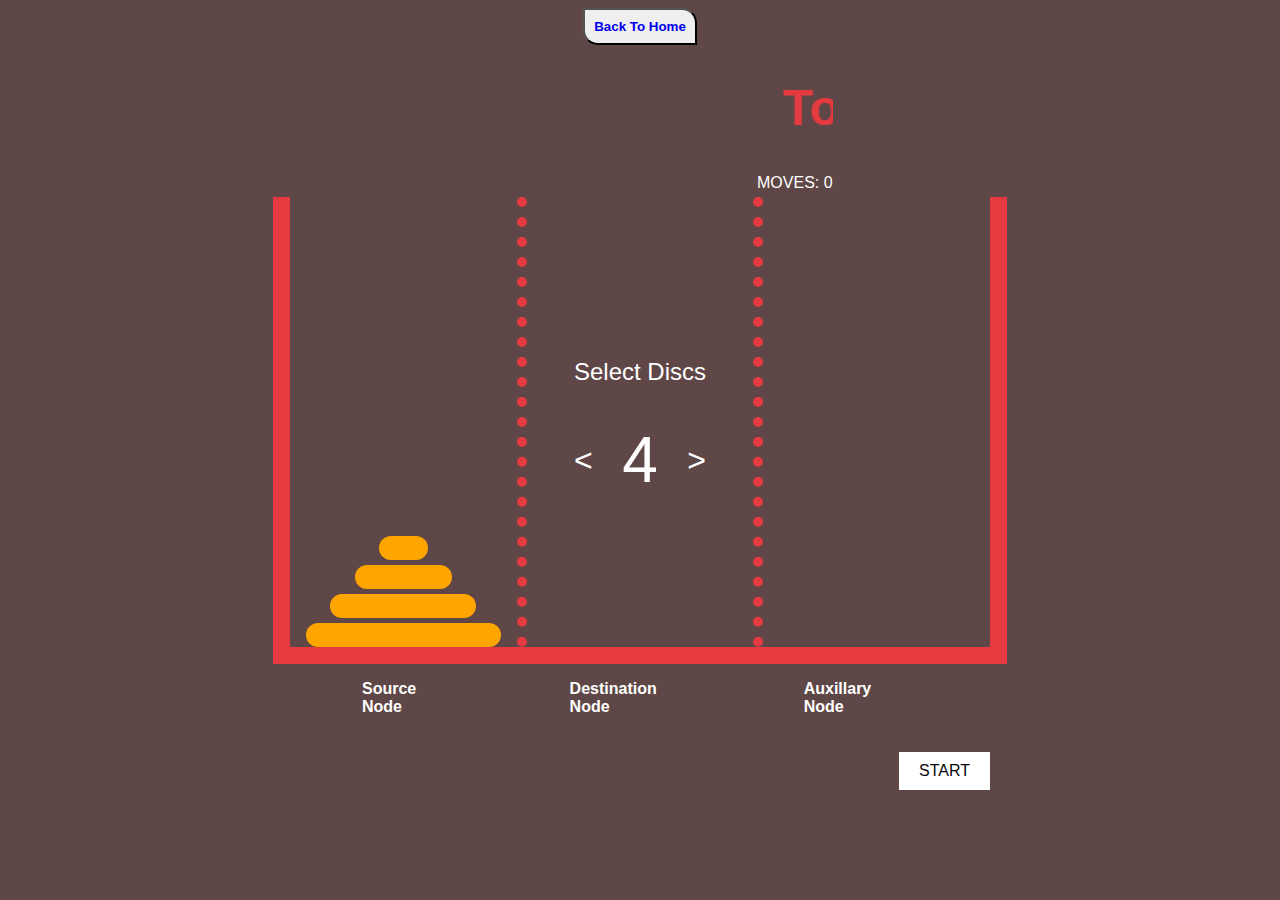
<file: tower-of-hanoi-implementation/index.html>
<!DOCTYPE html>
<html lang="en">
<head>
  <meta charset="UTF-8">
  <title>The Tower of Hanoi</title>
  <link rel="stylesheet" href="style.css">
</head>
<body>
  <button type="submit">  <a href="../index.html">Back To Home</a> </button>
  <heading>
   <marquee> <h1>Towers of Hanoi</h1></marquee>
    <div class="moves T">MOVES: 0</div>
  </heading>
  <div class="container">
    <div class="col c1"></div>
    <div class="col c2"></div>
    <div class="col c3"></div>
  </div>
  <div><ul>
    <li>Source Node</li>
    <li>Destination Node</li>
    <li>Auxillary Node</li>
  </ul>
  </div>
  <footer>
    <a href="#" id="levelButton" style="display: none">Enter Number of Discs</a>
    <a id="reset" href="#">START</a>
  </footer>
  <script type="text/javascript" src="https://cdnjs.cloudflare.com/ajax/libs/jquery/3.1.0/jquery.min.js"></script>
  <script type="text/javascript" src="main.js"></script>
</body>
</html>
</file>
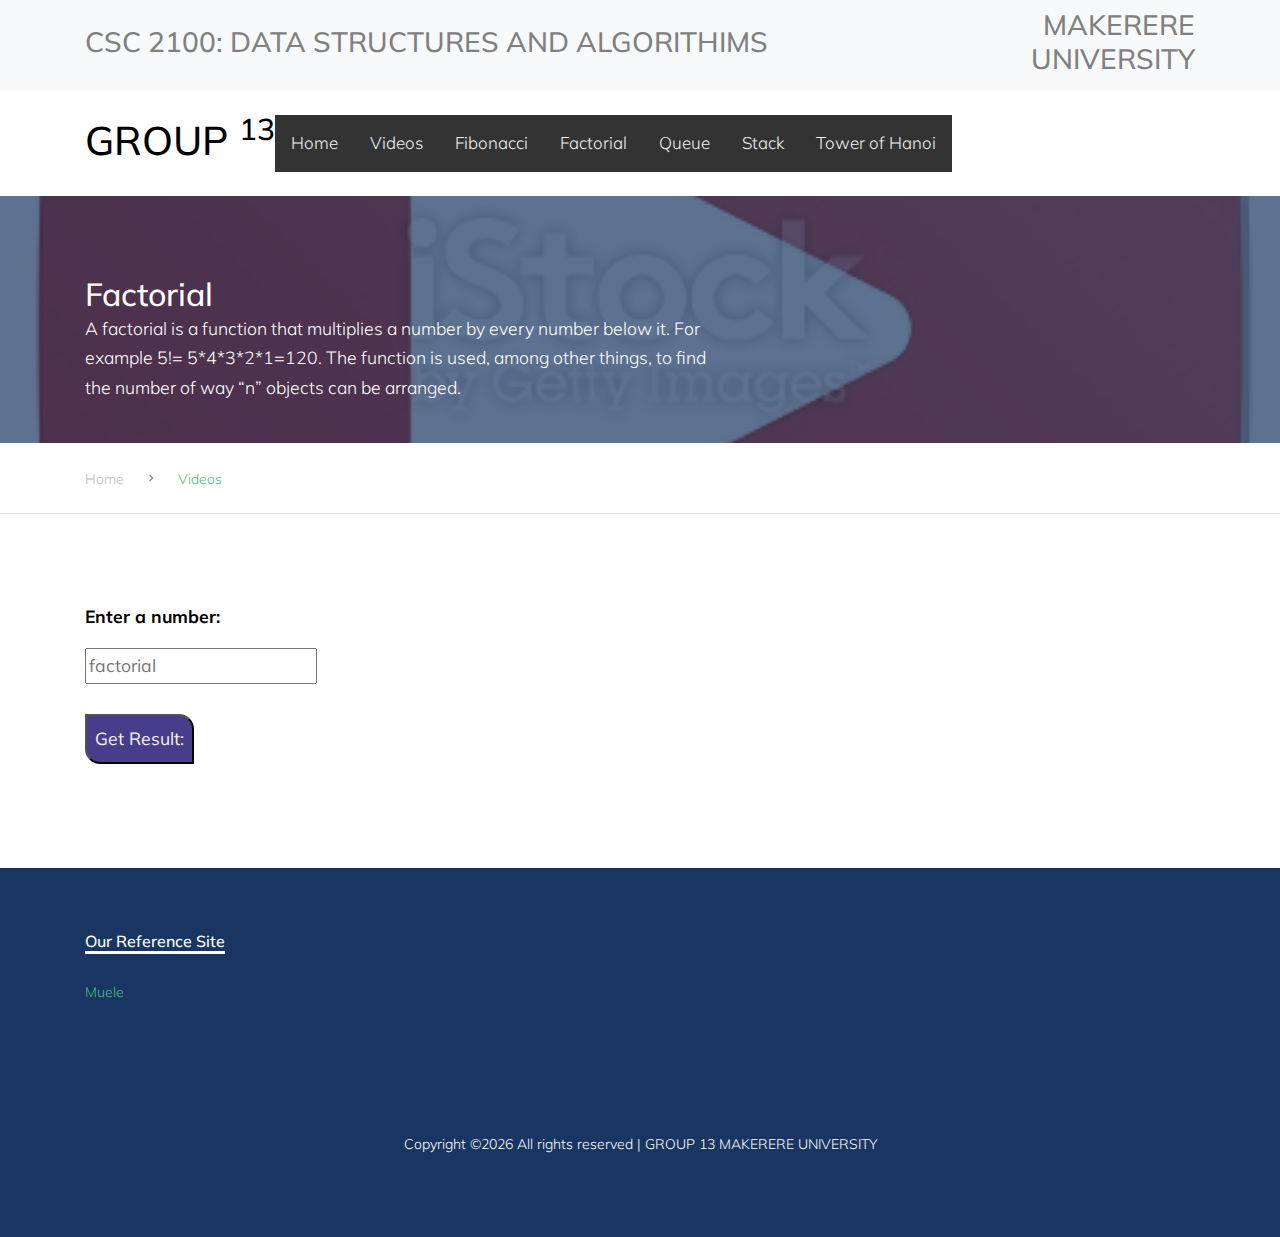
<file: factorial.html>
<!DOCTYPE html>
<html lang="en">

<head>
  <title>CSC 2100: DATA STRUCTURES &mdash;ALGORITHIMS Academics &mdash; Website by Colorlib</title>
  <meta charset="utf-8">
  <meta name="viewport" content="width=device-width, initial-scale=1, shrink-to-fit=no">


  <link href="https://fonts.googleapis.com/css?family=Muli:300,400,700,900" rel="stylesheet">
  <link rel="stylesheet" href="fonts/icomoon/style.css">

  <link rel="stylesheet" href="css/bootstrap.min.css">
  <link rel="stylesheet" href="css/jquery-ui.css">
  <link rel="stylesheet" href="css/owl.carousel.min.css">
  <link rel="stylesheet" href="css/owl.theme.default.min.css">
  <link rel="stylesheet" href="css/owl.theme.default.min.css">

  <link rel="stylesheet" href="css/jquery.fancybox.min.css">

  <link rel="stylesheet" href="css/bootstrap-datepicker.css">

  <link rel="stylesheet" href="fonts/flaticon/font/flaticon.css">

  <link rel="stylesheet" href="css/aos.css">
  <link href="css/jquery.mb.YTPlayer.min.css" media="all" rel="stylesheet" type="text/css">

  <link rel="stylesheet" href="css/style.css">



</head>

<body data-spy="scroll" data-target=".site-navbar-target" data-offset="300">

  <div class="site-wrap">

    <div class="site-mobile-menu site-navbar-target">
      <div class="site-mobile-menu-header">
        <div class="site-mobile-menu-close mt-3">
          <span class="icon-close2 js-menu-toggle"></span>
        </div>
      </div>
      <div class="site-mobile-menu-body"></div>
    </div>


    <div class="py-2 bg-light">
      <div class="container">
        <div class="row align-items-center">
          <div class="col-lg-9 d-none d-lg-block">
            <h3>CSC 2100: DATA STRUCTURES AND ALGORITHIMS </h3>
          </div>
          <div class="col-lg-3 text-right">
             <h3>MAKERERE UNIVERSITY </h3>
          </div>
        </div>
      </div>
    </div>
    <header class="site-navbar py-4 js-sticky-header site-navbar-target" role="banner">

      <div class="container">
        <div class="d-flex align-items-center">
          <div class="site-logo">
            <a href="index.html" class="d-block">
               <h1>GROUP <sup>13</sup></h1>
            </a>
          </div>
          <div class="topnav" id="myTopnav">
            <a href="#home" class="active">Home</a>
            <a href="videos.html">Videos</a>
            <a href="fibo.html">Fibonacci</a>
            <a href="factorial.html">Factorial</a>
            <a href="queue.html">Queue</a>
            <a href="stack.html">Stack</a>
            <a href="tower-of-hanoi-implementation/index.html">Tower of Hanoi</a>
            <a href="javascript:void(0);" class="icon" onclick="myFunction()">&#9776;</a>
          </div>


          
         
        </div>
      </div>

    </header>

    
    <div class="site-section ftco-subscribe-1 site-blocks-cover pb-4" style="background-image: url('images/vid.jpg')">
        <div class="container">
          <div class="row align-items-end">
            <div class="col-lg-7">
              <h2 class="mb-0">Factorial</h2>
              <p>A factorial is a function that multiplies a number by every number below it. For example 5!= 5*4*3*2*1=120. The function is used, among other things, to find the number of way “n” objects can be arranged.</p>
            </div>
          </div>
        </div>
      </div> 
    

    <div class="custom-breadcrumns border-bottom">
      <div class="container">
        <a href="index.html">Home</a>
        <span class="mx-3 icon-keyboard_arrow_right"></span>
        <span class="current">Videos</span>
      </div>
    </div>

    <div class="site-section">
        <div class="container">

            <div class="mb-3">
                <p id="allan">  Enter a number: </p><input id = "num" placeholder="factorial" >
                 <br><br>
                <button id="fact" onclick = "fact()"> Get Result: </button>
                <p id = "res"></p>
            
                
</div>


        </div>
            

           
    </div>

   
      

     <div class="footer">
      <div class="container">
        <div class="row">
        
          <div class="col-lg-3">
            <h3 class="footer-heading"><span>Our Reference Site</span></h3>
            <ul class="list-unstyled">
                <li><a href="https://muele.mak.ac.ug/">Muele</a></li>
               
            </ul>
          </div>
        
         
        </div>

        <div class="row">
          <div class="col-12">
            <div class="copyright">
                <p>
                   
                    Copyright &copy;<script>document.write(new Date().getFullYear());</script> All rights reserved | GROUP 13 MAKERERE UNIVERSITY
                   
                    </p>
            </div>
          </div>
        </div>
      </div>
    </div>
  <!-- .site-wrap -->

  <!-- loader -->
  <div id="loader" class="show fullscreen"><svg class="circular" width="48px" height="48px"><circle class="path-bg" cx="24" cy="24" r="22" fill="none" stroke-width="4" stroke="#eeeeee"/><circle class="path" cx="24" cy="24" r="22" fill="none" stroke-width="4" stroke-miterlimit="10" stroke="#51be78"/></svg></div>
  <script>
    function fact(){
    var i, num, f;
    f = 1;
    num = document.getElementById("num").value;
    
    for(i = 1; i <= num; i++)  
    {
    f = f * i;
    }
    i = i - 1;  
    document.getElementById("res").innerHTML = "The factorial of the number " + i + " is: " + f ;
    }
    </script>
  <script src="js/jquery-3.3.1.min.js"></script>
  <script src="js/jquery-migrate-3.0.1.min.js"></script>
  <script src="js/jquery-ui.js"></script>
  <script src="js/popper.min.js"></script>
  <script src="js/bootstrap.min.js"></script>
  <script src="js/owl.carousel.min.js"></script>
  <script src="js/jquery.stellar.min.js"></script>
  <script src="js/jquery.countdown.min.js"></script>
  <script src="js/bootstrap-datepicker.min.js"></script>
  <script src="js/jquery.easing.1.3.js"></script>
  <script src="js/aos.js"></script>
  <script src="js/jquery.fancybox.min.js"></script>
  <script src="js/jquery.sticky.js"></script>
  <script src="js/jquery.mb.YTPlayer.min.js"></script>




  <script src="js/main.js"></script>

</body>

</html>
</file>
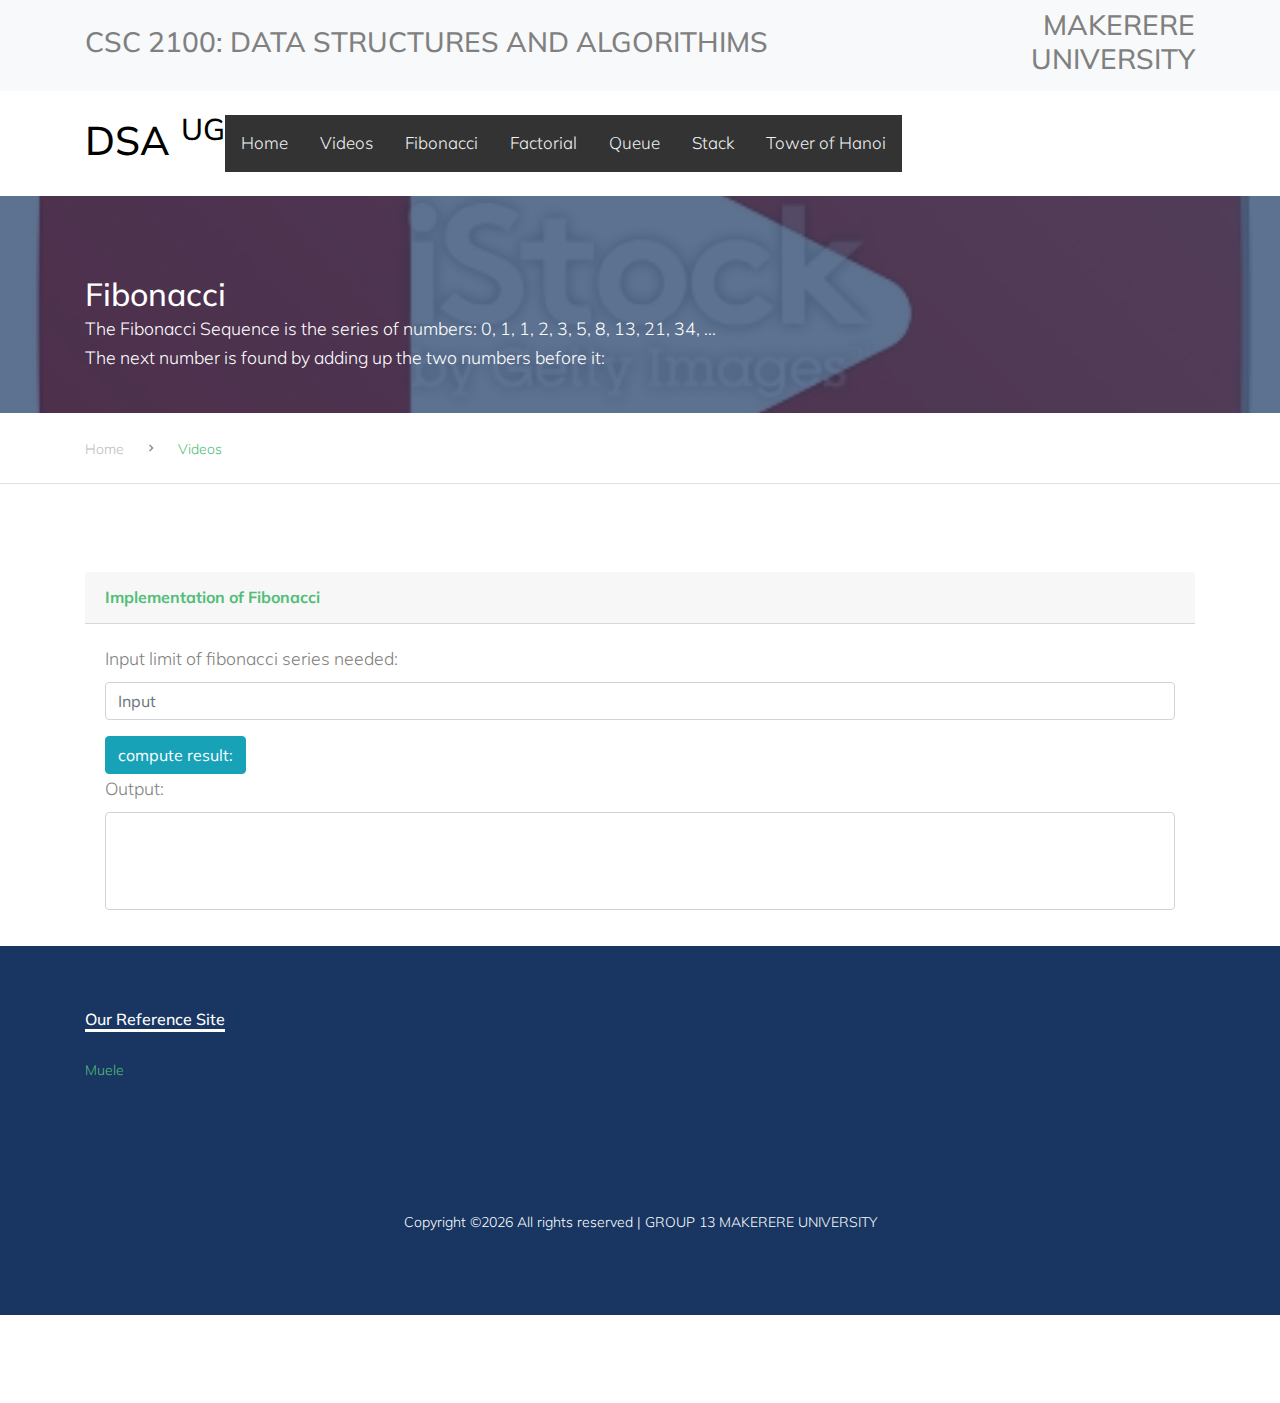
<file: fibo.html>
<!DOCTYPE html>
<html lang="en">

<head>
  <title>CSC 2100: DATA STRUCTURES &mdash;ALGORITHIMS Academics &mdash; Website by Colorlib</title>
  <meta charset="utf-8">
  <meta name="viewport" content="width=device-width, initial-scale=1, shrink-to-fit=no">


  <link href="https://fonts.googleapis.com/css?family=Muli:300,400,700,900" rel="stylesheet">
  <link rel="stylesheet" href="fonts/icomoon/style.css">

  <link rel="stylesheet" href="css/bootstrap.min.css">
  <link rel="stylesheet" href="css/jquery-ui.css">
  <link rel="stylesheet" href="css/owl.carousel.min.css">
  <link rel="stylesheet" href="css/owl.theme.default.min.css">
  <link rel="stylesheet" href="css/owl.theme.default.min.css">

  <link rel="stylesheet" href="css/jquery.fancybox.min.css">

  <link rel="stylesheet" href="css/bootstrap-datepicker.css">

  <link rel="stylesheet" href="fonts/flaticon/font/flaticon.css">

  <link rel="stylesheet" href="css/aos.css">
  <link href="css/jquery.mb.YTPlayer.min.css" media="all" rel="stylesheet" type="text/css">

  <link rel="stylesheet" href="css/style.css">


<script async src="https://pagead2.googlesyndication.com/pagead/js/adsbygoogle.js?client=ca-pub-2972978861830827"
     crossorigin="anonymous"></script>
</head>

<body data-spy="scroll" data-target=".site-navbar-target" data-offset="300">

  <div class="site-wrap">

    <div class="site-mobile-menu site-navbar-target">
      <div class="site-mobile-menu-header">
        <div class="site-mobile-menu-close mt-3">
          <span class="icon-close2 js-menu-toggle"></span>
        </div>
      </div>
      <div class="site-mobile-menu-body"></div>
    </div>


    <div class="py-2 bg-light">
      <div class="container">
        <div class="row align-items-center">
          <div class="col-lg-9 d-none d-lg-block">
            <h3>CSC 2100: DATA STRUCTURES AND ALGORITHIMS </h3>
          </div>
          <div class="col-lg-3 text-right">
             <h3>MAKERERE UNIVERSITY </h3>
          </div>
        </div>
      </div>
    </div>
    <header class="site-navbar py-4 js-sticky-header site-navbar-target" role="banner">

      <div class="container">
        <div class="d-flex align-items-center">
          <div class="site-logo">
            <a href="index.html" class="d-block">
                <h1>DSA <sup>UG</sup></h1> 
           </a>
          </div>
          <div class="topnav" id="myTopnav">
            <a href="#home" class="active">Home</a>
            <a href="videos.html">Videos</a>
            <a href="fibo.html">Fibonacci</a>
            <a href="factorial.html">Factorial</a>
            <a href="queue.html">Queue</a>
            <a href="stack.html">Stack</a>
            <a href="tower-of-hanoi-implementation/index.html">Tower of Hanoi</a>
            <a href="javascript:void(0);" class="icon" onclick="myFunction()">&#9776;</a>
          </div>


          
         
        </div>
      </div>

    </header>

    
    <div class="site-section ftco-subscribe-1 site-blocks-cover pb-4" style="background-image: url('images/vid.jpg')">
        <div class="container">
          <div class="row align-items-end">
            <div class="col-lg-7">
              <h2 class="mb-0">Fibonacci</h2>
              <p>The Fibonacci Sequence is the series of numbers:

                0, 1, 1, 2, 3, 5, 8, 13, 21, 34, ...
                
                The next number is found by adding up the two numbers before it:
                
                </p>
            </div>
          </div>
        </div>
      </div> 
    

    <div class="custom-breadcrumns border-bottom">
      <div class="container">
        <a href="index.html">Home</a>
        <span class="mx-3 icon-keyboard_arrow_right"></span>
        <span class="current">Videos</span>
      </div>
    </div>

    <div class="site-section">
        <div class="container">

            
    <div class="card-header py-3">
        <h6 class="m-0 font-weight-bold text-primary">Implementation of Fibonacci</h6>
      </div>
      <div class="card-body">
     

          <div class="mb-3">
              <form>
            <div class="form-group">
              <label for="exampleFormControlInput1">Input limit of fibonacci series needed:</label>
              <input type="number" class ="form-control inputfib" placeholder ="Input" required>
            </div>

            <button class="btn btn-info" type = "button" onclick="compute()">compute result:</button>
            
            <div class="form-group">
              <label for="exampleFormControlSelect2">Output:<span class = "limit"></span> </label>
              <select multiple class="form-control outputfib" id="exampleFormControlSelect2">
            
              </select>
            </div>
          </form>
            </div>
            


        </div>
            

           
    </div>

   
      

     <div class="footer">
      <div class="container">
        <div class="row">
        
          <div class="col-lg-3">
            <h3 class="footer-heading"><span>Our Reference Site</span></h3>
            <ul class="list-unstyled">
                <li><a href="https://muele.mak.ac.ug/">Muele</a></li>
               
            </ul>
          </div>
        
         
        </div>

        <div class="row">
          <div class="col-12">
            <div class="copyright">
                <p>
                   
                    Copyright &copy;<script>document.write(new Date().getFullYear());</script> All rights reserved | GROUP 13 MAKERERE UNIVERSITY
                   
                    </p>
            </div>
          </div>
        </div>
      </div>
    </div>
  <!-- .site-wrap -->

  <!-- loader -->
  <div id="loader" class="show fullscreen"><svg class="circular" width="48px" height="48px"><circle class="path-bg" cx="24" cy="24" r="22" fill="none" stroke-width="4" stroke="#eeeeee"/><circle class="path" cx="24" cy="24" r="22" fill="none" stroke-width="4" stroke-miterlimit="10" stroke="#51be78"/></svg></div>
            
  <script>
    function compute(){
     let a = 0;
     let b = 1;
     let c;
     let input = document.querySelector(".inputfib");
     let output = document.querySelector(".outputfib");
     let limit = document.querySelector(".limit");
     limit.innerHTML = `The first ${input.value} fibonacci numbers are;`
     for(let counter = 1; counter <= input.value ; counter++){
          output.innerHTML += `<option> ${b} </option>`;
         
         c = a + b;
         a = b;
         b = c;
 
     }
 }
 
     </script>
     
  <script src="js/jquery-3.3.1.min.js"></script>
  <script src="js/jquery-migrate-3.0.1.min.js"></script>
  <script src="js/jquery-ui.js"></script>
  <script src="js/popper.min.js"></script>
  <script src="js/bootstrap.min.js"></script>
  <script src="js/owl.carousel.min.js"></script>
  <script src="js/jquery.stellar.min.js"></script>
  <script src="js/jquery.countdown.min.js"></script>
  <script src="js/bootstrap-datepicker.min.js"></script>
  <script src="js/jquery.easing.1.3.js"></script>
  <script src="js/aos.js"></script>
  <script src="js/jquery.fancybox.min.js"></script>
  <script src="js/jquery.sticky.js"></script>
  <script src="js/jquery.mb.YTPlayer.min.js"></script>




  <script src="js/main.js"></script>

</body>

</html>
</file>
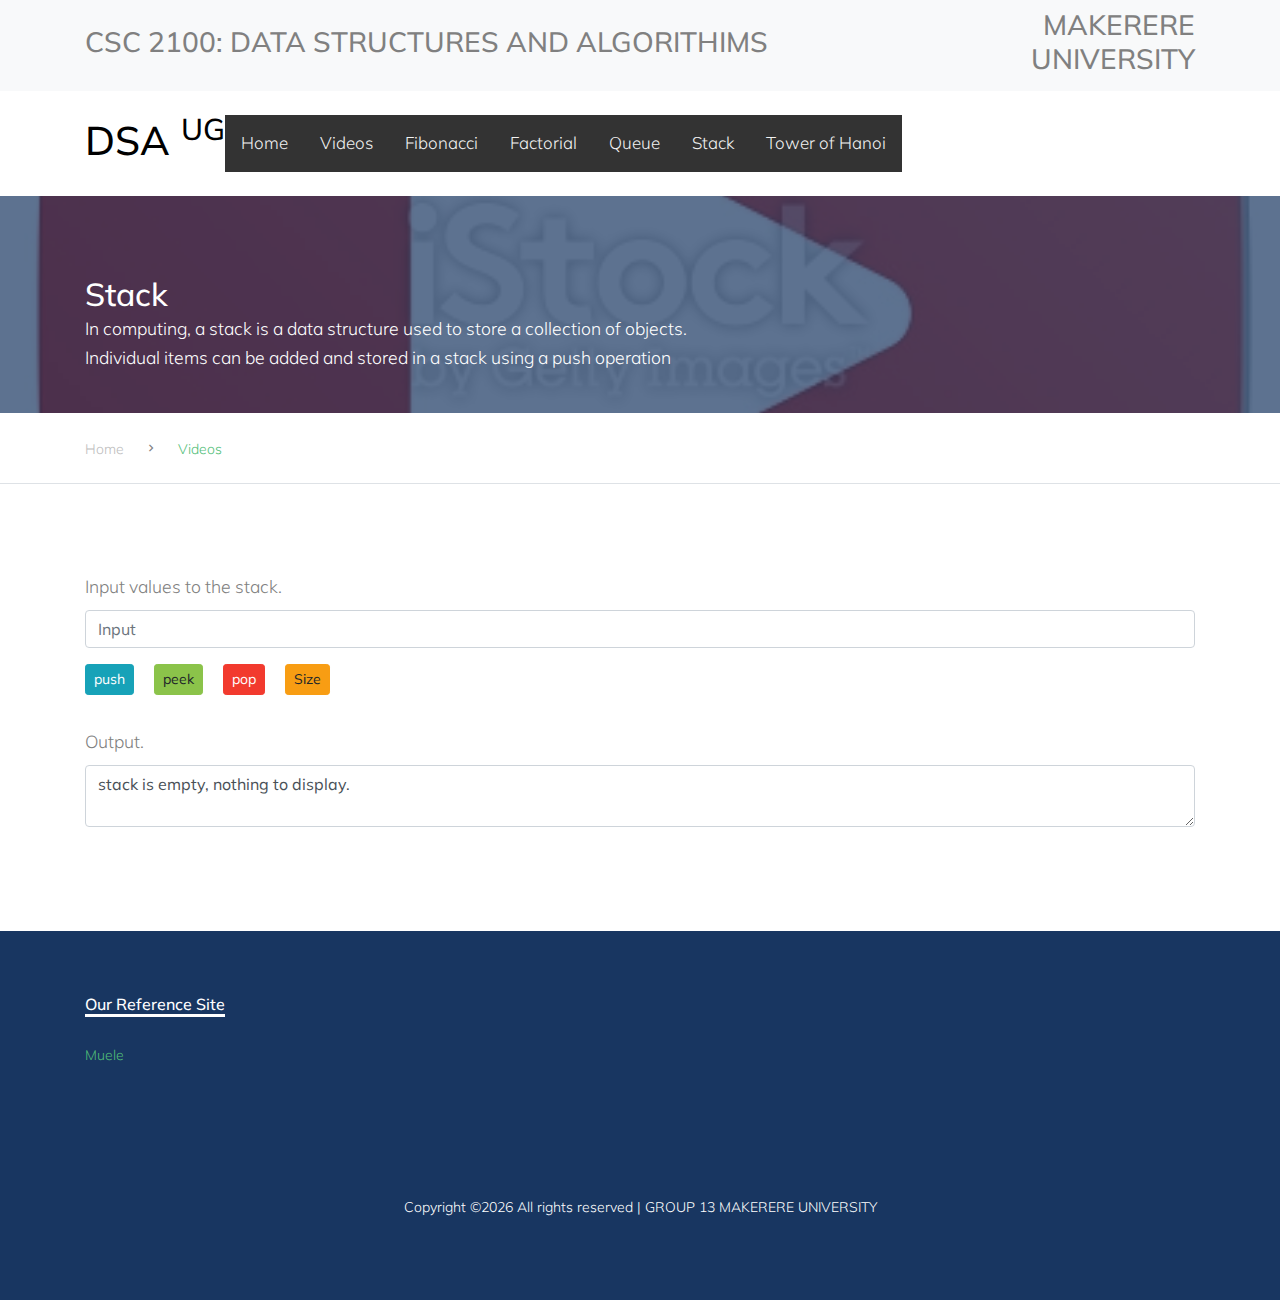
<file: stack.html>
<!DOCTYPE html>
<html lang="en">

<head>
  <title>CSC 2100: DATA STRUCTURES &mdash;ALGORITHIMS Academics &mdash; Website by Colorlib</title>
  <meta charset="utf-8">
  <meta name="viewport" content="width=device-width, initial-scale=1, shrink-to-fit=no">


  <link href="https://fonts.googleapis.com/css?family=Muli:300,400,700,900" rel="stylesheet">
  <link rel="stylesheet" href="fonts/icomoon/style.css">

  <link rel="stylesheet" href="css/bootstrap.min.css">
  <link rel="stylesheet" href="css/jquery-ui.css">
  <link rel="stylesheet" href="css/owl.carousel.min.css">
  <link rel="stylesheet" href="css/owl.theme.default.min.css">
  <link rel="stylesheet" href="css/owl.theme.default.min.css">

  <link rel="stylesheet" href="css/jquery.fancybox.min.css">

  <link rel="stylesheet" href="css/bootstrap-datepicker.css">

  <link rel="stylesheet" href="fonts/flaticon/font/flaticon.css">

  <link rel="stylesheet" href="css/aos.css">
  <link href="css/jquery.mb.YTPlayer.min.css" media="all" rel="stylesheet" type="text/css">

  <link rel="stylesheet" href="css/style.css">

<script async src="https://pagead2.googlesyndication.com/pagead/js/adsbygoogle.js?client=ca-pub-2972978861830827"
     crossorigin="anonymous"></script>
  
  
  <!--autoads-->
  <script async src="https://pagead2.googlesyndication.com/pagead/js/adsbygoogle.js?client=ca-pub-2972978861830827"
     crossorigin="anonymous"></script>

</head>

<body data-spy="scroll" data-target=".site-navbar-target" data-offset="300">

  <div class="site-wrap">

    <div class="site-mobile-menu site-navbar-target">
      <div class="site-mobile-menu-header">
        <div class="site-mobile-menu-close mt-3">
          <span class="icon-close2 js-menu-toggle"></span>
        </div>
      </div>
      <div class="site-mobile-menu-body"></div>
    </div>


    <div class="py-2 bg-light">
      <div class="container">
        <div class="row align-items-center">
          <div class="col-lg-9 d-none d-lg-block">
            <h3>CSC 2100: DATA STRUCTURES AND ALGORITHIMS </h3>
          </div>
          <div class="col-lg-3 text-right">
             <h3>MAKERERE UNIVERSITY </h3>
          </div>
        </div>
      </div>
    </div>
    <header class="site-navbar py-4 js-sticky-header site-navbar-target" role="banner">

      <div class="container">
        <div class="d-flex align-items-center">
          <div class="site-logo">
            <a href="index.html" class="d-block">
               <h1>DSA <sup>UG</sup></h1>
            </a>
          </div>
          <div class="topnav" id="myTopnav">
            <a href="#home" class="active">Home</a>
            <a href="videos.html">Videos</a>
            <a href="fibo.html">Fibonacci</a>
            <a href="factorial.html">Factorial</a>
            <a href="queue.html">Queue</a>
            <a href="stack.html">Stack</a>
            <a href="tower-of-hanoi-implementation/index.html">Tower of Hanoi</a>
            <a href="javascript:void(0);" class="icon" onclick="myFunction()">&#9776;</a>
          </div>


          
         
        </div>
      </div>

    </header>

    
    <div class="site-section ftco-subscribe-1 site-blocks-cover pb-4" style="background-image: url('images/vid.jpg')">
        <div class="container">
          <div class="row align-items-end">
            <div class="col-lg-7">
              <h2 class="mb-0">Stack</h2>
              <p>In computing, a stack is a data structure used to store a collection of objects. Individual items can be added and stored in a stack using a push operation</p>
            </div>
          </div>
        </div>
      </div> 
    

    <div class="custom-breadcrumns border-bottom">
      <div class="container">
        <a href="index.html">Home</a>
        <span class="mx-3 icon-keyboard_arrow_right"></span>
        <span class="current">Videos</span>
      </div>
    </div>

    <div class="site-section">
        <div class="container">

            <form>
                   

                <div class="form-group">
                  <label for="exampleFormControlInput1">Input values to the stack.</label>
                  <input id="puts" type="number" class ="form-control input" placeholder ="Input" required>
                  
                </div>

                <button class="btn btn-info btn-sm mr-3 mb-3" type = "button" onclick = "compute_push()">push</button>
                <button class="btn btn-success btn-sm mr-3 mb-3" type = "button" onclick="peek()">peek</button>
                <button class="btn btn-danger btn-sm mr-3 mb-3" type = "button" onclick="pop()">pop</button>
                <!-- <button class="btn btn-primary btn-sm mr-3" type = "button" onclick="">Display</button> -->
                <button class="btn btn-warning btn-sm mr-3 mb-3" type = "button" onclick="size()">Size</button>
                <p class ="notification"></p>
                
                <div class="form-group">
                  <label for="exampleFormControlSelect2">Output. </label>
                  <!-- <select multiple class="form-control output_elements" id="myselect">
                
                  </select> -->
                  <textarea class="form-control output_elements" aria-label="With textarea" id="myselect" ></textarea>
                </div>
                
              </form>
              
              


        </div>
            

           
    </div>

   
      

     <div class="footer">
      <div class="container">
        <div class="row">
        
          <div class="col-lg-3">
            <h3 class="footer-heading"><span>Our Reference Site</span></h3>
            <ul class="list-unstyled">
                <li><a href="https://muele.mak.ac.ug/">Muele</a></li>
               
            </ul>
          </div>
        
         
        </div>

        <div class="row">
          <div class="col-12">
            <div class="copyright">
                <p>
                   
                    Copyright &copy;<script>document.write(new Date().getFullYear());</script> All rights reserved | GROUP 13 MAKERERE UNIVERSITY
                   
                    </p>
            </div>
          </div>
        </div>
      </div>
    </div>
  <!-- .site-wrap -->

  <!-- loader -->
  <div id="loader" class="show fullscreen"><svg class="circular" width="48px" height="48px"><circle class="path-bg" cx="24" cy="24" r="22" fill="none" stroke-width="4" stroke="#eeeeee"/><circle class="path" cx="24" cy="24" r="22" fill="none" stroke-width="4" stroke-miterlimit="10" stroke="#51be78"/></svg></div>
  <script>
   
    let output = document.querySelector(".output_elements");
    let notify = document.querySelector('.notification');
    
    let stack = {
         integers : [1]
    }
    let topelement = -1;
    const stack_size = 5;
    let list_size = 0;
    
    Display();
    function compute_push(){
        const tInput = document.querySelector('#puts').value;
        let Input = document.querySelector('input');
        if(tInput === ''){
            output.innerHTML = ` no input provided.`;
        }
        else if(topelement === stack_size-1){
             alert("stack overflow,can't add to an already full stack.");
             Input.value = '';
        } 
        else{
    
            topelement++;
            list_size++;
            stack.integers[topelement] = tInput;
             Input.value = '';
        
            Display();
           
        }
    
    }
    
    
    function pop(){
        if(topelement === -1){
            alert("stack  underflow, can't pop from an empty stack.");
        }
        else{
            topelement--;
            list_size--;
            Display();
        }
    }
    
    function peek(){
        if(topelement === -1){
            alert(" stack  underflow, can't peek on an empty stack.");
        }
        else{
        
        
            notify.innerHTML=`topmost element is ${stack.integers[topelement]}`;
    
        }
    
    }
    
    
    function Display(){
        if(topelement === -1){
            output.innerHTML = `stack is empty, nothing to display.`;
        }
        else
        {
        
        output.innerHTML = ` `;
            for(let i = topelement; i >= 0; i-- ){
                output.innerHTML += ` ${stack.integers[i]}  `;
            }
        }
    }
    
    
    function size(){
       
        if(list_size === 0){
            notify.innerHTML=`No element on the stack`;
        }
        else if(list_size === 1){
            notify.innerHTML=`there is  1 element on the stack`;
        }
        else{
            notify.innerHTML=`there are ${list_size} elements on the stack`;
        }
        
    }
    
     </script>
                          
  <script src="js/jquery-3.3.1.min.js"></script>
  <script src="js/jquery-migrate-3.0.1.min.js"></script>
  <script src="js/jquery-ui.js"></script>
  <script src="js/popper.min.js"></script>
  <script src="js/bootstrap.min.js"></script>
  <script src="js/owl.carousel.min.js"></script>
  <script src="js/jquery.stellar.min.js"></script>
  <script src="js/jquery.countdown.min.js"></script>
  <script src="js/bootstrap-datepicker.min.js"></script>
  <script src="js/jquery.easing.1.3.js"></script>
  <script src="js/aos.js"></script>
  <script src="js/jquery.fancybox.min.js"></script>
  <script src="js/jquery.sticky.js"></script>
  <script src="js/jquery.mb.YTPlayer.min.js"></script>




  <script src="js/main.js"></script>

</body>

</html>
</file>
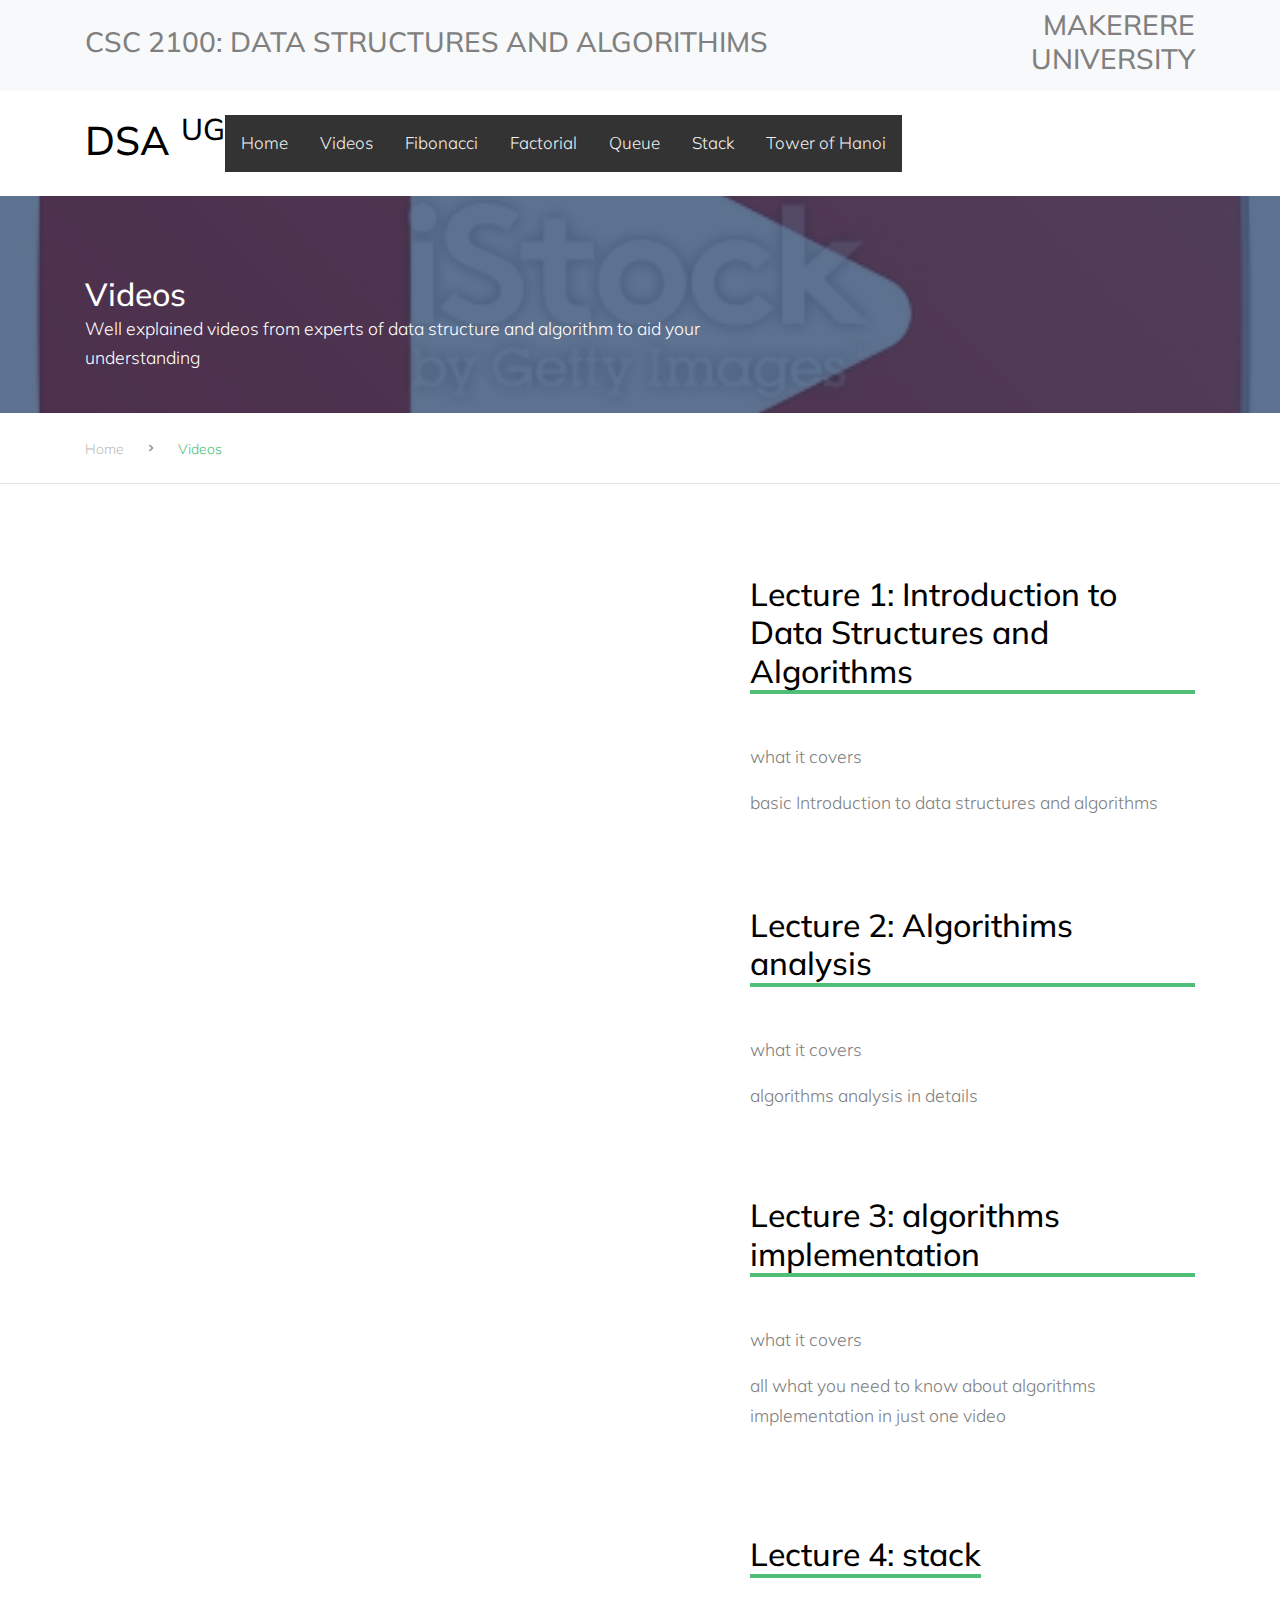
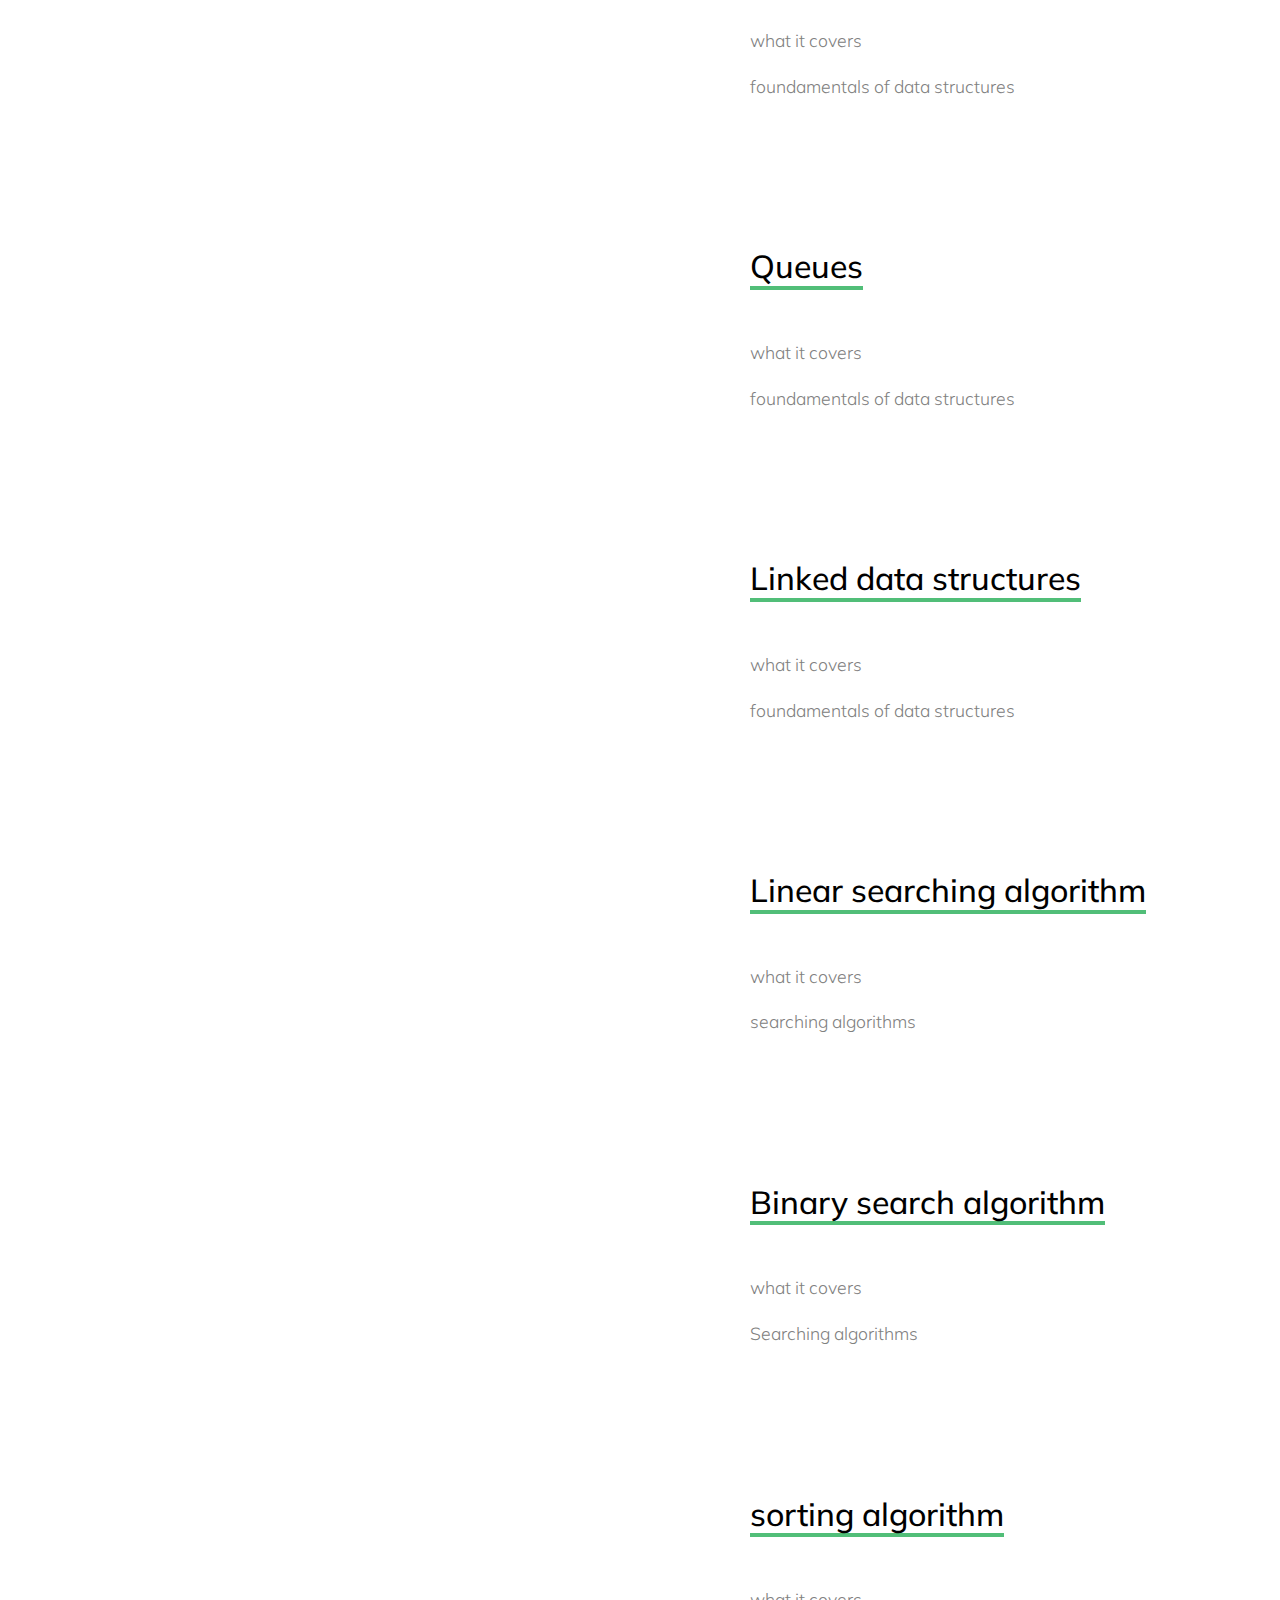
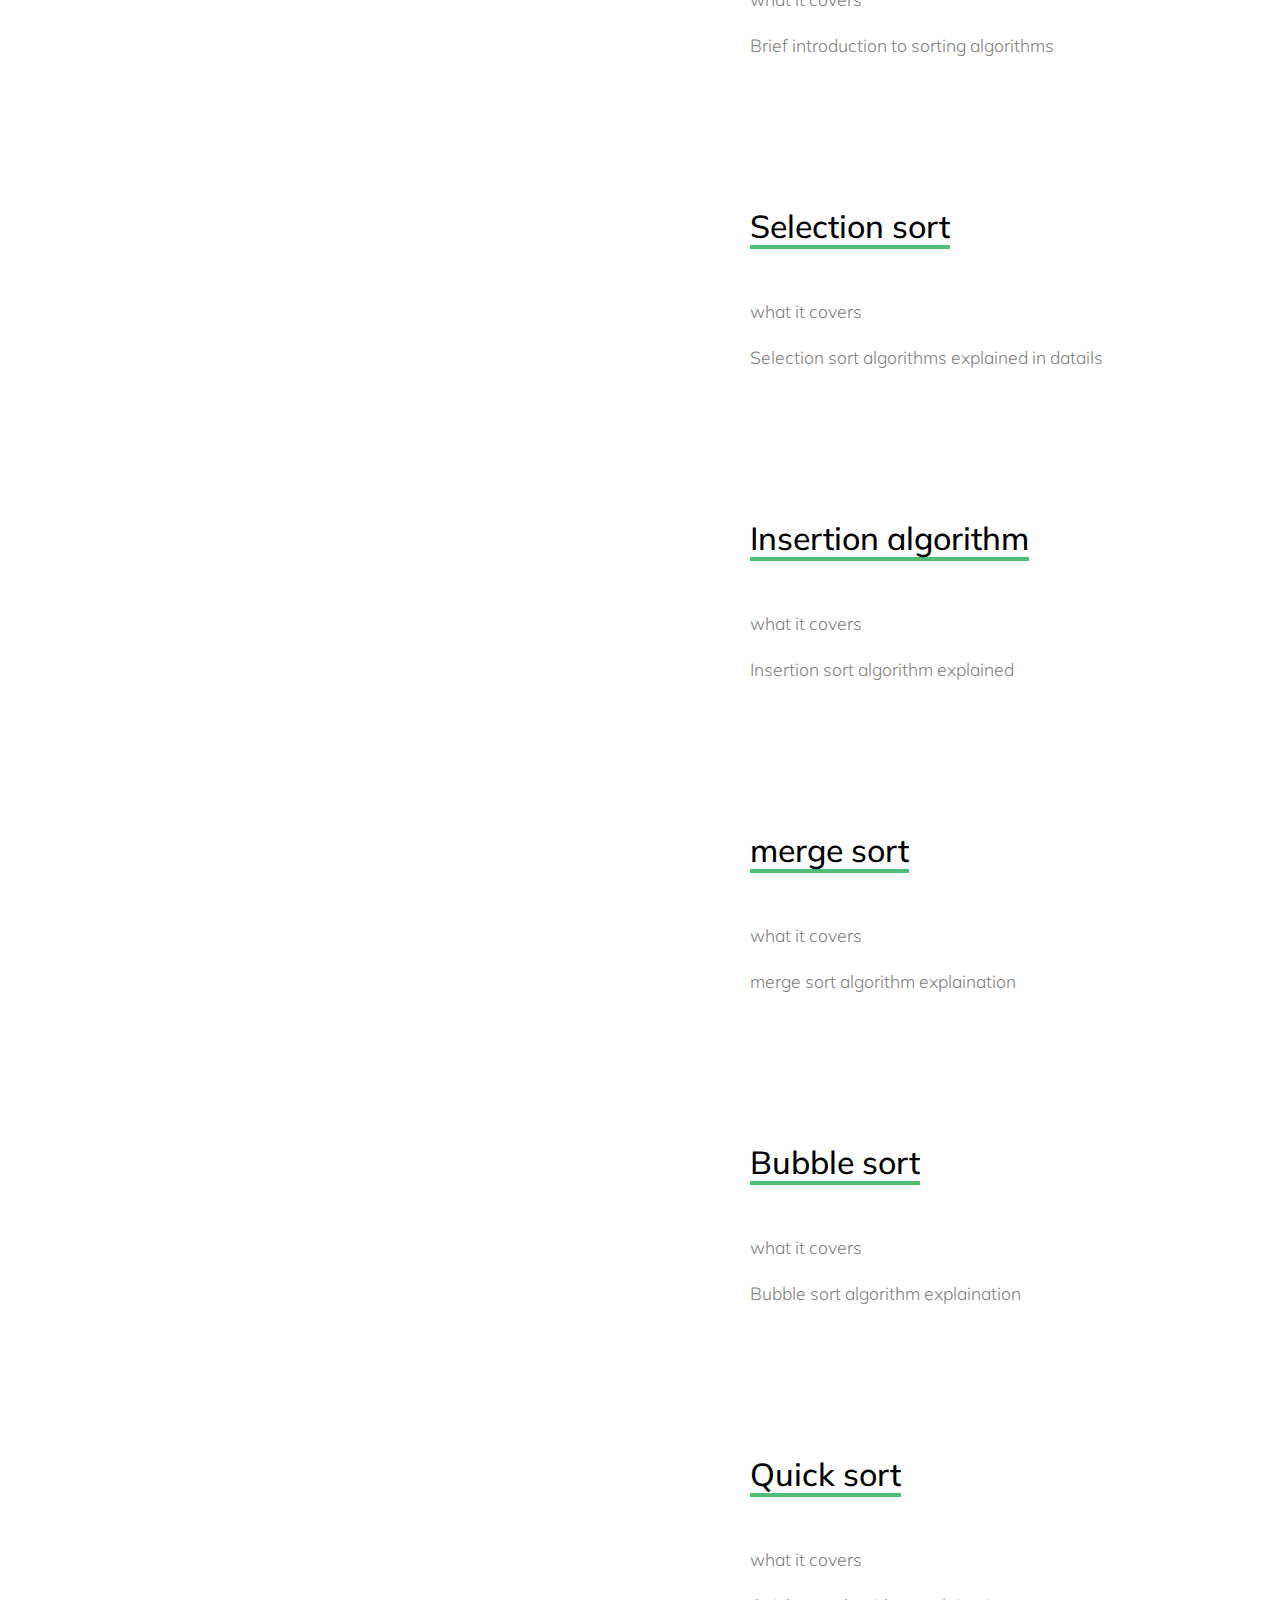
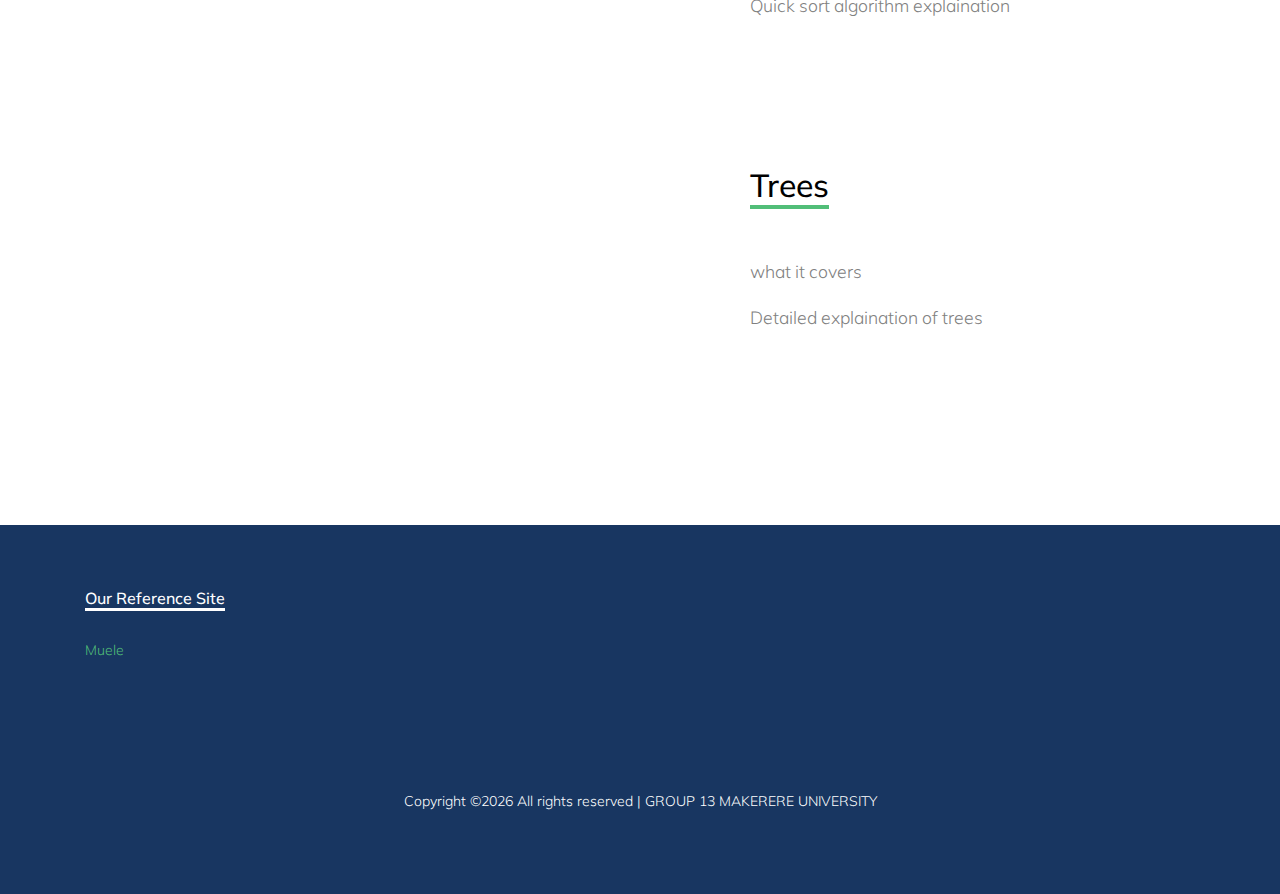
<file: videos.html>
<!DOCTYPE html>
<html lang="en">

<head>
  <title>CSC 2100: DATA STRUCTURES &mdash;ALGORITHIMS Academics &mdash; Website by Colorlib</title>
  <meta charset="utf-8">
  <meta name="viewport" content="width=device-width, initial-scale=1, shrink-to-fit=no">


  <link href="https://fonts.googleapis.com/css?family=Muli:300,400,700,900" rel="stylesheet">
  <link rel="stylesheet" href="fonts/icomoon/style.css">

  <link rel="stylesheet" href="css/bootstrap.min.css">
  <link rel="stylesheet" href="css/jquery-ui.css">
  <link rel="stylesheet" href="css/owl.carousel.min.css">
  <link rel="stylesheet" href="css/owl.theme.default.min.css">
  <link rel="stylesheet" href="css/owl.theme.default.min.css">

  <link rel="stylesheet" href="css/jquery.fancybox.min.css">

  <link rel="stylesheet" href="css/bootstrap-datepicker.css">

  <link rel="stylesheet" href="fonts/flaticon/font/flaticon.css">

  <link rel="stylesheet" href="css/aos.css">
  <link href="css/jquery.mb.YTPlayer.min.css" media="all" rel="stylesheet" type="text/css">

  <link rel="stylesheet" href="css/style.css">


<script async src="https://pagead2.googlesyndication.com/pagead/js/adsbygoogle.js?client=ca-pub-2972978861830827"
     crossorigin="anonymous"></script>
  
  <!--autoads-->
  <script async src="https://pagead2.googlesyndication.com/pagead/js/adsbygoogle.js?client=ca-pub-2972978861830827"
     crossorigin="anonymous"></script>
</head>

<body data-spy="scroll" data-target=".site-navbar-target" data-offset="300">

  <div class="site-wrap">

    <div class="site-mobile-menu site-navbar-target">
      <div class="site-mobile-menu-header">
        <div class="site-mobile-menu-close mt-3">
          <span class="icon-close2 js-menu-toggle"></span>
        </div>
      </div>
      <div class="site-mobile-menu-body"></div>
    </div>


    <div class="py-2 bg-light">
      <div class="container">
        <div class="row align-items-center">
          <div class="col-lg-9 d-none d-lg-block">
            <h3>CSC 2100: DATA STRUCTURES AND ALGORITHIMS </h3>
          </div>
          <div class="col-lg-3 text-right">
             <h3>MAKERERE UNIVERSITY </h3>
          </div>
        </div>
      </div>
    </div>
    <header class="site-navbar py-4 js-sticky-header site-navbar-target" role="banner">

      <div class="container">
        <div class="d-flex align-items-center">
          <div class="site-logo">
            <a href="index.html" class="d-block">
               <h1>DSA <sup>UG</sup></h1>
            </a>
          </div>
          <div class="topnav" id="myTopnav">
            <a href="index.html" class="active">Home</a>
            <a href="videos.html">Videos</a>
            <a href="fibo.html">Fibonacci</a>
            <a href="factorial.html">Factorial</a>
            <a href="queue.html">Queue</a>
            <a href="stack.html">Stack</a>
            <a href="tower-of-hanoi-implementation/index.html">Tower of Hanoi</a>
            <a href="javascript:void(0);" class="icon" onclick="myFunction()">&#9776;</a>
          </div>


         
        </div>
      </div>

    </header>

    
    <div class="site-section ftco-subscribe-1 site-blocks-cover pb-4" style="background-image: url('images/vid.jpg')">
        <div class="container">
          <div class="row align-items-end">
            <div class="col-lg-7">
              <h2 class="mb-0">Videos</h2>
              <p>Well explained videos from experts of data structure and algorithm to aid your understanding</p>
            </div>
          </div>
        </div>
      </div> 
    

    <div class="custom-breadcrumns border-bottom">
      <div class="container">
        <a href="index.html">Home</a>
        <span class="mx-3 icon-keyboard_arrow_right"></span>
        <span class="current">Videos</span>
      </div>
    </div>

    <div class="site-section">
        <div class="container">
            <div class="row mb-5">
                <div class="col-lg-6 mb-lg-0 mb-4">
                  <iframe width="400" height="255" src="https://www.youtube.com/embed/nwahqYv2qpw" title="YouTube video player" frameborder="0" allow="accelerometer; autoplay; clipboard-write; encrypted-media; gyroscope; picture-in-picture" allowfullscreen></iframe>
                </div>
                <div class="col-lg-5 ml-auto align-self-center">
                    <h2 class="section-title-underline mb-5">
                        <span>Lecture 1: Introduction to Data Structures and Algorithms</span>
                    </h2>
                    <p>what it covers</p>
                    <p>basic Introduction to data structures and algorithms</p>

                   

                </div>
            </div>

            <div class="row mb-5">
                <div class="col-lg-6 mb-lg-0 mb-4">
                  <iframe width="400" height="255" src="https://www.youtube.com/embed/b8508hgOiR8" title="YouTube video player" frameborder="0" allow="accelerometer; autoplay; clipboard-write; encrypted-media; gyroscope; picture-in-picture" allowfullscreen></iframe>
                </div>
                <div class="col-lg-5 ml-auto align-self-center">
                    <h2 class="section-title-underline mb-5">
                        <span>Lecture 2: Algorithims analysis</span>
                    </h2>
                    <p>what it covers</p>
                    <p>algorithms analysis in details</p>

                   

                </div>
            </div>

            <div class="row mb-5">
                <div class="col-lg-6 mb-lg-0 mb-4">
                  <iframe width="400" height="225" src="https://www.youtube.com/embed/5nP4gms2YoA" title="YouTube video player" frameborder="0" allow="accelerometer; autoplay; clipboard-write; encrypted-media; gyroscope; picture-in-picture" allowfullscreen></iframe>
                </div>
                <div class="col-lg-5 ml-auto align-self-center">
                    <h2 class="section-title-underline mb-5">
                        <span>Lecture 3: algorithms implementation</span>
                    </h2>
                    <p>what it covers</p>
                    <p>all what you need to know about algorithms implementation in just one video</p>

                   

                </div>
            </div>




            <div class="row mb-5">
                <div class="col-lg-6 mb-lg-0 mb-4">
                  <iframe width="400" height="255" src="https://www.youtube.com/embed/lpOyST5LnXs" title="YouTube video player" frameborder="0" allow="accelerometer; autoplay; clipboard-write; encrypted-media; gyroscope; picture-in-picture" allowfullscreen></iframe>
                </div>
                <div class="col-lg-5 ml-auto align-self-center">
                    <h2 class="section-title-underline mb-5">
                        <span>Lecture 4: stack</span>
                    </h2>
                    <p>what it covers</p>
                    <p>foundamentals of data structures</p>

                   

                </div>
            </div>





            <div class="row mb-5">
                <div class="col-lg-6 mb-lg-0 mb-4">
                  <iframe width="400" height="255" src="https://www.youtube.com/embed/sDO9bPaBg6A?list=PLIY8eNdw5tW_zX3OCzX7NJ8bL1p6pWfgG" title="YouTube video player" frameborder="0" allow="accelerometer; autoplay; clipboard-write; encrypted-media; gyroscope; picture-in-picture" allowfullscreen></iframe>
                </div>
                <div class="col-lg-5 ml-auto align-self-center">
                    <h2 class="section-title-underline mb-5">
                        <span>Queues</span>
                    </h2>
                    <p>what it covers</p>
                    <p>foundamentals of data structures</p>

                   

                </div>
            </div>







            <div class="row mb-5">
                <div class="col-lg-6 mb-lg-0 mb-4">
                  <iframe width="400" height="255" src="https://www.youtube.com/embed/IJrQCCmuaqc?list=PLIY8eNdw5tW_zX3OCzX7NJ8bL1p6pWfgG" title="YouTube video player" frameborder="0" allow="accelerometer; autoplay; clipboard-write; encrypted-media; gyroscope; picture-in-picture" allowfullscreen></iframe>
                </div>
                <div class="col-lg-5 ml-auto align-self-center">
                    <h2 class="section-title-underline mb-5">
                        <span>Linked data structures</span>
                    </h2>
                    <p>what it covers</p>
                    <p>foundamentals of data structures</p>

                   

                </div>
            </div>





            <div class="row mb-5">
                <div class="col-lg-6 mb-lg-0 mb-4">
                  <iframe width="400" height="255" src="https://www.youtube.com/embed/EqWpRlZkWNM?list=PLIY8eNdw5tW_zX3OCzX7NJ8bL1p6pWfgG" title="YouTube video player" frameborder="0" allow="accelerometer; autoplay; clipboard-write; encrypted-media; gyroscope; picture-in-picture" allowfullscreen></iframe>
                </div>
                <div class="col-lg-5 ml-auto align-self-center">
                    <h2 class="section-title-underline mb-5">
                        <span>Linear searching algorithm</span>
                    </h2>
                    <p>what it covers</p>
                    <p>searching algorithms</p>

                   

                </div>
            </div>




            <div class="row mb-5">
                <div class="col-lg-6 mb-lg-0 mb-4">
                  <iframe width="400" height="255" src="https://www.youtube.com/embed/HlEz93t628E" title="YouTube video player" frameborder="0" allow="accelerometer; autoplay; clipboard-write; encrypted-media; gyroscope; picture-in-picture" allowfullscreen></iframe>
                </div>
                <div class="col-lg-5 ml-auto align-self-center">
                    <h2 class="section-title-underline mb-5">
                        <span>Binary search algorithm</span>
                    </h2>
                    <p>what it covers</p>
                    <p>Searching algorithms</p>

                   

                </div>
            </div>

            
            <div class="row mb-5">
              <div class="col-lg-6 mb-lg-0 mb-4">
                <iframe width="400" height="255" src="https://www.youtube.com/embed/HlEz93t628E" title="YouTube video player" frameborder="0" allow="accelerometer; autoplay; clipboard-write; encrypted-media; gyroscope; picture-in-picture" allowfullscreen></iframe>
              </div>
              <div class="col-lg-5 ml-auto align-self-center">
                  <h2 class="section-title-underline mb-5">
                      <span>sorting algorithm</span>
                  </h2>
                  <p>what it covers</p>
                  <p>Brief introduction to sorting algorithms</p>

                 

              </div>
          </div>

          
          <div class="row mb-5">
            <div class="col-lg-6 mb-lg-0 mb-4">
              <iframe width="400" height="255" src="https://www.youtube.com/embed/IIcvhrQnySM?list=PLIY8eNdw5tW_zX3OCzX7NJ8bL1p6pWfgG" title="YouTube video player" frameborder="0" allow="accelerometer; autoplay; clipboard-write; encrypted-media; gyroscope; picture-in-picture" allowfullscreen></iframe>
            </div>
            <div class="col-lg-5 ml-auto align-self-center">
                <h2 class="section-title-underline mb-5">
                    <span>Selection sort</span>
                </h2>
                <p>what it covers</p>
                <p>Selection sort algorithms explained in datails</p>

               

            </div>
        </div>

        
        <div class="row mb-5">
          <div class="col-lg-6 mb-lg-0 mb-4">
            <iframe width="400" height="255" src="https://www.youtube.com/embed/nm1tEKTUuQ0?list=PLIY8eNdw5tW_zX3OCzX7NJ8bL1p6pWfgG" title="YouTube video player" frameborder="0" allow="accelerometer; autoplay; clipboard-write; encrypted-media; gyroscope; picture-in-picture" allowfullscreen></iframe>
          </div>
          <div class="col-lg-5 ml-auto align-self-center">
              <h2 class="section-title-underline mb-5">
                  <span>Insertion algorithm</span>
              </h2>
              <p>what it covers</p>
              <p>Insertion sort algorithm explained</p>

             

          </div>
      </div>

      <div class="row mb-5">
        <div class="col-lg-6 mb-lg-0 mb-4">
          <iframe width="400" height="255" src="https://www.youtube.com/embed/cAv-4ltj1go?list=PLIY8eNdw5tW_zX3OCzX7NJ8bL1p6pWfgG" title="YouTube video player" frameborder="0" allow="accelerometer; autoplay; clipboard-write; encrypted-media; gyroscope; picture-in-picture" allowfullscreen></iframe>
        </div>
        <div class="col-lg-5 ml-auto align-self-center">
            <h2 class="section-title-underline mb-5">
                <span>merge sort</span>
            </h2>
            <p>what it covers</p>
            <p>merge sort algorithm explaination</p>
  
           
  
        </div>
    </div>  
    

    
    <div class="row mb-5">
      <div class="col-lg-6 mb-lg-0 mb-4">
        <iframe width="400" height="255" src="https://www.youtube.com/embed/QD0-eIBbr1w?list=PLIY8eNdw5tW_zX3OCzX7NJ8bL1p6pWfgG" title="YouTube video player" frameborder="0" allow="accelerometer; autoplay; clipboard-write; encrypted-media; gyroscope; picture-in-picture" allowfullscreen></iframe>
      </div>
      <div class="col-lg-5 ml-auto align-self-center">
          <h2 class="section-title-underline mb-5">
              <span>Bubble sort</span>
          </h2>
          <p>what it covers</p>
          <p>Bubble sort algorithm explaination</p>

         

      </div>
  </div>

  <div class="row mb-5">
    <div class="col-lg-6 mb-lg-0 mb-4">
      <iframe width="400" height="255" src="https://www.youtube.com/embed/yEzFMbc7ltQ?list=PLIY8eNdw5tW_zX3OCzX7NJ8bL1p6pWfgG" title="YouTube video player" frameborder="0" allow="accelerometer; autoplay; clipboard-write; encrypted-media; gyroscope; picture-in-picture" allowfullscreen></iframe>
    </div>
    <div class="col-lg-5 ml-auto align-self-center">
        <h2 class="section-title-underline mb-5">
            <span>Quick sort</span>
        </h2>
        <p>what it covers</p>
        <p>Quick sort algorithm explaination</p>

       

    </div>
</div>

<div class="row mb-5">
  <div class="col-lg-6 mb-lg-0 mb-4">
    <div class="iframe-container">
    <iframe width="400" height="255" src="https://www.youtube.com/embed/URRNruf2yVk?list=PLIY8eNdw5tW_zX3OCzX7NJ8bL1p6pWfgG" title="YouTube video player" frameborder="0" allow="accelerometer; autoplay; clipboard-write; encrypted-media; gyroscope; picture-in-picture" allowfullscreen></iframe>
  
  </div>
  </div>

  <div class="col-lg-5 ml-auto align-self-center">
      <h2 class="section-title-underline mb-5">
          <span>Trees</span>
      </h2>
      <p>what it covers</p>
      <p>Detailed explaination of trees</p>

     

  </div>
</div>







        </div>
    </div>

   
      

     <div class="footer">
      <div class="container">
        <div class="row">
        
          <div class="col-lg-3">
            <h3 class="footer-heading"><span>Our Reference Site</span></h3>
            <ul class="list-unstyled">
                <li><a href="https://muele.mak.ac.ug/">Muele</a></li>
               
            </ul>
          </div>
        
         
        </div>

        <div class="row">
          <div class="col-12">
            <div class="copyright">
                <p>
                   
                    Copyright &copy;<script>document.write(new Date().getFullYear());</script> All rights reserved | GROUP 13 MAKERERE UNIVERSITY
                   
                    </p>
            </div>
          </div>
        </div>
      </div>
    </div>
  <!-- .site-wrap -->

  <!-- loader -->
  <div id="loader" class="show fullscreen"><svg class="circular" width="48px" height="48px"><circle class="path-bg" cx="24" cy="24" r="22" fill="none" stroke-width="4" stroke="#eeeeee"/><circle class="path" cx="24" cy="24" r="22" fill="none" stroke-width="4" stroke-miterlimit="10" stroke="#51be78"/></svg></div>

  <script src="js/jquery-3.3.1.min.js"></script>
  <script src="js/jquery-migrate-3.0.1.min.js"></script>
  <script src="js/jquery-ui.js"></script>
  <script src="js/popper.min.js"></script>
  <script src="js/bootstrap.min.js"></script>
  <script src="js/owl.carousel.min.js"></script>
  <script src="js/jquery.stellar.min.js"></script>
  <script src="js/jquery.countdown.min.js"></script>
  <script src="js/bootstrap-datepicker.min.js"></script>
  <script src="js/jquery.easing.1.3.js"></script>
  <script src="js/aos.js"></script>
  <script src="js/jquery.fancybox.min.js"></script>
  <script src="js/jquery.sticky.js"></script>
  <script src="js/jquery.mb.YTPlayer.min.js"></script>




  <script src="js/main.js"></script>

</body>

</html>
</file>
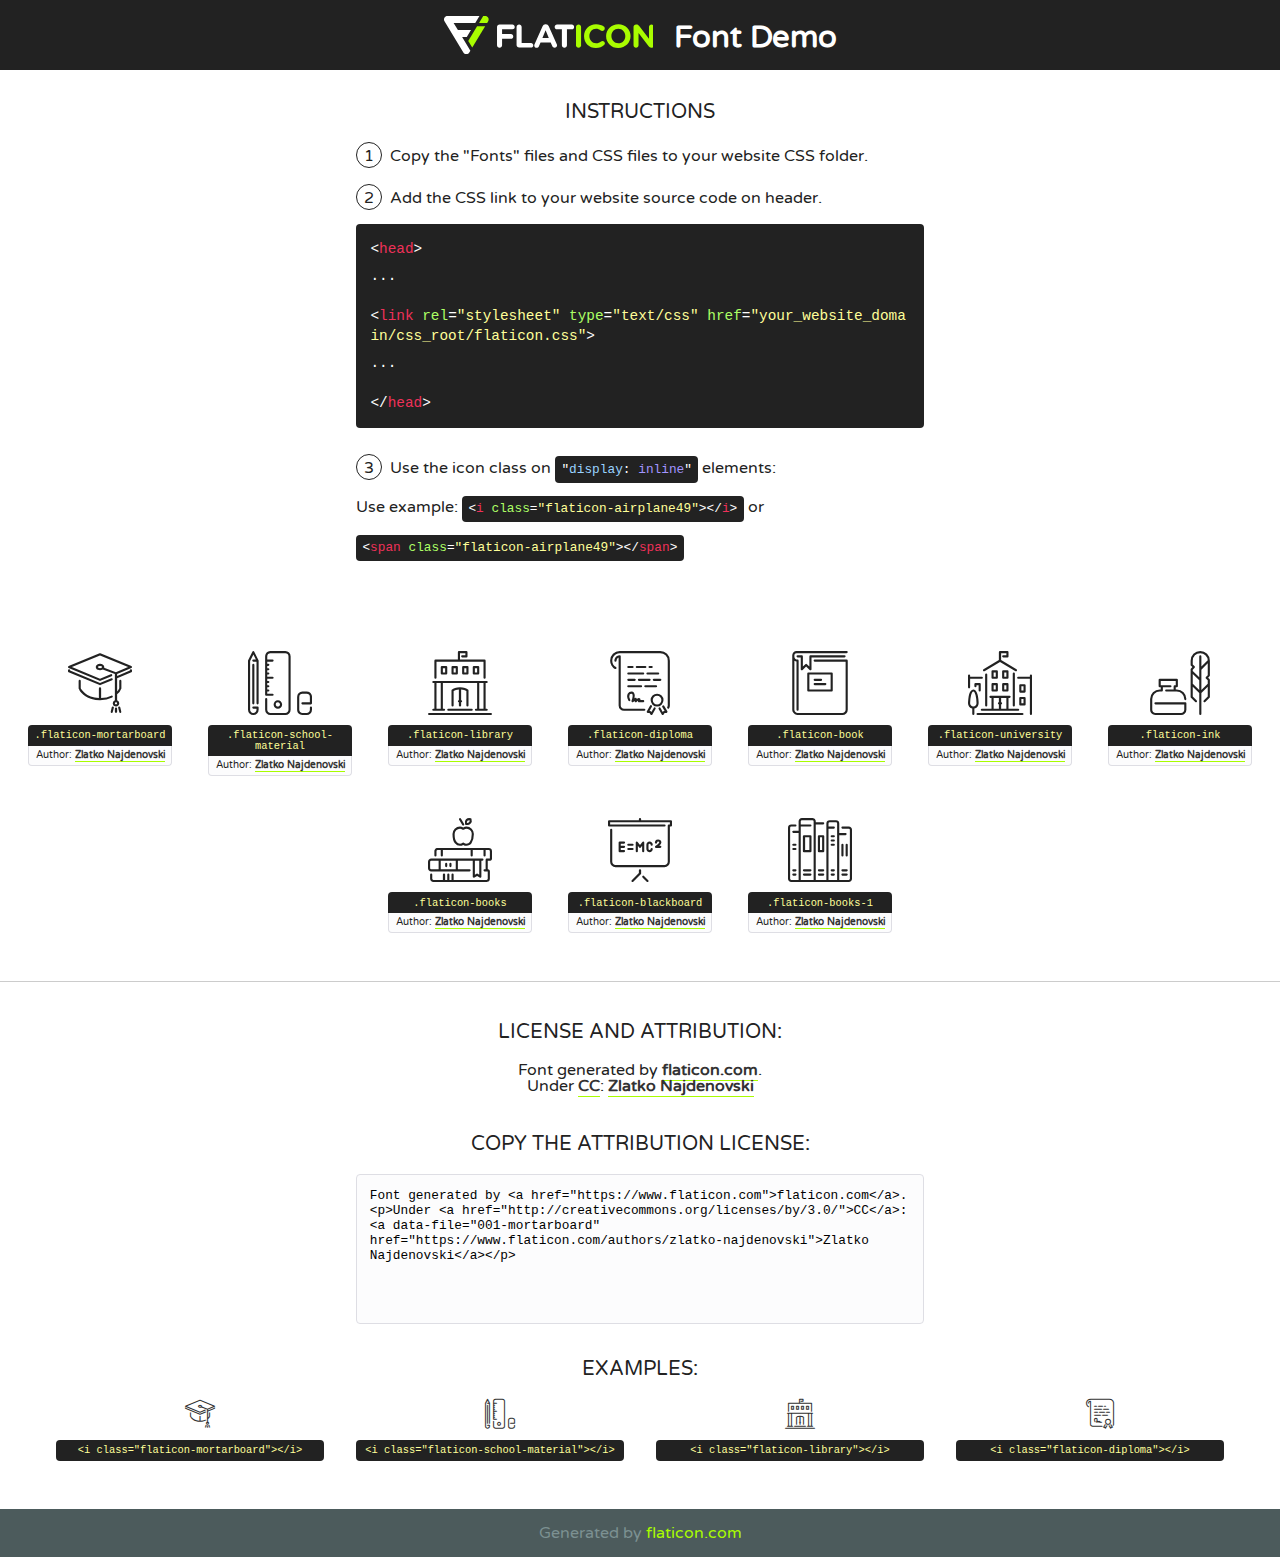
<file: fonts/flaticon/font/flaticon.html>
<!DOCTYPE html>
<!--
  Flaticon icon font: Flaticon
  Creation date: 07/06/2019 04:13
-->
<html>
<!DOCTYPE html>
<html>

<head>
    <title>Flaticon WebFont</title>
    <link href="http://fonts.googleapis.com/css?family=Varela+Round" rel="stylesheet" type="text/css" />
    <link rel="stylesheet" type="text/css" href="flaticon.css">
    <meta charset="UTF-8">
    <style>
    html, body, div, span, applet, object, iframe,
    h1, h2, h3, h4, h5, h6, p, blockquote, pre,
    a, abbr, acronym, address, big, cite, code,
    del, dfn, em, img, ins, kbd, q, s, samp,
    small, strike, strong, sub, sup, tt, var,
    b, u, i, center,
    dl, dt, dd, ol, ul, li,
    fieldset, form, label, legend,
    table, caption, tbody, tfoot, thead, tr, th, td,
    article, aside, canvas, details, embed, 
    figure, figcaption, footer, header, hgroup, 
    menu, nav, output, ruby, section, summary,
    time, mark, audio, video {
        margin: 0;
        padding: 0;
        border: 0;
        font-size: 100%;
        font: inherit;
        vertical-align: baseline;
    }
    /* HTML5 display-role reset for older browsers */
    article, aside, details, figcaption, figure, 
    footer, header, hgroup, menu, nav, section {
        display: block;
    }
    body {
        line-height: 1;
    }
    ol, ul {
        list-style: none;
    }
    blockquote, q {
        quotes: none;
    }
    blockquote:before, blockquote:after,
    q:before, q:after {
        content: '';
        content: none;
    }
    table {
        border-collapse: collapse;
        border-spacing: 0;
    }
    body {
        font-family: 'Varela Round', Helvetica, Arial, sans-serif;
        font-size: 16px;
        color: #222;
    }
    a {
        color: #333;
        border-bottom: 1px solid #a9fd00;
        font-weight: bold;
        text-decoration: none;
    }
    * {
        -moz-box-sizing: border-box;
        -webkit-box-sizing: border-box;
        box-sizing: border-box;
        margin: 0;
        padding: 0;
    }
    [class^="flaticon-"]:before, [class*=" flaticon-"]:before, [class^="flaticon-"]:after, [class*=" flaticon-"]:after {
        font-family: Flaticon;
        font-size: 30px;
        font-style: normal;
        margin-left: 20px;
        color: #333;
    }
    .wrapper {
        max-width: 600px;
        margin: auto;
        padding: 0 1em;
    }
    .title {
        font-size: 1.25em;
        text-align: center;
        margin-bottom: 1em;
        text-transform: uppercase;
    }
    header {
        text-align: center;
        background-color: #222;
        color: #fff;
        padding: 1em;
    }
    header .logo {
        width: 210px;
        height: 38px;
        display: inline-block;
        vertical-align: middle;
        margin-right: 1em;
        border: none;
    }
    header strong {
        font-size: 1.95em;
        font-weight: bold;
        vertical-align: middle;
        margin-top: 5px;
        display: inline-block;
    }
    .demo {
        margin: 2em auto;
        line-height: 1.25em;
    }
    .demo ul li {
        margin-bottom: 1em;
    }
    .demo ul li .num {
        color: #222;
        border-radius: 20px;
        display: inline-block;
        width: 26px;
        padding: 3px;
        height: 26px;
        text-align: center;
        margin-right: 0.5em;
        border: 1px solid #222;
    }
    .demo ul li code {
        background-color: #222;
        border-radius: 4px;
        padding: 0.25em 0.5em;
        display: inline-block;
        color: #fff;
        font-family: Consolas,Monaco,Lucida Console,Liberation Mono,DejaVu Sans Mono,Bitstream Vera Sans Mono,Courier New, monospace;
        font-weight: lighter;
        margin-top: 1em;
        font-size: 0.8em;
        word-break: break-all;
    }
    .demo ul li code.big {
        padding: 1em;
        font-size: 0.9em;
    }
    .demo ul li code .red {
        color: #EF3159;
    }
    .demo ul li code .green {
        color: #ACFF65;
    }
    .demo ul li code .yellow {
        color: #FFFF99;
    }
    .demo ul li code .blue {
        color: #99D3FF;
    }
    .demo ul li code .purple {
        color: #A295FF;
    }
    .demo ul li code .dots {
        margin-top: 0.5em;
        display: block;
    }
    #glyphs {
        border-bottom: 1px solid #ccc;
        padding: 2em 0;
        text-align: center;
    }
    .glyph {
        display: inline-block;
        width: 9em;
        margin: 1em;
        text-align: center;
        vertical-align: top;
        background: #FFF;
    }
    .glyph .glyph-icon {
        padding: 10px;
        display: block;
        font-family:"Flaticon";
        font-size: 64px;
        line-height: 1;
    }
    .glyph .glyph-icon:before {
        font-size: 64px;
        color: #222;
        margin-left: 0;
    }
    .class-name {
        font-size: 0.65em;
        background-color: #222;
        color: #fff;
        border-radius: 4px 4px 0 0;
        padding: 0.5em;
        color: #FFFF99;
        font-family: Consolas,Monaco,Lucida Console,Liberation Mono,DejaVu Sans Mono,Bitstream Vera Sans Mono,Courier New, monospace;
    }
    .author-name {
        font-size: 0.6em;
        background-color: #fcfcfd;
        border: 1px solid #DEDEE4;
        border-top: 0;
        border-radius: 0 0 4px 4px;
        padding: 0.5em;
    }
    .class-name:last-child {
        font-size: 10px;
        color:#888;
    }
    .class-name:last-child a {
        font-size: 10px;
        color:#555;
    }
    .class-name:last-child a:hover {
        color:#a9fd00;
    }
    .glyph > input {
        display: block;
        width: 100px;
        margin: 5px auto;
        text-align: center;
        font-size: 12px;
        cursor: text;
    }
    .glyph > input.icon-input {
        font-family:"Flaticon";
        font-size: 16px;
        margin-bottom: 10px;
    }
    .attribution .title {
        margin-top: 2em;
    }
    .attribution textarea {
        background-color: #fcfcfd;
        padding: 1em;
        border: none;
        box-shadow: none;
        border: 1px solid #DEDEE4;
        border-radius: 4px;
        resize: none;
        width: 100%;
        height: 150px;
        font-size: 0.8em;
        font-family: Consolas,Monaco,Lucida Console,Liberation Mono,DejaVu Sans Mono,Bitstream Vera Sans Mono,Courier New, monospace;
        -webkit-appearance: none;
    }
    .iconsuse {
        margin: 2em auto;
        text-align: center;
        max-width: 1200px;
    }
    .iconsuse:after {
        content: '';
        display: table;
        clear: both;
    }
    .iconsuse .image {
        float: left;
        width: 25%;
        padding: 0 1em;
    }
    .iconsuse .image p {
        margin-bottom: 1em;
    }
    .iconsuse .image span {
        display: block;
        font-size: 0.65em;
        background-color: #222;
        color: #fff;
        border-radius: 4px;
        padding: 0.5em;
        color: #FFFF99;
        margin-top: 1em;
        font-family: Consolas,Monaco,Lucida Console,Liberation Mono,DejaVu Sans Mono,Bitstream Vera Sans Mono,Courier New, monospace;
    }
    #footer {
        text-align: center;
        background-color: #4C5B5C;
        color: #7c9192;
        padding: 1em;
    }
    #footer a {
        border: none;
        color: #a9fd00;
        font-weight: normal;
    }
    @media (max-width: 960px) {
        .iconsuse .image {
            width: 50%;
        }
    }
    @media (max-width: 560px) {
        .iconsuse .image {
            width: 100%;
        }
    }
    </style>
</head>

<body class="characters-off">

    <header>
        <a href="https://www.flaticon.com" target="_blank" class="logo">
            <svg version="1.1" xmlns="http://www.w3.org/2000/svg" xmlns:xlink="http://www.w3.org/1999/xlink" xmlns:a="http://ns.adobe.com/AdobeSVGViewerExtensions/3.0/" viewBox="0 0 560.875 102.036" enable-background="new 0 0 560.875 102.036" xml:space="preserve">
                <defs>
                </defs>
                <g>
                    <g class="letters">
                        <path fill="#ffffff" d="M141.596,29.675c0-3.777,2.985-6.767,6.764-6.767h34.438c3.426,0,6.15,2.728,6.15,6.15
                        c0,3.43-2.724,6.149-6.15,6.149h-27.674v13.091h23.719c3.429,0,6.151,2.724,6.151,6.15c0,3.43-2.723,6.149-6.151,6.149h-23.719
                        v17.574c0,3.773-2.986,6.761-6.764,6.761c-3.779,0-6.764-2.989-6.764-6.761V29.675z"></path>
                        <path fill="#ffffff" d="M193.844,29.149c0-3.781,2.985-6.767,6.764-6.767c3.776,0,6.763,2.985,6.763,6.767v42.957h25.039
                        c3.426,0,6.149,2.726,6.149,6.153c0,3.425-2.723,6.15-6.149,6.15h-31.802c-3.779,0-6.764-2.986-6.764-6.768V29.149z"></path>
                        <path fill="#ffffff" d="M241.891,75.71l21.438-48.407c1.492-3.341,4.215-5.357,7.906-5.357h0.792
                        c3.686,0,6.323,2.017,7.815,5.357l21.439,48.407c0.436,0.967,0.701,1.845,0.701,2.723c0,3.602-2.809,6.501-6.414,6.501
                        c-3.161,0-5.269-1.845-6.499-4.655l-4.132-9.661h-27.059l-4.301,10.102c-1.144,2.631-3.426,4.214-6.237,4.214
                        c-3.517,0-6.24-2.81-6.24-6.325C241.1,77.64,241.451,76.677,241.891,75.71z M279.932,58.666l-8.521-20.297l-8.526,20.297H279.932
                        z"></path>
                        <path fill="#ffffff" d="M314.864,35.387H301.86c-3.429,0-6.239-2.813-6.239-6.238c0-3.429,2.811-6.24,6.239-6.24h39.533
                        c3.426,0,6.237,2.811,6.237,6.24c0,3.425-2.811,6.238-6.237,6.238h-13.001v42.785c0,3.773-2.99,6.761-6.764,6.761
                        c-3.779,0-6.764-2.989-6.764-6.761V35.387z"></path>
                        <path fill="#A9FD00" d="M352.615,29.149c0-3.781,2.985-6.767,6.767-6.767c3.774,0,6.761,2.985,6.761,6.767v49.024
                        c0,3.773-2.987,6.761-6.761,6.761c-3.781,0-6.767-2.989-6.767-6.761V29.149z"></path>
                        <path fill="#A9FD00" d="M374.132,53.836v-0.179c0-17.481,13.178-31.801,32.065-31.801c9.22,0,15.459,2.458,20.557,6.238
                        c1.402,1.054,2.637,2.985,2.637,5.357c0,3.692-2.985,6.59-6.681,6.59c-1.845,0-3.071-0.702-4.044-1.319
                        c-3.776-2.813-7.729-4.393-12.562-4.393c-10.364,0-17.831,8.611-17.831,19.154v0.173c0,10.542,7.291,19.329,17.831,19.329
                        c5.715,0,9.492-1.756,13.359-4.834c1.049-0.874,2.458-1.491,4.039-1.491c3.429,0,6.325,2.813,6.325,6.236
                        c0,2.106-1.056,3.78-2.282,4.834c-5.539,4.834-12.036,7.733-21.878,7.733C387.572,85.464,374.132,71.493,374.132,53.836z"></path>
                        <path fill="#A9FD00" d="M433.009,53.836v-0.179c0-17.481,13.79-31.801,32.766-31.801c18.981,0,32.592,14.143,32.592,31.628v0.173
                        c0,17.483-13.785,31.807-32.769,31.807C446.625,85.464,433.009,71.32,433.009,53.836z M484.224,53.836v-0.179
                        c0-10.539-7.725-19.326-18.626-19.326c-10.893,0-18.449,8.611-18.449,19.154v0.173c0,10.542,7.73,19.329,18.626,19.329
                        C476.676,72.986,484.224,64.378,484.224,53.836z"></path>
                        <path fill="#A9FD00" d="M506.233,29.321c0-3.774,2.99-6.763,6.767-6.763h1.401c3.252,0,5.183,1.583,7.029,3.953l26.093,34.265
                        V29.059c0-3.692,2.99-6.677,6.681-6.677c3.683,0,6.671,2.985,6.671,6.677v48.934c0,3.78-2.987,6.765-6.764,6.765h-0.436
                        c-3.257,0-5.188-1.581-7.034-3.953l-27.056-35.492v32.944c0,3.687-2.985,6.676-6.678,6.676c-3.683,0-6.673-2.989-6.673-6.676
                        V29.321z"></path>
                    </g>
                    <g class="insignia">
                        <path fill="#ffffff" d="M48.372,56.137h12.517l11.156-18.537H37.186L25.688,18.539h57.825L94.668,0H9.271
                        C5.925,0,2.842,1.801,1.198,4.716c-1.644,2.907-1.593,6.482,0.134,9.343l50.38,83.501c1.678,2.781,4.689,4.476,7.938,4.476
                        c3.246,0,6.257-1.695,7.935-4.476l2.898-4.804L48.372,56.137z"></path>
                        <g class="i">
                            <path fill="#A9FD00" d="M93.575,18.539h0.031v0.004l21.652,0.004l2.705-4.488c1.727-2.861,1.778-6.436,0.133-9.343
                            C116.454,1.801,113.371,0,110.026,0h-5.294L93.575,18.539z"></path>
                            <polygon fill="#A9FD00" points="88.291,27.356 64.725,66.486 75.519,84.404 109.942,27.356"></polygon>
                        </g>
                    </g>
                </g>
            </svg>
        </a>
        <strong>Font Demo</strong>
    </header>


    <section class="demo wrapper">

        <p class="title">Instructions</p>

        <ul>
            <li>
                <span class="num">1</span>Copy the "Fonts" files and CSS files to your website CSS folder.
            </li>
            <li>
                <span class="num">2</span>Add the CSS link to your website source code on header.
                <code class="big">
                    &lt;<span class="red">head</span>&gt;
                    <br/><span class="dots">...</span>
                    <br/>&lt;<span class="red">link</span> <span class="green">rel</span>=<span class="yellow">"stylesheet"</span> <span class="green">type</span>=<span class="yellow">"text/css"</span> <span class="green">href</span>=<span class="yellow">"your_website_domain/css_root/flaticon.css"</span>&gt;
                    <br/><span class="dots">...</span>
                    <br/>&lt;/<span class="red">head</span>&gt;
                </code>
            </li>

            <li>
                <p>
                    <span class="num">3</span>Use the icon class on <code>"<span class="blue">display</span>:<span class="purple"> inline</span>"</code> elements:
                    <br />
                    Use example: <code>&lt;<span class="red">i</span> <span class="green">class</span>=<span class="yellow">&quot;flaticon-airplane49&quot;</span>&gt;&lt;/<span class="red">i</span>&gt;</code> or <code>&lt;<span class="red">span</span> <span class="green">class</span>=<span class="yellow">&quot;flaticon-airplane49&quot;</span>&gt;&lt;/<span class="red">span</span>&gt;</code>
            </li>
        </ul>

    </section>




   <section id="glyphs">          
    
      
        <div class="glyph"><div class="glyph-icon flaticon-mortarboard"></div>
            <div class="class-name">.flaticon-mortarboard</div>
            <div class="author-name">Author: <a data-file="001-mortarboard" href="https://www.flaticon.com/authors/zlatko-najdenovski">Zlatko Najdenovski</a> </div> 
        </div>        
        
        <div class="glyph"><div class="glyph-icon flaticon-school-material"></div>
            <div class="class-name">.flaticon-school-material</div>
            <div class="author-name">Author: <a data-file="002-school-material" href="https://www.flaticon.com/authors/zlatko-najdenovski">Zlatko Najdenovski</a> </div> 
        </div>        
        
        <div class="glyph"><div class="glyph-icon flaticon-library"></div>
            <div class="class-name">.flaticon-library</div>
            <div class="author-name">Author: <a data-file="003-library" href="https://www.flaticon.com/authors/zlatko-najdenovski">Zlatko Najdenovski</a> </div> 
        </div>        
        
        <div class="glyph"><div class="glyph-icon flaticon-diploma"></div>
            <div class="class-name">.flaticon-diploma</div>
            <div class="author-name">Author: <a data-file="004-diploma" href="https://www.flaticon.com/authors/zlatko-najdenovski">Zlatko Najdenovski</a> </div> 
        </div>        
        
        <div class="glyph"><div class="glyph-icon flaticon-book"></div>
            <div class="class-name">.flaticon-book</div>
            <div class="author-name">Author: <a data-file="005-book" href="https://www.flaticon.com/authors/zlatko-najdenovski">Zlatko Najdenovski</a> </div> 
        </div>        
        
        <div class="glyph"><div class="glyph-icon flaticon-university"></div>
            <div class="class-name">.flaticon-university</div>
            <div class="author-name">Author: <a data-file="006-university" href="https://www.flaticon.com/authors/zlatko-najdenovski">Zlatko Najdenovski</a> </div> 
        </div>        
        
        <div class="glyph"><div class="glyph-icon flaticon-ink"></div>
            <div class="class-name">.flaticon-ink</div>
            <div class="author-name">Author: <a data-file="007-ink" href="https://www.flaticon.com/authors/zlatko-najdenovski">Zlatko Najdenovski</a> </div> 
        </div>        
        
        <div class="glyph"><div class="glyph-icon flaticon-books"></div>
            <div class="class-name">.flaticon-books</div>
            <div class="author-name">Author: <a data-file="008-books" href="https://www.flaticon.com/authors/zlatko-najdenovski">Zlatko Najdenovski</a> </div> 
        </div>        
        
        <div class="glyph"><div class="glyph-icon flaticon-blackboard"></div>
            <div class="class-name">.flaticon-blackboard</div>
            <div class="author-name">Author: <a data-file="009-blackboard" href="https://www.flaticon.com/authors/zlatko-najdenovski">Zlatko Najdenovski</a> </div> 
        </div>        
        
        <div class="glyph"><div class="glyph-icon flaticon-books-1"></div>
            <div class="class-name">.flaticon-books-1</div>
            <div class="author-name">Author: <a data-file="010-books-1" href="https://www.flaticon.com/authors/zlatko-najdenovski">Zlatko Najdenovski</a> </div> 
        </div>        
        

    </section>



    <section class="attribution wrapper"   style="text-align:center;">

      <div class="title">License and attribution:</div><div class="attrDiv">Font generated by <a href="https://www.flaticon.com">flaticon.com</a>. <div><p>Under <a href="http://creativecommons.org/licenses/by/3.0/">CC</a>: <a data-file="001-mortarboard" href="https://www.flaticon.com/authors/zlatko-najdenovski">Zlatko Najdenovski</a></p>  </div>
      </div>
      <div class="title">Copy the Attribution License:</div>

    <textarea onclick="this.focus();this.select();">Font generated by &lt;a href=&quot;https://www.flaticon.com&quot;&gt;flaticon.com&lt;/a&gt;. <p>Under <a href="http://creativecommons.org/licenses/by/3.0/">CC</a>: <a data-file="001-mortarboard" href="https://www.flaticon.com/authors/zlatko-najdenovski">Zlatko Najdenovski</a></p>  
     </textarea>

    </section>

    <section class="iconsuse">

          <div class="title">Examples:</div>            
             
            <div class="image">
                <p>
                    <i class="glyph-icon flaticon-mortarboard"></i> 
                    <span>&lt;i class=&quot;flaticon-mortarboard&quot;&gt;&lt;/i&gt;</span>
                </p>
            </div>
            
            <div class="image">
                <p>
                    <i class="glyph-icon flaticon-school-material"></i> 
                    <span>&lt;i class=&quot;flaticon-school-material&quot;&gt;&lt;/i&gt;</span>
                </p>
            </div>
            
            <div class="image">
                <p>
                    <i class="glyph-icon flaticon-library"></i> 
                    <span>&lt;i class=&quot;flaticon-library&quot;&gt;&lt;/i&gt;</span>
                </p>
            </div>
            
            <div class="image">
                <p>
                    <i class="glyph-icon flaticon-diploma"></i> 
                    <span>&lt;i class=&quot;flaticon-diploma&quot;&gt;&lt;/i&gt;</span>
                </p>
            </div>
                       
        </div>
                            
    </section>

<div id="footer">
    <div>Generated by <a href="https://www.flaticon.com">flaticon.com</a>
    </div>
</div>



</body>
</html>
</file>
<file: tower-of-hanoi-implementation/style.css>
body {
  display: flex;
  align-items: center;
  flex-direction: column;
  background: #5f4747;
  font-family: 'Press Start 2P', sans-serif;
  width: 700px;
  margin-left: auto;
  margin-right: auto;
}

heading {
  color: white;
}

.moves {
  text-align: right;
  text-transform: uppercase;
}

h1 {
  color: #E53A40;
  font-size: 50px;
}

.container {
  display: flex;
  width: 700px;
  height: 50vh;
  border-right: 17px solid #E53A40;
  border-left: 17px solid #E53A40;
  border-bottom: 17px solid #E53A40;
  margin-top: 5px;
}

footer {
  width: 100%;
  margin: 20px;
  text-align: right;
}

footer > a {
  padding: 10px 20px 10px 20px;
  color: #090707;
  text-decoration: none;
  background: white;
  transition: all 100ms ease;
  display: inline-block;
}

footer > a:hover {
  background: #E53A40;
}


#reset:active {
  transform: translate(0, 2px);
  /*background: #30A9DE;*/
}

.col {
  display: flex;
  flex-direction: column;
  justify-content: flex-end;
  align-items: center;
  flex: auto;
  margin: 0px;
  padding-left: 1rem;
  padding-right: 1rem;
  cursor: pointer;
  overflow-wrap: break-word;
}

.col+.col {
  border-left: 10px dotted #E53A40;
}

.ring {
  height: 1.5rem;
  background: orange;
  /*Easing from http://easings.net/*/
  transition: all 150ms cubic-bezier(0.175, 0.885, 0.32, 1.275);
  border-radius: 36px;
  margin-top: 5px;
}

.bounce {
  animation-name: bounce;
  animation-iteration-count: infinite;
  animation-timing-function: cubic-bezier(0.175, 0.885, 0.32, 1.275);
  animation-duration: 800ms;
  animation-delay: 300ms;
}

@keyframes bounce {
  0%, 90%    {transform: translate(0, -1rem)}
  90%, 100%  {transform: translate(0, 0)}
}

.level-select {
  color: white;
  margin: auto -20rem  auto -20rem;
  display: flex;
  flex-direction: column;
  align-items: center;
  transition: all 100ms ease;
  font-size: 1.5rem;
  -webkit-user-select: none; /* Chrome/Safari */
  -moz-user-select: none; /* Firefox */
  -ms-user-select: none; /* IE10+ */

}

.level-select-box {
  font-size: 2rem;
  display: flex;
  align-items: center;
  justify-content: space-between;
  width: 100%;
}

.arrow:hover {
  color: #E53A40;
}

.level {
  color: white;
  font-size: 4rem;
  padding: .5rem;
}
div ul{
  display: flex;
  justify-content: space-around;
}
ul li{
  list-style-type: none;
  padding-right: 6em;
  margin-left: 2em;
  color: #fff;
  font-weight: bold;
}



.gameOver {
  color: white;
  margin: auto -20rem  auto -20rem ;
  padding: 0;
  font-size: .9rem;
  z-index: 100;
  text-align: center;
}

.report {
  margin-top: 0;
}

.big {
  font-size: 4rem;
  animation-name: blink;
  animation-iteration-count: infinite;
  animation-duration: 1.5s;
}



@keyframes blink {
  from {opacity: 0}
  to {opacity: 1}
}

.hover {
  transform: translate(0, -1rem);
}

.active {
  background-color: white;
  transform: translate(0, -1rem);
}

.rumble {
  animation-duration: 250ms;
  animation-name: rumble;
  animation-timing-function: cubic-bezier(0.175, 0.885, 0.32, 1.275);
}

@keyframes rumble {
  from {transform: rotate(10deg) translate(0, -1rem);}
  /*60% {transform: rotate(-5deg) translate(0, -1rem);}*/
  to {transform: translate(0, -1rem);}
}
button{
  padding: 9px;
  text-decoration: none;
  border-radius: 0 15px;
  font-weight: bold;
}
button a{
  text-decoration: none;
}
</file>
<file: fonts/icomoon/style.css>
@font-face {
  font-family: 'icomoon';
  src:  url('fonts/icomoon.eot?10si43');
  src:  url('fonts/icomoon.eot?10si43#iefix') format('embedded-opentype'),
    url('fonts/icomoon.ttf?10si43') format('truetype'),
    url('fonts/icomoon.woff?10si43') format('woff'),
    url('fonts/icomoon.svg?10si43#icomoon') format('svg');
  font-weight: normal;
  font-style: normal;
}

[class^="icon-"], [class*=" icon-"] {
  /* use !important to prevent issues with browser extensions that change fonts */
  font-family: 'icomoon' !important;
  speak: none;
  font-style: normal;
  font-weight: normal;
  font-variant: normal;
  text-transform: none;
  line-height: 1;

  /* Better Font Rendering =========== */
  -webkit-font-smoothing: antialiased;
  -moz-osx-font-smoothing: grayscale;
}

.icon-asterisk:before {
  content: "\f069";
}
.icon-plus:before {
  content: "\f067";
}
.icon-question:before {
  content: "\f128";
}
.icon-minus:before {
  content: "\f068";
}
.icon-glass:before {
  content: "\f000";
}
.icon-music:before {
  content: "\f001";
}
.icon-search:before {
  content: "\f002";
}
.icon-envelope-o:before {
  content: "\f003";
}
.icon-heart:before {
  content: "\f004";
}
.icon-star:before {
  content: "\f005";
}
.icon-star-o:before {
  content: "\f006";
}
.icon-user:before {
  content: "\f007";
}
.icon-film:before {
  content: "\f008";
}
.icon-th-large:before {
  content: "\f009";
}
.icon-th:before {
  content: "\f00a";
}
.icon-th-list:before {
  content: "\f00b";
}
.icon-check:before {
  content: "\f00c";
}
.icon-close:before {
  content: "\f00d";
}
.icon-remove:before {
  content: "\f00d";
}
.icon-times:before {
  content: "\f00d";
}
.icon-search-plus:before {
  content: "\f00e";
}
.icon-search-minus:before {
  content: "\f010";
}
.icon-power-off:before {
  content: "\f011";
}
.icon-signal:before {
  content: "\f012";
}
.icon-cog:before {
  content: "\f013";
}
.icon-gear:before {
  content: "\f013";
}
.icon-trash-o:before {
  content: "\f014";
}
.icon-home:before {
  content: "\f015";
}
.icon-file-o:before {
  content: "\f016";
}
.icon-clock-o:before {
  content: "\f017";
}
.icon-road:before {
  content: "\f018";
}
.icon-download:before {
  content: "\f019";
}
.icon-arrow-circle-o-down:before {
  content: "\f01a";
}
.icon-arrow-circle-o-up:before {
  content: "\f01b";
}
.icon-inbox:before {
  content: "\f01c";
}
.icon-play-circle-o:before {
  content: "\f01d";
}
.icon-repeat:before {
  content: "\f01e";
}
.icon-rotate-right:before {
  content: "\f01e";
}
.icon-refresh:before {
  content: "\f021";
}
.icon-list-alt:before {
  content: "\f022";
}
.icon-lock:before {
  content: "\f023";
}
.icon-flag:before {
  content: "\f024";
}
.icon-headphones:before {
  content: "\f025";
}
.icon-volume-off:before {
  content: "\f026";
}
.icon-volume-down:before {
  content: "\f027";
}
.icon-volume-up:before {
  content: "\f028";
}
.icon-qrcode:before {
  content: "\f029";
}
.icon-barcode:before {
  content: "\f02a";
}
.icon-tag:before {
  content: "\f02b";
}
.icon-tags:before {
  content: "\f02c";
}
.icon-book:before {
  content: "\f02d";
}
.icon-bookmark:before {
  content: "\f02e";
}
.icon-print:before {
  content: "\f02f";
}
.icon-camera:before {
  content: "\f030";
}
.icon-font:before {
  content: "\f031";
}
.icon-bold:before {
  content: "\f032";
}
.icon-italic:before {
  content: "\f033";
}
.icon-text-height:before {
  content: "\f034";
}
.icon-text-width:before {
  content: "\f035";
}
.icon-align-left:before {
  content: "\f036";
}
.icon-align-center:before {
  content: "\f037";
}
.icon-align-right:before {
  content: "\f038";
}
.icon-align-justify:before {
  content: "\f039";
}
.icon-list:before {
  content: "\f03a";
}
.icon-dedent:before {
  content: "\f03b";
}
.icon-outdent:before {
  content: "\f03b";
}
.icon-indent:before {
  content: "\f03c";
}
.icon-video-camera:before {
  content: "\f03d";
}
.icon-image:before {
  content: "\f03e";
}
.icon-photo:before {
  content: "\f03e";
}
.icon-picture-o:before {
  content: "\f03e";
}
.icon-pencil:before {
  content: "\f040";
}
.icon-map-marker:before {
  content: "\f041";
}
.icon-adjust:before {
  content: "\f042";
}
.icon-tint:before {
  content: "\f043";
}
.icon-edit:before {
  content: "\f044";
}
.icon-pencil-square-o:before {
  content: "\f044";
}
.icon-share-square-o:before {
  content: "\f045";
}
.icon-check-square-o:before {
  content: "\f046";
}
.icon-arrows:before {
  content: "\f047";
}
.icon-step-backward:before {
  content: "\f048";
}
.icon-fast-backward:before {
  content: "\f049";
}
.icon-backward:before {
  content: "\f04a";
}
.icon-play:before {
  content: "\f04b";
}
.icon-pause:before {
  content: "\f04c";
}
.icon-stop:before {
  content: "\f04d";
}
.icon-forward:before {
  content: "\f04e";
}
.icon-fast-forward:before {
  content: "\f050";
}
.icon-step-forward:before {
  content: "\f051";
}
.icon-eject:before {
  content: "\f052";
}
.icon-chevron-left:before {
  content: "\f053";
}
.icon-chevron-right:before {
  content: "\f054";
}
.icon-plus-circle:before {
  content: "\f055";
}
.icon-minus-circle:before {
  content: "\f056";
}
.icon-times-circle:before {
  content: "\f057";
}
.icon-check-circle:before {
  content: "\f058";
}
.icon-question-circle:before {
  content: "\f059";
}
.icon-info-circle:before {
  content: "\f05a";
}
.icon-crosshairs:before {
  content: "\f05b";
}
.icon-times-circle-o:before {
  content: "\f05c";
}
.icon-check-circle-o:before {
  content: "\f05d";
}
.icon-ban:before {
  content: "\f05e";
}
.icon-arrow-left:before {
  content: "\f060";
}
.icon-arrow-right:before {
  content: "\f061";
}
.icon-arrow-up:before {
  content: "\f062";
}
.icon-arrow-down:before {
  content: "\f063";
}
.icon-mail-forward:before {
  content: "\f064";
}
.icon-share:before {
  content: "\f064";
}
.icon-expand:before {
  content: "\f065";
}
.icon-compress:before {
  content: "\f066";
}
.icon-exclamation-circle:before {
  content: "\f06a";
}
.icon-gift:before {
  content: "\f06b";
}
.icon-leaf:before {
  content: "\f06c";
}
.icon-fire:before {
  content: "\f06d";
}
.icon-eye:before {
  content: "\f06e";
}
.icon-eye-slash:before {
  content: "\f070";
}
.icon-exclamation-triangle:before {
  content: "\f071";
}
.icon-warning:before {
  content: "\f071";
}
.icon-plane:before {
  content: "\f072";
}
.icon-calendar:before {
  content: "\f073";
}
.icon-random:before {
  content: "\f074";
}
.icon-comment:before {
  content: "\f075";
}
.icon-magnet:before {
  content: "\f076";
}
.icon-chevron-up:before {
  content: "\f077";
}
.icon-chevron-down:before {
  content: "\f078";
}
.icon-retweet:before {
  content: "\f079";
}
.icon-shopping-cart:before {
  content: "\f07a";
}
.icon-folder:before {
  content: "\f07b";
}
.icon-folder-open:before {
  content: "\f07c";
}
.icon-arrows-v:before {
  content: "\f07d";
}
.icon-arrows-h:before {
  content: "\f07e";
}
.icon-bar-chart:before {
  content: "\f080";
}
.icon-bar-chart-o:before {
  content: "\f080";
}
.icon-twitter-square:before {
  content: "\f081";
}
.icon-facebook-square:before {
  content: "\f082";
}
.icon-camera-retro:before {
  content: "\f083";
}
.icon-key:before {
  content: "\f084";
}
.icon-cogs:before {
  content: "\f085";
}
.icon-gears:before {
  content: "\f085";
}
.icon-comments:before {
  content: "\f086";
}
.icon-thumbs-o-up:before {
  content: "\f087";
}
.icon-thumbs-o-down:before {
  content: "\f088";
}
.icon-star-half:before {
  content: "\f089";
}
.icon-heart-o:before {
  content: "\f08a";
}
.icon-sign-out:before {
  content: "\f08b";
}
.icon-linkedin-square:before {
  content: "\f08c";
}
.icon-thumb-tack:before {
  content: "\f08d";
}
.icon-external-link:before {
  content: "\f08e";
}
.icon-sign-in:before {
  content: "\f090";
}
.icon-trophy:before {
  content: "\f091";
}
.icon-github-square:before {
  content: "\f092";
}
.icon-upload:before {
  content: "\f093";
}
.icon-lemon-o:before {
  content: "\f094";
}
.icon-phone:before {
  content: "\f095";
}
.icon-square-o:before {
  content: "\f096";
}
.icon-bookmark-o:before {
  content: "\f097";
}
.icon-phone-square:before {
  content: "\f098";
}
.icon-twitter:before {
  content: "\f099";
}
.icon-facebook:before {
  content: "\f09a";
}
.icon-facebook-f:before {
  content: "\f09a";
}
.icon-github:before {
  content: "\f09b";
}
.icon-unlock:before {
  content: "\f09c";
}
.icon-credit-card:before {
  content: "\f09d";
}
.icon-feed:before {
  content: "\f09e";
}
.icon-rss:before {
  content: "\f09e";
}
.icon-hdd-o:before {
  content: "\f0a0";
}
.icon-bullhorn:before {
  content: "\f0a1";
}
.icon-bell-o:before {
  content: "\f0a2";
}
.icon-certificate:before {
  content: "\f0a3";
}
.icon-hand-o-right:before {
  content: "\f0a4";
}
.icon-hand-o-left:before {
  content: "\f0a5";
}
.icon-hand-o-up:before {
  content: "\f0a6";
}
.icon-hand-o-down:before {
  content: "\f0a7";
}
.icon-arrow-circle-left:before {
  content: "\f0a8";
}
.icon-arrow-circle-right:before {
  content: "\f0a9";
}
.icon-arrow-circle-up:before {
  content: "\f0aa";
}
.icon-arrow-circle-down:before {
  content: "\f0ab";
}
.icon-globe:before {
  content: "\f0ac";
}
.icon-wrench:before {
  content: "\f0ad";
}
.icon-tasks:before {
  content: "\f0ae";
}
.icon-filter:before {
  content: "\f0b0";
}
.icon-briefcase:before {
  content: "\f0b1";
}
.icon-arrows-alt:before {
  content: "\f0b2";
}
.icon-group:before {
  content: "\f0c0";
}
.icon-users:before {
  content: "\f0c0";
}
.icon-chain:before {
  content: "\f0c1";
}
.icon-link:before {
  content: "\f0c1";
}
.icon-cloud:before {
  content: "\f0c2";
}
.icon-flask:before {
  content: "\f0c3";
}
.icon-cut:before {
  content: "\f0c4";
}
.icon-scissors:before {
  content: "\f0c4";
}
.icon-copy:before {
  content: "\f0c5";
}
.icon-files-o:before {
  content: "\f0c5";
}
.icon-paperclip:before {
  content: "\f0c6";
}
.icon-floppy-o:before {
  content: "\f0c7";
}
.icon-save:before {
  content: "\f0c7";
}
.icon-square:before {
  content: "\f0c8";
}
.icon-bars:before {
  content: "\f0c9";
}
.icon-navicon:before {
  content: "\f0c9";
}
.icon-reorder:before {
  content: "\f0c9";
}
.icon-list-ul:before {
  content: "\f0ca";
}
.icon-list-ol:before {
  content: "\f0cb";
}
.icon-strikethrough:before {
  content: "\f0cc";
}
.icon-underline:before {
  content: "\f0cd";
}
.icon-table:before {
  content: "\f0ce";
}
.icon-magic:before {
  content: "\f0d0";
}
.icon-truck:before {
  content: "\f0d1";
}
.icon-pinterest:before {
  content: "\f0d2";
}
.icon-pinterest-square:before {
  content: "\f0d3";
}
.icon-google-plus-square:before {
  content: "\f0d4";
}
.icon-google-plus:before {
  content: "\f0d5";
}
.icon-money:before {
  content: "\f0d6";
}
.icon-caret-down:before {
  content: "\f0d7";
}
.icon-caret-up:before {
  content: "\f0d8";
}
.icon-caret-left:before {
  content: "\f0d9";
}
.icon-caret-right:before {
  content: "\f0da";
}
.icon-columns:before {
  content: "\f0db";
}
.icon-sort:before {
  content: "\f0dc";
}
.icon-unsorted:before {
  content: "\f0dc";
}
.icon-sort-desc:before {
  content: "\f0dd";
}
.icon-sort-down:before {
  content: "\f0dd";
}
.icon-sort-asc:before {
  content: "\f0de";
}
.icon-sort-up:before {
  content: "\f0de";
}
.icon-envelope:before {
  content: "\f0e0";
}
.icon-linkedin:before {
  content: "\f0e1";
}
.icon-rotate-left:before {
  content: "\f0e2";
}
.icon-undo:before {
  content: "\f0e2";
}
.icon-gavel:before {
  content: "\f0e3";
}
.icon-legal:before {
  content: "\f0e3";
}
.icon-dashboard:before {
  content: "\f0e4";
}
.icon-tachometer:before {
  content: "\f0e4";
}
.icon-comment-o:before {
  content: "\f0e5";
}
.icon-comments-o:before {
  content: "\f0e6";
}
.icon-bolt:before {
  content: "\f0e7";
}
.icon-flash:before {
  content: "\f0e7";
}
.icon-sitemap:before {
  content: "\f0e8";
}
.icon-umbrella:before {
  content: "\f0e9";
}
.icon-clipboard:before {
  content: "\f0ea";
}
.icon-paste:before {
  content: "\f0ea";
}
.icon-lightbulb-o:before {
  content: "\f0eb";
}
.icon-exchange:before {
  content: "\f0ec";
}
.icon-cloud-download:before {
  content: "\f0ed";
}
.icon-cloud-upload:before {
  content: "\f0ee";
}
.icon-user-md:before {
  content: "\f0f0";
}
.icon-stethoscope:before {
  content: "\f0f1";
}
.icon-suitcase:before {
  content: "\f0f2";
}
.icon-bell:before {
  content: "\f0f3";
}
.icon-coffee:before {
  content: "\f0f4";
}
.icon-cutlery:before {
  content: "\f0f5";
}
.icon-file-text-o:before {
  content: "\f0f6";
}
.icon-building-o:before {
  content: "\f0f7";
}
.icon-hospital-o:before {
  content: "\f0f8";
}
.icon-ambulance:before {
  content: "\f0f9";
}
.icon-medkit:before {
  content: "\f0fa";
}
.icon-fighter-jet:before {
  content: "\f0fb";
}
.icon-beer:before {
  content: "\f0fc";
}
.icon-h-square:before {
  content: "\f0fd";
}
.icon-plus-square:before {
  content: "\f0fe";
}
.icon-angle-double-left:before {
  content: "\f100";
}
.icon-angle-double-right:before {
  content: "\f101";
}
.icon-angle-double-up:before {
  content: "\f102";
}
.icon-angle-double-down:before {
  content: "\f103";
}
.icon-angle-left:before {
  content: "\f104";
}
.icon-angle-right:before {
  content: "\f105";
}
.icon-angle-up:before {
  content: "\f106";
}
.icon-angle-down:before {
  content: "\f107";
}
.icon-desktop:before {
  content: "\f108";
}
.icon-laptop:before {
  content: "\f109";
}
.icon-tablet:before {
  content: "\f10a";
}
.icon-mobile:before {
  content: "\f10b";
}
.icon-mobile-phone:before {
  content: "\f10b";
}
.icon-circle-o:before {
  content: "\f10c";
}
.icon-quote-left:before {
  content: "\f10d";
}
.icon-quote-right:before {
  content: "\f10e";
}
.icon-spinner:before {
  content: "\f110";
}
.icon-circle:before {
  content: "\f111";
}
.icon-mail-reply:before {
  content: "\f112";
}
.icon-reply:before {
  content: "\f112";
}
.icon-github-alt:before {
  content: "\f113";
}
.icon-folder-o:before {
  content: "\f114";
}
.icon-folder-open-o:before {
  content: "\f115";
}
.icon-smile-o:before {
  content: "\f118";
}
.icon-frown-o:before {
  content: "\f119";
}
.icon-meh-o:before {
  content: "\f11a";
}
.icon-gamepad:before {
  content: "\f11b";
}
.icon-keyboard-o:before {
  content: "\f11c";
}
.icon-flag-o:before {
  content: "\f11d";
}
.icon-flag-checkered:before {
  content: "\f11e";
}
.icon-terminal:before {
  content: "\f120";
}
.icon-code:before {
  content: "\f121";
}
.icon-mail-reply-all:before {
  content: "\f122";
}
.icon-reply-all:before {
  content: "\f122";
}
.icon-star-half-empty:before {
  content: "\f123";
}
.icon-star-half-full:before {
  content: "\f123";
}
.icon-star-half-o:before {
  content: "\f123";
}
.icon-location-arrow:before {
  content: "\f124";
}
.icon-crop:before {
  content: "\f125";
}
.icon-code-fork:before {
  content: "\f126";
}
.icon-chain-broken:before {
  content: "\f127";
}
.icon-unlink:before {
  content: "\f127";
}
.icon-info:before {
  content: "\f129";
}
.icon-exclamation:before {
  content: "\f12a";
}
.icon-superscript:before {
  content: "\f12b";
}
.icon-subscript:before {
  content: "\f12c";
}
.icon-eraser:before {
  content: "\f12d";
}
.icon-puzzle-piece:before {
  content: "\f12e";
}
.icon-microphone:before {
  content: "\f130";
}
.icon-microphone-slash:before {
  content: "\f131";
}
.icon-shield:before {
  content: "\f132";
}
.icon-calendar-o:before {
  content: "\f133";
}
.icon-fire-extinguisher:before {
  content: "\f134";
}
.icon-rocket:before {
  content: "\f135";
}
.icon-maxcdn:before {
  content: "\f136";
}
.icon-chevron-circle-left:before {
  content: "\f137";
}
.icon-chevron-circle-right:before {
  content: "\f138";
}
.icon-chevron-circle-up:before {
  content: "\f139";
}
.icon-chevron-circle-down:before {
  content: "\f13a";
}
.icon-html5:before {
  content: "\f13b";
}
.icon-css3:before {
  content: "\f13c";
}
.icon-anchor:before {
  content: "\f13d";
}
.icon-unlock-alt:before {
  content: "\f13e";
}
.icon-bullseye:before {
  content: "\f140";
}
.icon-ellipsis-h:before {
  content: "\f141";
}
.icon-ellipsis-v:before {
  content: "\f142";
}
.icon-rss-square:before {
  content: "\f143";
}
.icon-play-circle:before {
  content: "\f144";
}
.icon-ticket:before {
  content: "\f145";
}
.icon-minus-square:before {
  content: "\f146";
}
.icon-minus-square-o:before {
  content: "\f147";
}
.icon-level-up:before {
  content: "\f148";
}
.icon-level-down:before {
  content: "\f149";
}
.icon-check-square:before {
  content: "\f14a";
}
.icon-pencil-square:before {
  content: "\f14b";
}
.icon-external-link-square:before {
  content: "\f14c";
}
.icon-share-square:before {
  content: "\f14d";
}
.icon-compass:before {
  content: "\f14e";
}
.icon-caret-square-o-down:before {
  content: "\f150";
}
.icon-toggle-down:before {
  content: "\f150";
}
.icon-caret-square-o-up:before {
  content: "\f151";
}
.icon-toggle-up:before {
  content: "\f151";
}
.icon-caret-square-o-right:before {
  content: "\f152";
}
.icon-toggle-right:before {
  content: "\f152";
}
.icon-eur:before {
  content: "\f153";
}
.icon-euro:before {
  content: "\f153";
}
.icon-gbp:before {
  content: "\f154";
}
.icon-dollar:before {
  content: "\f155";
}
.icon-usd:before {
  content: "\f155";
}
.icon-inr:before {
  content: "\f156";
}
.icon-rupee:before {
  content: "\f156";
}
.icon-cny:before {
  content: "\f157";
}
.icon-jpy:before {
  content: "\f157";
}
.icon-rmb:before {
  content: "\f157";
}
.icon-yen:before {
  content: "\f157";
}
.icon-rouble:before {
  content: "\f158";
}
.icon-rub:before {
  content: "\f158";
}
.icon-ruble:before {
  content: "\f158";
}
.icon-krw:before {
  content: "\f159";
}
.icon-won:before {
  content: "\f159";
}
.icon-bitcoin:before {
  content: "\f15a";
}
.icon-btc:before {
  content: "\f15a";
}
.icon-file:before {
  content: "\f15b";
}
.icon-file-text:before {
  content: "\f15c";
}
.icon-sort-alpha-asc:before {
  content: "\f15d";
}
.icon-sort-alpha-desc:before {
  content: "\f15e";
}
.icon-sort-amount-asc:before {
  content: "\f160";
}
.icon-sort-amount-desc:before {
  content: "\f161";
}
.icon-sort-numeric-asc:before {
  content: "\f162";
}
.icon-sort-numeric-desc:before {
  content: "\f163";
}
.icon-thumbs-up:before {
  content: "\f164";
}
.icon-thumbs-down:before {
  content: "\f165";
}
.icon-youtube-square:before {
  content: "\f166";
}
.icon-youtube:before {
  content: "\f167";
}
.icon-xing:before {
  content: "\f168";
}
.icon-xing-square:before {
  content: "\f169";
}
.icon-youtube-play:before {
  content: "\f16a";
}
.icon-dropbox:before {
  content: "\f16b";
}
.icon-stack-overflow:before {
  content: "\f16c";
}
.icon-instagram:before {
  content: "\f16d";
}
.icon-flickr:before {
  content: "\f16e";
}
.icon-adn:before {
  content: "\f170";
}
.icon-bitbucket:before {
  content: "\f171";
}
.icon-bitbucket-square:before {
  content: "\f172";
}
.icon-tumblr:before {
  content: "\f173";
}
.icon-tumblr-square:before {
  content: "\f174";
}
.icon-long-arrow-down:before {
  content: "\f175";
}
.icon-long-arrow-up:before {
  content: "\f176";
}
.icon-long-arrow-left:before {
  content: "\f177";
}
.icon-long-arrow-right:before {
  content: "\f178";
}
.icon-apple:before {
  content: "\f179";
}
.icon-windows:before {
  content: "\f17a";
}
.icon-android:before {
  content: "\f17b";
}
.icon-linux:before {
  content: "\f17c";
}
.icon-dribbble:before {
  content: "\f17d";
}
.icon-skype:before {
  content: "\f17e";
}
.icon-foursquare:before {
  content: "\f180";
}
.icon-trello:before {
  content: "\f181";
}
.icon-female:before {
  content: "\f182";
}
.icon-male:before {
  content: "\f183";
}
.icon-gittip:before {
  content: "\f184";
}
.icon-gratipay:before {
  content: "\f184";
}
.icon-sun-o:before {
  content: "\f185";
}
.icon-moon-o:before {
  content: "\f186";
}
.icon-archive:before {
  content: "\f187";
}
.icon-bug:before {
  content: "\f188";
}
.icon-vk:before {
  content: "\f189";
}
.icon-weibo:before {
  content: "\f18a";
}
.icon-renren:before {
  content: "\f18b";
}
.icon-pagelines:before {
  content: "\f18c";
}
.icon-stack-exchange:before {
  content: "\f18d";
}
.icon-arrow-circle-o-right:before {
  content: "\f18e";
}
.icon-arrow-circle-o-left:before {
  content: "\f190";
}
.icon-caret-square-o-left:before {
  content: "\f191";
}
.icon-toggle-left:before {
  content: "\f191";
}
.icon-dot-circle-o:before {
  content: "\f192";
}
.icon-wheelchair:before {
  content: "\f193";
}
.icon-vimeo-square:before {
  content: "\f194";
}
.icon-try:before {
  content: "\f195";
}
.icon-turkish-lira:before {
  content: "\f195";
}
.icon-plus-square-o:before {
  content: "\f196";
}
.icon-space-shuttle:before {
  content: "\f197";
}
.icon-slack:before {
  content: "\f198";
}
.icon-envelope-square:before {
  content: "\f199";
}
.icon-wordpress:before {
  content: "\f19a";
}
.icon-openid:before {
  content: "\f19b";
}
.icon-bank:before {
  content: "\f19c";
}
.icon-institution:before {
  content: "\f19c";
}
.icon-university:before {
  content: "\f19c";
}
.icon-graduation-cap:before {
  content: "\f19d";
}
.icon-mortar-board:before {
  content: "\f19d";
}
.icon-yahoo:before {
  content: "\f19e";
}
.icon-google:before {
  content: "\f1a0";
}
.icon-reddit:before {
  content: "\f1a1";
}
.icon-reddit-square:before {
  content: "\f1a2";
}
.icon-stumbleupon-circle:before {
  content: "\f1a3";
}
.icon-stumbleupon:before {
  content: "\f1a4";
}
.icon-delicious:before {
  content: "\f1a5";
}
.icon-digg:before {
  content: "\f1a6";
}
.icon-pied-piper-pp:before {
  content: "\f1a7";
}
.icon-pied-piper-alt:before {
  content: "\f1a8";
}
.icon-drupal:before {
  content: "\f1a9";
}
.icon-joomla:before {
  content: "\f1aa";
}
.icon-language:before {
  content: "\f1ab";
}
.icon-fax:before {
  content: "\f1ac";
}
.icon-building:before {
  content: "\f1ad";
}
.icon-child:before {
  content: "\f1ae";
}
.icon-paw:before {
  content: "\f1b0";
}
.icon-spoon:before {
  content: "\f1b1";
}
.icon-cube:before {
  content: "\f1b2";
}
.icon-cubes:before {
  content: "\f1b3";
}
.icon-behance:before {
  content: "\f1b4";
}
.icon-behance-square:before {
  content: "\f1b5";
}
.icon-steam:before {
  content: "\f1b6";
}
.icon-steam-square:before {
  content: "\f1b7";
}
.icon-recycle:before {
  content: "\f1b8";
}
.icon-automobile:before {
  content: "\f1b9";
}
.icon-car:before {
  content: "\f1b9";
}
.icon-cab:before {
  content: "\f1ba";
}
.icon-taxi:before {
  content: "\f1ba";
}
.icon-tree:before {
  content: "\f1bb";
}
.icon-spotify:before {
  content: "\f1bc";
}
.icon-deviantart:before {
  content: "\f1bd";
}
.icon-soundcloud:before {
  content: "\f1be";
}
.icon-database:before {
  content: "\f1c0";
}
.icon-file-pdf-o:before {
  content: "\f1c1";
}
.icon-file-word-o:before {
  content: "\f1c2";
}
.icon-file-excel-o:before {
  content: "\f1c3";
}
.icon-file-powerpoint-o:before {
  content: "\f1c4";
}
.icon-file-image-o:before {
  content: "\f1c5";
}
.icon-file-photo-o:before {
  content: "\f1c5";
}
.icon-file-picture-o:before {
  content: "\f1c5";
}
.icon-file-archive-o:before {
  content: "\f1c6";
}
.icon-file-zip-o:before {
  content: "\f1c6";
}
.icon-file-audio-o:before {
  content: "\f1c7";
}
.icon-file-sound-o:before {
  content: "\f1c7";
}
.icon-file-movie-o:before {
  content: "\f1c8";
}
.icon-file-video-o:before {
  content: "\f1c8";
}
.icon-file-code-o:before {
  content: "\f1c9";
}
.icon-vine:before {
  content: "\f1ca";
}
.icon-codepen:before {
  content: "\f1cb";
}
.icon-jsfiddle:before {
  content: "\f1cc";
}
.icon-life-bouy:before {
  content: "\f1cd";
}
.icon-life-buoy:before {
  content: "\f1cd";
}
.icon-life-ring:before {
  content: "\f1cd";
}
.icon-life-saver:before {
  content: "\f1cd";
}
.icon-support:before {
  content: "\f1cd";
}
.icon-circle-o-notch:before {
  content: "\f1ce";
}
.icon-ra:before {
  content: "\f1d0";
}
.icon-rebel:before {
  content: "\f1d0";
}
.icon-resistance:before {
  content: "\f1d0";
}
.icon-empire:before {
  content: "\f1d1";
}
.icon-ge:before {
  content: "\f1d1";
}
.icon-git-square:before {
  content: "\f1d2";
}
.icon-git:before {
  content: "\f1d3";
}
.icon-hacker-news:before {
  content: "\f1d4";
}
.icon-y-combinator-square:before {
  content: "\f1d4";
}
.icon-yc-square:before {
  content: "\f1d4";
}
.icon-tencent-weibo:before {
  content: "\f1d5";
}
.icon-qq:before {
  content: "\f1d6";
}
.icon-wechat:before {
  content: "\f1d7";
}
.icon-weixin:before {
  content: "\f1d7";
}
.icon-paper-plane:before {
  content: "\f1d8";
}
.icon-send:before {
  content: "\f1d8";
}
.icon-paper-plane-o:before {
  content: "\f1d9";
}
.icon-send-o:before {
  content: "\f1d9";
}
.icon-history:before {
  content: "\f1da";
}
.icon-circle-thin:before {
  content: "\f1db";
}
.icon-header:before {
  content: "\f1dc";
}
.icon-paragraph:before {
  content: "\f1dd";
}
.icon-sliders:before {
  content: "\f1de";
}
.icon-share-alt:before {
  content: "\f1e0";
}
.icon-share-alt-square:before {
  content: "\f1e1";
}
.icon-bomb:before {
  content: "\f1e2";
}
.icon-futbol-o:before {
  content: "\f1e3";
}
.icon-soccer-ball-o:before {
  content: "\f1e3";
}
.icon-tty:before {
  content: "\f1e4";
}
.icon-binoculars:before {
  content: "\f1e5";
}
.icon-plug:before {
  content: "\f1e6";
}
.icon-slideshare:before {
  content: "\f1e7";
}
.icon-twitch:before {
  content: "\f1e8";
}
.icon-yelp:before {
  content: "\f1e9";
}
.icon-newspaper-o:before {
  content: "\f1ea";
}
.icon-wifi:before {
  content: "\f1eb";
}
.icon-calculator:before {
  content: "\f1ec";
}
.icon-paypal:before {
  content: "\f1ed";
}
.icon-google-wallet:before {
  content: "\f1ee";
}
.icon-cc-visa:before {
  content: "\f1f0";
}
.icon-cc-mastercard:before {
  content: "\f1f1";
}
.icon-cc-discover:before {
  content: "\f1f2";
}
.icon-cc-amex:before {
  content: "\f1f3";
}
.icon-cc-paypal:before {
  content: "\f1f4";
}
.icon-cc-stripe:before {
  content: "\f1f5";
}
.icon-bell-slash:before {
  content: "\f1f6";
}
.icon-bell-slash-o:before {
  content: "\f1f7";
}
.icon-trash:before {
  content: "\f1f8";
}
.icon-copyright:before {
  content: "\f1f9";
}
.icon-at:before {
  content: "\f1fa";
}
.icon-eyedropper:before {
  content: "\f1fb";
}
.icon-paint-brush:before {
  content: "\f1fc";
}
.icon-birthday-cake:before {
  content: "\f1fd";
}
.icon-area-chart:before {
  content: "\f1fe";
}
.icon-pie-chart:before {
  content: "\f200";
}
.icon-line-chart:before {
  content: "\f201";
}
.icon-lastfm:before {
  content: "\f202";
}
.icon-lastfm-square:before {
  content: "\f203";
}
.icon-toggle-off:before {
  content: "\f204";
}
.icon-toggle-on:before {
  content: "\f205";
}
.icon-bicycle:before {
  content: "\f206";
}
.icon-bus:before {
  content: "\f207";
}
.icon-ioxhost:before {
  content: "\f208";
}
.icon-angellist:before {
  content: "\f209";
}
.icon-cc:before {
  content: "\f20a";
}
.icon-ils:before {
  content: "\f20b";
}
.icon-shekel:before {
  content: "\f20b";
}
.icon-sheqel:before {
  content: "\f20b";
}
.icon-meanpath:before {
  content: "\f20c";
}
.icon-buysellads:before {
  content: "\f20d";
}
.icon-connectdevelop:before {
  content: "\f20e";
}
.icon-dashcube:before {
  content: "\f210";
}
.icon-forumbee:before {
  content: "\f211";
}
.icon-leanpub:before {
  content: "\f212";
}
.icon-sellsy:before {
  content: "\f213";
}
.icon-shirtsinbulk:before {
  content: "\f214";
}
.icon-simplybuilt:before {
  content: "\f215";
}
.icon-skyatlas:before {
  content: "\f216";
}
.icon-cart-plus:before {
  content: "\f217";
}
.icon-cart-arrow-down:before {
  content: "\f218";
}
.icon-diamond:before {
  content: "\f219";
}
.icon-ship:before {
  content: "\f21a";
}
.icon-user-secret:before {
  content: "\f21b";
}
.icon-motorcycle:before {
  content: "\f21c";
}
.icon-street-view:before {
  content: "\f21d";
}
.icon-heartbeat:before {
  content: "\f21e";
}
.icon-venus:before {
  content: "\f221";
}
.icon-mars:before {
  content: "\f222";
}
.icon-mercury:before {
  content: "\f223";
}
.icon-intersex:before {
  content: "\f224";
}
.icon-transgender:before {
  content: "\f224";
}
.icon-transgender-alt:before {
  content: "\f225";
}
.icon-venus-double:before {
  content: "\f226";
}
.icon-mars-double:before {
  content: "\f227";
}
.icon-venus-mars:before {
  content: "\f228";
}
.icon-mars-stroke:before {
  content: "\f229";
}
.icon-mars-stroke-v:before {
  content: "\f22a";
}
.icon-mars-stroke-h:before {
  content: "\f22b";
}
.icon-neuter:before {
  content: "\f22c";
}
.icon-genderless:before {
  content: "\f22d";
}
.icon-facebook-official:before {
  content: "\f230";
}
.icon-pinterest-p:before {
  content: "\f231";
}
.icon-whatsapp:before {
  content: "\f232";
}
.icon-server:before {
  content: "\f233";
}
.icon-user-plus:before {
  content: "\f234";
}
.icon-user-times:before {
  content: "\f235";
}
.icon-bed:before {
  content: "\f236";
}
.icon-hotel:before {
  content: "\f236";
}
.icon-viacoin:before {
  content: "\f237";
}
.icon-train:before {
  content: "\f238";
}
.icon-subway:before {
  content: "\f239";
}
.icon-medium:before {
  content: "\f23a";
}
.icon-y-combinator:before {
  content: "\f23b";
}
.icon-yc:before {
  content: "\f23b";
}
.icon-optin-monster:before {
  content: "\f23c";
}
.icon-opencart:before {
  content: "\f23d";
}
.icon-expeditedssl:before {
  content: "\f23e";
}
.icon-battery:before {
  content: "\f240";
}
.icon-battery-4:before {
  content: "\f240";
}
.icon-battery-full:before {
  content: "\f240";
}
.icon-battery-3:before {
  content: "\f241";
}
.icon-battery-three-quarters:before {
  content: "\f241";
}
.icon-battery-2:before {
  content: "\f242";
}
.icon-battery-half:before {
  content: "\f242";
}
.icon-battery-1:before {
  content: "\f243";
}
.icon-battery-quarter:before {
  content: "\f243";
}
.icon-battery-0:before {
  content: "\f244";
}
.icon-battery-empty:before {
  content: "\f244";
}
.icon-mouse-pointer:before {
  content: "\f245";
}
.icon-i-cursor:before {
  content: "\f246";
}
.icon-object-group:before {
  content: "\f247";
}
.icon-object-ungroup:before {
  content: "\f248";
}
.icon-sticky-note:before {
  content: "\f249";
}
.icon-sticky-note-o:before {
  content: "\f24a";
}
.icon-cc-jcb:before {
  content: "\f24b";
}
.icon-cc-diners-club:before {
  content: "\f24c";
}
.icon-clone:before {
  content: "\f24d";
}
.icon-balance-scale:before {
  content: "\f24e";
}
.icon-hourglass-o:before {
  content: "\f250";
}
.icon-hourglass-1:before {
  content: "\f251";
}
.icon-hourglass-start:before {
  content: "\f251";
}
.icon-hourglass-2:before {
  content: "\f252";
}
.icon-hourglass-half:before {
  content: "\f252";
}
.icon-hourglass-3:before {
  content: "\f253";
}
.icon-hourglass-end:before {
  content: "\f253";
}
.icon-hourglass:before {
  content: "\f254";
}
.icon-hand-grab-o:before {
  content: "\f255";
}
.icon-hand-rock-o:before {
  content: "\f255";
}
.icon-hand-paper-o:before {
  content: "\f256";
}
.icon-hand-stop-o:before {
  content: "\f256";
}
.icon-hand-scissors-o:before {
  content: "\f257";
}
.icon-hand-lizard-o:before {
  content: "\f258";
}
.icon-hand-spock-o:before {
  content: "\f259";
}
.icon-hand-pointer-o:before {
  content: "\f25a";
}
.icon-hand-peace-o:before {
  content: "\f25b";
}
.icon-trademark:before {
  content: "\f25c";
}
.icon-registered:before {
  content: "\f25d";
}
.icon-creative-commons:before {
  content: "\f25e";
}
.icon-gg:before {
  content: "\f260";
}
.icon-gg-circle:before {
  content: "\f261";
}
.icon-tripadvisor:before {
  content: "\f262";
}
.icon-odnoklassniki:before {
  content: "\f263";
}
.icon-odnoklassniki-square:before {
  content: "\f264";
}
.icon-get-pocket:before {
  content: "\f265";
}
.icon-wikipedia-w:before {
  content: "\f266";
}
.icon-safari:before {
  content: "\f267";
}
.icon-chrome:before {
  content: "\f268";
}
.icon-firefox:before {
  content: "\f269";
}
.icon-opera:before {
  content: "\f26a";
}
.icon-internet-explorer:before {
  content: "\f26b";
}
.icon-television:before {
  content: "\f26c";
}
.icon-tv:before {
  content: "\f26c";
}
.icon-contao:before {
  content: "\f26d";
}
.icon-500px:before {
  content: "\f26e";
}
.icon-amazon:before {
  content: "\f270";
}
.icon-calendar-plus-o:before {
  content: "\f271";
}
.icon-calendar-minus-o:before {
  content: "\f272";
}
.icon-calendar-times-o:before {
  content: "\f273";
}
.icon-calendar-check-o:before {
  content: "\f274";
}
.icon-industry:before {
  content: "\f275";
}
.icon-map-pin:before {
  content: "\f276";
}
.icon-map-signs:before {
  content: "\f277";
}
.icon-map-o:before {
  content: "\f278";
}
.icon-map:before {
  content: "\f279";
}
.icon-commenting:before {
  content: "\f27a";
}
.icon-commenting-o:before {
  content: "\f27b";
}
.icon-houzz:before {
  content: "\f27c";
}
.icon-vimeo:before {
  content: "\f27d";
}
.icon-black-tie:before {
  content: "\f27e";
}
.icon-fonticons:before {
  content: "\f280";
}
.icon-reddit-alien:before {
  content: "\f281";
}
.icon-edge:before {
  content: "\f282";
}
.icon-credit-card-alt:before {
  content: "\f283";
}
.icon-codiepie:before {
  content: "\f284";
}
.icon-modx:before {
  content: "\f285";
}
.icon-fort-awesome:before {
  content: "\f286";
}
.icon-usb:before {
  content: "\f287";
}
.icon-product-hunt:before {
  content: "\f288";
}
.icon-mixcloud:before {
  content: "\f289";
}
.icon-scribd:before {
  content: "\f28a";
}
.icon-pause-circle:before {
  content: "\f28b";
}
.icon-pause-circle-o:before {
  content: "\f28c";
}
.icon-stop-circle:before {
  content: "\f28d";
}
.icon-stop-circle-o:before {
  content: "\f28e";
}
.icon-shopping-bag:before {
  content: "\f290";
}
.icon-shopping-basket:before {
  content: "\f291";
}
.icon-hashtag:before {
  content: "\f292";
}
.icon-bluetooth:before {
  content: "\f293";
}
.icon-bluetooth-b:before {
  content: "\f294";
}
.icon-percent:before {
  content: "\f295";
}
.icon-gitlab:before {
  content: "\f296";
}
.icon-wpbeginner:before {
  content: "\f297";
}
.icon-wpforms:before {
  content: "\f298";
}
.icon-envira:before {
  content: "\f299";
}
.icon-universal-access:before {
  content: "\f29a";
}
.icon-wheelchair-alt:before {
  content: "\f29b";
}
.icon-question-circle-o:before {
  content: "\f29c";
}
.icon-blind:before {
  content: "\f29d";
}
.icon-audio-description:before {
  content: "\f29e";
}
.icon-volume-control-phone:before {
  content: "\f2a0";
}
.icon-braille:before {
  content: "\f2a1";
}
.icon-assistive-listening-systems:before {
  content: "\f2a2";
}
.icon-american-sign-language-interpreting:before {
  content: "\f2a3";
}
.icon-asl-interpreting:before {
  content: "\f2a3";
}
.icon-deaf:before {
  content: "\f2a4";
}
.icon-deafness:before {
  content: "\f2a4";
}
.icon-hard-of-hearing:before {
  content: "\f2a4";
}
.icon-glide:before {
  content: "\f2a5";
}
.icon-glide-g:before {
  content: "\f2a6";
}
.icon-sign-language:before {
  content: "\f2a7";
}
.icon-signing:before {
  content: "\f2a7";
}
.icon-low-vision:before {
  content: "\f2a8";
}
.icon-viadeo:before {
  content: "\f2a9";
}
.icon-viadeo-square:before {
  content: "\f2aa";
}
.icon-snapchat:before {
  content: "\f2ab";
}
.icon-snapchat-ghost:before {
  content: "\f2ac";
}
.icon-snapchat-square:before {
  content: "\f2ad";
}
.icon-pied-piper:before {
  content: "\f2ae";
}
.icon-first-order:before {
  content: "\f2b0";
}
.icon-yoast:before {
  content: "\f2b1";
}
.icon-themeisle:before {
  content: "\f2b2";
}
.icon-google-plus-circle:before {
  content: "\f2b3";
}
.icon-google-plus-official:before {
  content: "\f2b3";
}
.icon-fa:before {
  content: "\f2b4";
}
.icon-font-awesome:before {
  content: "\f2b4";
}
.icon-handshake-o:before {
  content: "\f2b5";
}
.icon-envelope-open:before {
  content: "\f2b6";
}
.icon-envelope-open-o:before {
  content: "\f2b7";
}
.icon-linode:before {
  content: "\f2b8";
}
.icon-address-book:before {
  content: "\f2b9";
}
.icon-address-book-o:before {
  content: "\f2ba";
}
.icon-address-card:before {
  content: "\f2bb";
}
.icon-vcard:before {
  content: "\f2bb";
}
.icon-address-card-o:before {
  content: "\f2bc";
}
.icon-vcard-o:before {
  content: "\f2bc";
}
.icon-user-circle:before {
  content: "\f2bd";
}
.icon-user-circle-o:before {
  content: "\f2be";
}
.icon-user-o:before {
  content: "\f2c0";
}
.icon-id-badge:before {
  content: "\f2c1";
}
.icon-drivers-license:before {
  content: "\f2c2";
}
.icon-id-card:before {
  content: "\f2c2";
}
.icon-drivers-license-o:before {
  content: "\f2c3";
}
.icon-id-card-o:before {
  content: "\f2c3";
}
.icon-quora:before {
  content: "\f2c4";
}
.icon-free-code-camp:before {
  content: "\f2c5";
}
.icon-telegram:before {
  content: "\f2c6";
}
.icon-thermometer:before {
  content: "\f2c7";
}
.icon-thermometer-4:before {
  content: "\f2c7";
}
.icon-thermometer-full:before {
  content: "\f2c7";
}
.icon-thermometer-3:before {
  content: "\f2c8";
}
.icon-thermometer-three-quarters:before {
  content: "\f2c8";
}
.icon-thermometer-2:before {
  content: "\f2c9";
}
.icon-thermometer-half:before {
  content: "\f2c9";
}
.icon-thermometer-1:before {
  content: "\f2ca";
}
.icon-thermometer-quarter:before {
  content: "\f2ca";
}
.icon-thermometer-0:before {
  content: "\f2cb";
}
.icon-thermometer-empty:before {
  content: "\f2cb";
}
.icon-shower:before {
  content: "\f2cc";
}
.icon-bath:before {
  content: "\f2cd";
}
.icon-bathtub:before {
  content: "\f2cd";
}
.icon-s15:before {
  content: "\f2cd";
}
.icon-podcast:before {
  content: "\f2ce";
}
.icon-window-maximize:before {
  content: "\f2d0";
}
.icon-window-minimize:before {
  content: "\f2d1";
}
.icon-window-restore:before {
  content: "\f2d2";
}
.icon-times-rectangle:before {
  content: "\f2d3";
}
.icon-window-close:before {
  content: "\f2d3";
}
.icon-times-rectangle-o:before {
  content: "\f2d4";
}
.icon-window-close-o:before {
  content: "\f2d4";
}
.icon-bandcamp:before {
  content: "\f2d5";
}
.icon-grav:before {
  content: "\f2d6";
}
.icon-etsy:before {
  content: "\f2d7";
}
.icon-imdb:before {
  content: "\f2d8";
}
.icon-ravelry:before {
  content: "\f2d9";
}
.icon-eercast:before {
  content: "\f2da";
}
.icon-microchip:before {
  content: "\f2db";
}
.icon-snowflake-o:before {
  content: "\f2dc";
}
.icon-superpowers:before {
  content: "\f2dd";
}
.icon-wpexplorer:before {
  content: "\f2de";
}
.icon-meetup:before {
  content: "\f2e0";
}
.icon-3d_rotation:before {
  content: "\e84d";
}
.icon-ac_unit:before {
  content: "\eb3b";
}
.icon-alarm:before {
  content: "\e855";
}
.icon-access_alarms:before {
  content: "\e191";
}
.icon-schedule:before {
  content: "\e8b5";
}
.icon-accessibility:before {
  content: "\e84e";
}
.icon-accessible:before {
  content: "\e914";
}
.icon-account_balance:before {
  content: "\e84f";
}
.icon-account_balance_wallet:before {
  content: "\e850";
}
.icon-account_box:before {
  content: "\e851";
}
.icon-account_circle:before {
  content: "\e853";
}
.icon-adb:before {
  content: "\e60e";
}
.icon-add:before {
  content: "\e145";
}
.icon-add_a_photo:before {
  content: "\e439";
}
.icon-alarm_add:before {
  content: "\e856";
}
.icon-add_alert:before {
  content: "\e003";
}
.icon-add_box:before {
  content: "\e146";
}
.icon-add_circle:before {
  content: "\e147";
}
.icon-control_point:before {
  content: "\e3ba";
}
.icon-add_location:before {
  content: "\e567";
}
.icon-add_shopping_cart:before {
  content: "\e854";
}
.icon-queue:before {
  content: "\e03c";
}
.icon-add_to_queue:before {
  content: "\e05c";
}
.icon-adjust2:before {
  content: "\e39e";
}
.icon-airline_seat_flat:before {
  content: "\e630";
}
.icon-airline_seat_flat_angled:before {
  content: "\e631";
}
.icon-airline_seat_individual_suite:before {
  content: "\e632";
}
.icon-airline_seat_legroom_extra:before {
  content: "\e633";
}
.icon-airline_seat_legroom_normal:before {
  content: "\e634";
}
.icon-airline_seat_legroom_reduced:before {
  content: "\e635";
}
.icon-airline_seat_recline_extra:before {
  content: "\e636";
}
.icon-airline_seat_recline_normal:before {
  content: "\e637";
}
.icon-flight:before {
  content: "\e539";
}
.icon-airplanemode_inactive:before {
  content: "\e194";
}
.icon-airplay:before {
  content: "\e055";
}
.icon-airport_shuttle:before {
  content: "\eb3c";
}
.icon-alarm_off:before {
  content: "\e857";
}
.icon-alarm_on:before {
  content: "\e858";
}
.icon-album:before {
  content: "\e019";
}
.icon-all_inclusive:before {
  content: "\eb3d";
}
.icon-all_out:before {
  content: "\e90b";
}
.icon-android2:before {
  content: "\e859";
}
.icon-announcement:before {
  content: "\e85a";
}
.icon-apps:before {
  content: "\e5c3";
}
.icon-archive2:before {
  content: "\e149";
}
.icon-arrow_back:before {
  content: "\e5c4";
}
.icon-arrow_downward:before {
  content: "\e5db";
}
.icon-arrow_drop_down:before {
  content: "\e5c5";
}
.icon-arrow_drop_down_circle:before {
  content: "\e5c6";
}
.icon-arrow_drop_up:before {
  content: "\e5c7";
}
.icon-arrow_forward:before {
  content: "\e5c8";
}
.icon-arrow_upward:before {
  content: "\e5d8";
}
.icon-art_track:before {
  content: "\e060";
}
.icon-aspect_ratio:before {
  content: "\e85b";
}
.icon-poll:before {
  content: "\e801";
}
.icon-assignment:before {
  content: "\e85d";
}
.icon-assignment_ind:before {
  content: "\e85e";
}
.icon-assignment_late:before {
  content: "\e85f";
}
.icon-assignment_return:before {
  content: "\e860";
}
.icon-assignment_returned:before {
  content: "\e861";
}
.icon-assignment_turned_in:before {
  content: "\e862";
}
.icon-assistant:before {
  content: "\e39f";
}
.icon-flag2:before {
  content: "\e153";
}
.icon-attach_file:before {
  content: "\e226";
}
.icon-attach_money:before {
  content: "\e227";
}
.icon-attachment:before {
  content: "\e2bc";
}
.icon-audiotrack:before {
  content: "\e3a1";
}
.icon-autorenew:before {
  content: "\e863";
}
.icon-av_timer:before {
  content: "\e01b";
}
.icon-backspace:before {
  content: "\e14a";
}
.icon-cloud_upload:before {
  content: "\e2c3";
}
.icon-battery_alert:before {
  content: "\e19c";
}
.icon-battery_charging_full:before {
  content: "\e1a3";
}
.icon-battery_std:before {
  content: "\e1a5";
}
.icon-battery_unknown:before {
  content: "\e1a6";
}
.icon-beach_access:before {
  content: "\eb3e";
}
.icon-beenhere:before {
  content: "\e52d";
}
.icon-block:before {
  content: "\e14b";
}
.icon-bluetooth2:before {
  content: "\e1a7";
}
.icon-bluetooth_searching:before {
  content: "\e1aa";
}
.icon-bluetooth_connected:before {
  content: "\e1a8";
}
.icon-bluetooth_disabled:before {
  content: "\e1a9";
}
.icon-blur_circular:before {
  content: "\e3a2";
}
.icon-blur_linear:before {
  content: "\e3a3";
}
.icon-blur_off:before {
  content: "\e3a4";
}
.icon-blur_on:before {
  content: "\e3a5";
}
.icon-class:before {
  content: "\e86e";
}
.icon-turned_in:before {
  content: "\e8e6";
}
.icon-turned_in_not:before {
  content: "\e8e7";
}
.icon-border_all:before {
  content: "\e228";
}
.icon-border_bottom:before {
  content: "\e229";
}
.icon-border_clear:before {
  content: "\e22a";
}
.icon-border_color:before {
  content: "\e22b";
}
.icon-border_horizontal:before {
  content: "\e22c";
}
.icon-border_inner:before {
  content: "\e22d";
}
.icon-border_left:before {
  content: "\e22e";
}
.icon-border_outer:before {
  content: "\e22f";
}
.icon-border_right:before {
  content: "\e230";
}
.icon-border_style:before {
  content: "\e231";
}
.icon-border_top:before {
  content: "\e232";
}
.icon-border_vertical:before {
  content: "\e233";
}
.icon-branding_watermark:before {
  content: "\e06b";
}
.icon-brightness_1:before {
  content: "\e3a6";
}
.icon-brightness_2:before {
  content: "\e3a7";
}
.icon-brightness_3:before {
  content: "\e3a8";
}
.icon-brightness_4:before {
  content: "\e3a9";
}
.icon-brightness_low:before {
  content: "\e1ad";
}
.icon-brightness_medium:before {
  content: "\e1ae";
}
.icon-brightness_high:before {
  content: "\e1ac";
}
.icon-brightness_auto:before {
  content: "\e1ab";
}
.icon-broken_image:before {
  content: "\e3ad";
}
.icon-brush:before {
  content: "\e3ae";
}
.icon-bubble_chart:before {
  content: "\e6dd";
}
.icon-bug_report:before {
  content: "\e868";
}
.icon-build:before {
  content: "\e869";
}
.icon-burst_mode:before {
  content: "\e43c";
}
.icon-domain:before {
  content: "\e7ee";
}
.icon-business_center:before {
  content: "\eb3f";
}
.icon-cached:before {
  content: "\e86a";
}
.icon-cake:before {
  content: "\e7e9";
}
.icon-phone2:before {
  content: "\e0cd";
}
.icon-call_end:before {
  content: "\e0b1";
}
.icon-call_made:before {
  content: "\e0b2";
}
.icon-merge_type:before {
  content: "\e252";
}
.icon-call_missed:before {
  content: "\e0b4";
}
.icon-call_missed_outgoing:before {
  content: "\e0e4";
}
.icon-call_received:before {
  content: "\e0b5";
}
.icon-call_split:before {
  content: "\e0b6";
}
.icon-call_to_action:before {
  content: "\e06c";
}
.icon-camera2:before {
  content: "\e3af";
}
.icon-photo_camera:before {
  content: "\e412";
}
.icon-camera_enhance:before {
  content: "\e8fc";
}
.icon-camera_front:before {
  content: "\e3b1";
}
.icon-camera_rear:before {
  content: "\e3b2";
}
.icon-camera_roll:before {
  content: "\e3b3";
}
.icon-cancel:before {
  content: "\e5c9";
}
.icon-redeem:before {
  content: "\e8b1";
}
.icon-card_membership:before {
  content: "\e8f7";
}
.icon-card_travel:before {
  content: "\e8f8";
}
.icon-casino:before {
  content: "\eb40";
}
.icon-cast:before {
  content: "\e307";
}
.icon-cast_connected:before {
  content: "\e308";
}
.icon-center_focus_strong:before {
  content: "\e3b4";
}
.icon-center_focus_weak:before {
  content: "\e3b5";
}
.icon-change_history:before {
  content: "\e86b";
}
.icon-chat:before {
  content: "\e0b7";
}
.icon-chat_bubble:before {
  content: "\e0ca";
}
.icon-chat_bubble_outline:before {
  content: "\e0cb";
}
.icon-check2:before {
  content: "\e5ca";
}
.icon-check_box:before {
  content: "\e834";
}
.icon-check_box_outline_blank:before {
  content: "\e835";
}
.icon-check_circle:before {
  content: "\e86c";
}
.icon-navigate_before:before {
  content: "\e408";
}
.icon-navigate_next:before {
  content: "\e409";
}
.icon-child_care:before {
  content: "\eb41";
}
.icon-child_friendly:before {
  content: "\eb42";
}
.icon-chrome_reader_mode:before {
  content: "\e86d";
}
.icon-close2:before {
  content: "\e5cd";
}
.icon-clear_all:before {
  content: "\e0b8";
}
.icon-closed_caption:before {
  content: "\e01c";
}
.icon-wb_cloudy:before {
  content: "\e42d";
}
.icon-cloud_circle:before {
  content: "\e2be";
}
.icon-cloud_done:before {
  content: "\e2bf";
}
.icon-cloud_download:before {
  content: "\e2c0";
}
.icon-cloud_off:before {
  content: "\e2c1";
}
.icon-cloud_queue:before {
  content: "\e2c2";
}
.icon-code2:before {
  content: "\e86f";
}
.icon-photo_library:before {
  content: "\e413";
}
.icon-collections_bookmark:before {
  content: "\e431";
}
.icon-palette:before {
  content: "\e40a";
}
.icon-colorize:before {
  content: "\e3b8";
}
.icon-comment2:before {
  content: "\e0b9";
}
.icon-compare:before {
  content: "\e3b9";
}
.icon-compare_arrows:before {
  content: "\e915";
}
.icon-laptop2:before {
  content: "\e31e";
}
.icon-confirmation_number:before {
  content: "\e638";
}
.icon-contact_mail:before {
  content: "\e0d0";
}
.icon-contact_phone:before {
  content: "\e0cf";
}
.icon-contacts:before {
  content: "\e0ba";
}
.icon-content_copy:before {
  content: "\e14d";
}
.icon-content_cut:before {
  content: "\e14e";
}
.icon-content_paste:before {
  content: "\e14f";
}
.icon-control_point_duplicate:before {
  content: "\e3bb";
}
.icon-copyright2:before {
  content: "\e90c";
}
.icon-mode_edit:before {
  content: "\e254";
}
.icon-create_new_folder:before {
  content: "\e2cc";
}
.icon-payment:before {
  content: "\e8a1";
}
.icon-crop2:before {
  content: "\e3be";
}
.icon-crop_16_9:before {
  content: "\e3bc";
}
.icon-crop_3_2:before {
  content: "\e3bd";
}
.icon-crop_landscape:before {
  content: "\e3c3";
}
.icon-crop_7_5:before {
  content: "\e3c0";
}
.icon-crop_din:before {
  content: "\e3c1";
}
.icon-crop_free:before {
  content: "\e3c2";
}
.icon-crop_original:before {
  content: "\e3c4";
}
.icon-crop_portrait:before {
  content: "\e3c5";
}
.icon-crop_rotate:before {
  content: "\e437";
}
.icon-crop_square:before {
  content: "\e3c6";
}
.icon-dashboard2:before {
  content: "\e871";
}
.icon-data_usage:before {
  content: "\e1af";
}
.icon-date_range:before {
  content: "\e916";
}
.icon-dehaze:before {
  content: "\e3c7";
}
.icon-delete:before {
  content: "\e872";
}
.icon-delete_forever:before {
  content: "\e92b";
}
.icon-delete_sweep:before {
  content: "\e16c";
}
.icon-description:before {
  content: "\e873";
}
.icon-desktop_mac:before {
  content: "\e30b";
}
.icon-desktop_windows:before {
  content: "\e30c";
}
.icon-details:before {
  content: "\e3c8";
}
.icon-developer_board:before {
  content: "\e30d";
}
.icon-developer_mode:before {
  content: "\e1b0";
}
.icon-device_hub:before {
  content: "\e335";
}
.icon-phonelink:before {
  content: "\e326";
}
.icon-devices_other:before {
  content: "\e337";
}
.icon-dialer_sip:before {
  content: "\e0bb";
}
.icon-dialpad:before {
  content: "\e0bc";
}
.icon-directions:before {
  content: "\e52e";
}
.icon-directions_bike:before {
  content: "\e52f";
}
.icon-directions_boat:before {
  content: "\e532";
}
.icon-directions_bus:before {
  content: "\e530";
}
.icon-directions_car:before {
  content: "\e531";
}
.icon-directions_railway:before {
  content: "\e534";
}
.icon-directions_run:before {
  content: "\e566";
}
.icon-directions_transit:before {
  content: "\e535";
}
.icon-directions_walk:before {
  content: "\e536";
}
.icon-disc_full:before {
  content: "\e610";
}
.icon-dns:before {
  content: "\e875";
}
.icon-not_interested:before {
  content: "\e033";
}
.icon-do_not_disturb_alt:before {
  content: "\e611";
}
.icon-do_not_disturb_off:before {
  content: "\e643";
}
.icon-remove_circle:before {
  content: "\e15c";
}
.icon-dock:before {
  content: "\e30e";
}
.icon-done:before {
  content: "\e876";
}
.icon-done_all:before {
  content: "\e877";
}
.icon-donut_large:before {
  content: "\e917";
}
.icon-donut_small:before {
  content: "\e918";
}
.icon-drafts:before {
  content: "\e151";
}
.icon-drag_handle:before {
  content: "\e25d";
}
.icon-time_to_leave:before {
  content: "\e62c";
}
.icon-dvr:before {
  content: "\e1b2";
}
.icon-edit_location:before {
  content: "\e568";
}
.icon-eject2:before {
  content: "\e8fb";
}
.icon-markunread:before {
  content: "\e159";
}
.icon-enhanced_encryption:before {
  content: "\e63f";
}
.icon-equalizer:before {
  content: "\e01d";
}
.icon-error:before {
  content: "\e000";
}
.icon-error_outline:before {
  content: "\e001";
}
.icon-euro_symbol:before {
  content: "\e926";
}
.icon-ev_station:before {
  content: "\e56d";
}
.icon-insert_invitation:before {
  content: "\e24f";
}
.icon-event_available:before {
  content: "\e614";
}
.icon-event_busy:before {
  content: "\e615";
}
.icon-event_note:before {
  content: "\e616";
}
.icon-event_seat:before {
  content: "\e903";
}
.icon-exit_to_app:before {
  content: "\e879";
}
.icon-expand_less:before {
  content: "\e5ce";
}
.icon-expand_more:before {
  content: "\e5cf";
}
.icon-explicit:before {
  content: "\e01e";
}
.icon-explore:before {
  content: "\e87a";
}
.icon-exposure:before {
  content: "\e3ca";
}
.icon-exposure_neg_1:before {
  content: "\e3cb";
}
.icon-exposure_neg_2:before {
  content: "\e3cc";
}
.icon-exposure_plus_1:before {
  content: "\e3cd";
}
.icon-exposure_plus_2:before {
  content: "\e3ce";
}
.icon-exposure_zero:before {
  content: "\e3cf";
}
.icon-extension:before {
  content: "\e87b";
}
.icon-face:before {
  content: "\e87c";
}
.icon-fast_forward:before {
  content: "\e01f";
}
.icon-fast_rewind:before {
  content: "\e020";
}
.icon-favorite:before {
  content: "\e87d";
}
.icon-favorite_border:before {
  content: "\e87e";
}
.icon-featured_play_list:before {
  content: "\e06d";
}
.icon-featured_video:before {
  content: "\e06e";
}
.icon-sms_failed:before {
  content: "\e626";
}
.icon-fiber_dvr:before {
  content: "\e05d";
}
.icon-fiber_manual_record:before {
  content: "\e061";
}
.icon-fiber_new:before {
  content: "\e05e";
}
.icon-fiber_pin:before {
  content: "\e06a";
}
.icon-fiber_smart_record:before {
  content: "\e062";
}
.icon-get_app:before {
  content: "\e884";
}
.icon-file_upload:before {
  content: "\e2c6";
}
.icon-filter2:before {
  content: "\e3d3";
}
.icon-filter_1:before {
  content: "\e3d0";
}
.icon-filter_2:before {
  content: "\e3d1";
}
.icon-filter_3:before {
  content: "\e3d2";
}
.icon-filter_4:before {
  content: "\e3d4";
}
.icon-filter_5:before {
  content: "\e3d5";
}
.icon-filter_6:before {
  content: "\e3d6";
}
.icon-filter_7:before {
  content: "\e3d7";
}
.icon-filter_8:before {
  content: "\e3d8";
}
.icon-filter_9:before {
  content: "\e3d9";
}
.icon-filter_9_plus:before {
  content: "\e3da";
}
.icon-filter_b_and_w:before {
  content: "\e3db";
}
.icon-filter_center_focus:before {
  content: "\e3dc";
}
.icon-filter_drama:before {
  content: "\e3dd";
}
.icon-filter_frames:before {
  content: "\e3de";
}
.icon-terrain:before {
  content: "\e564";
}
.icon-filter_list:before {
  content: "\e152";
}
.icon-filter_none:before {
  content: "\e3e0";
}
.icon-filter_tilt_shift:before {
  content: "\e3e2";
}
.icon-filter_vintage:before {
  content: "\e3e3";
}
.icon-find_in_page:before {
  content: "\e880";
}
.icon-find_replace:before {
  content: "\e881";
}
.icon-fingerprint:before {
  content: "\e90d";
}
.icon-first_page:before {
  content: "\e5dc";
}
.icon-fitness_center:before {
  content: "\eb43";
}
.icon-flare:before {
  content: "\e3e4";
}
.icon-flash_auto:before {
  content: "\e3e5";
}
.icon-flash_off:before {
  content: "\e3e6";
}
.icon-flash_on:before {
  content: "\e3e7";
}
.icon-flight_land:before {
  content: "\e904";
}
.icon-flight_takeoff:before {
  content: "\e905";
}
.icon-flip:before {
  content: "\e3e8";
}
.icon-flip_to_back:before {
  content: "\e882";
}
.icon-flip_to_front:before {
  content: "\e883";
}
.icon-folder2:before {
  content: "\e2c7";
}
.icon-folder_open:before {
  content: "\e2c8";
}
.icon-folder_shared:before {
  content: "\e2c9";
}
.icon-folder_special:before {
  content: "\e617";
}
.icon-font_download:before {
  content: "\e167";
}
.icon-format_align_center:before {
  content: "\e234";
}
.icon-format_align_justify:before {
  content: "\e235";
}
.icon-format_align_left:before {
  content: "\e236";
}
.icon-format_align_right:before {
  content: "\e237";
}
.icon-format_bold:before {
  content: "\e238";
}
.icon-format_clear:before {
  content: "\e239";
}
.icon-format_color_fill:before {
  content: "\e23a";
}
.icon-format_color_reset:before {
  content: "\e23b";
}
.icon-format_color_text:before {
  content: "\e23c";
}
.icon-format_indent_decrease:before {
  content: "\e23d";
}
.icon-format_indent_increase:before {
  content: "\e23e";
}
.icon-format_italic:before {
  content: "\e23f";
}
.icon-format_line_spacing:before {
  content: "\e240";
}
.icon-format_list_bulleted:before {
  content: "\e241";
}
.icon-format_list_numbered:before {
  content: "\e242";
}
.icon-format_paint:before {
  content: "\e243";
}
.icon-format_quote:before {
  content: "\e244";
}
.icon-format_shapes:before {
  content: "\e25e";
}
.icon-format_size:before {
  content: "\e245";
}
.icon-format_strikethrough:before {
  content: "\e246";
}
.icon-format_textdirection_l_to_r:before {
  content: "\e247";
}
.icon-format_textdirection_r_to_l:before {
  content: "\e248";
}
.icon-format_underlined:before {
  content: "\e249";
}
.icon-question_answer:before {
  content: "\e8af";
}
.icon-forward2:before {
  content: "\e154";
}
.icon-forward_10:before {
  content: "\e056";
}
.icon-forward_30:before {
  content: "\e057";
}
.icon-forward_5:before {
  content: "\e058";
}
.icon-free_breakfast:before {
  content: "\eb44";
}
.icon-fullscreen:before {
  content: "\e5d0";
}
.icon-fullscreen_exit:before {
  content: "\e5d1";
}
.icon-functions:before {
  content: "\e24a";
}
.icon-g_translate:before {
  content: "\e927";
}
.icon-games:before {
  content: "\e021";
}
.icon-gavel2:before {
  content: "\e90e";
}
.icon-gesture:before {
  content: "\e155";
}
.icon-gif:before {
  content: "\e908";
}
.icon-goat:before {
  content: "\e900";
}
.icon-golf_course:before {
  content: "\eb45";
}
.icon-my_location:before {
  content: "\e55c";
}
.icon-location_searching:before {
  content: "\e1b7";
}
.icon-location_disabled:before {
  content: "\e1b6";
}
.icon-star2:before {
  content: "\e838";
}
.icon-gradient:before {
  content: "\e3e9";
}
.icon-grain:before {
  content: "\e3ea";
}
.icon-graphic_eq:before {
  content: "\e1b8";
}
.icon-grid_off:before {
  content: "\e3eb";
}
.icon-grid_on:before {
  content: "\e3ec";
}
.icon-people:before {
  content: "\e7fb";
}
.icon-group_add:before {
  content: "\e7f0";
}
.icon-group_work:before {
  content: "\e886";
}
.icon-hd:before {
  content: "\e052";
}
.icon-hdr_off:before {
  content: "\e3ed";
}
.icon-hdr_on:before {
  content: "\e3ee";
}
.icon-hdr_strong:before {
  content: "\e3f1";
}
.icon-hdr_weak:before {
  content: "\e3f2";
}
.icon-headset:before {
  content: "\e310";
}
.icon-headset_mic:before {
  content: "\e311";
}
.icon-healing:before {
  content: "\e3f3";
}
.icon-hearing:before {
  content: "\e023";
}
.icon-help:before {
  content: "\e887";
}
.icon-help_outline:before {
  content: "\e8fd";
}
.icon-high_quality:before {
  content: "\e024";
}
.icon-highlight:before {
  content: "\e25f";
}
.icon-highlight_off:before {
  content: "\e888";
}
.icon-restore:before {
  content: "\e8b3";
}
.icon-home2:before {
  content: "\e88a";
}
.icon-hot_tub:before {
  content: "\eb46";
}
.icon-local_hotel:before {
  content: "\e549";
}
.icon-hourglass_empty:before {
  content: "\e88b";
}
.icon-hourglass_full:before {
  content: "\e88c";
}
.icon-http:before {
  content: "\e902";
}
.icon-lock2:before {
  content: "\e897";
}
.icon-photo2:before {
  content: "\e410";
}
.icon-image_aspect_ratio:before {
  content: "\e3f5";
}
.icon-import_contacts:before {
  content: "\e0e0";
}
.icon-import_export:before {
  content: "\e0c3";
}
.icon-important_devices:before {
  content: "\e912";
}
.icon-inbox2:before {
  content: "\e156";
}
.icon-indeterminate_check_box:before {
  content: "\e909";
}
.icon-info2:before {
  content: "\e88e";
}
.icon-info_outline:before {
  content: "\e88f";
}
.icon-input:before {
  content: "\e890";
}
.icon-insert_comment:before {
  content: "\e24c";
}
.icon-insert_drive_file:before {
  content: "\e24d";
}
.icon-tag_faces:before {
  content: "\e420";
}
.icon-link2:before {
  content: "\e157";
}
.icon-invert_colors:before {
  content: "\e891";
}
.icon-invert_colors_off:before {
  content: "\e0c4";
}
.icon-iso:before {
  content: "\e3f6";
}
.icon-keyboard:before {
  content: "\e312";
}
.icon-keyboard_arrow_down:before {
  content: "\e313";
}
.icon-keyboard_arrow_left:before {
  content: "\e314";
}
.icon-keyboard_arrow_right:before {
  content: "\e315";
}
.icon-keyboard_arrow_up:before {
  content: "\e316";
}
.icon-keyboard_backspace:before {
  content: "\e317";
}
.icon-keyboard_capslock:before {
  content: "\e318";
}
.icon-keyboard_hide:before {
  content: "\e31a";
}
.icon-keyboard_return:before {
  content: "\e31b";
}
.icon-keyboard_tab:before {
  content: "\e31c";
}
.icon-keyboard_voice:before {
  content: "\e31d";
}
.icon-kitchen:before {
  content: "\eb47";
}
.icon-label:before {
  content: "\e892";
}
.icon-label_outline:before {
  content: "\e893";
}
.icon-language2:before {
  content: "\e894";
}
.icon-laptop_chromebook:before {
  content: "\e31f";
}
.icon-laptop_mac:before {
  content: "\e320";
}
.icon-laptop_windows:before {
  content: "\e321";
}
.icon-last_page:before {
  content: "\e5dd";
}
.icon-open_in_new:before {
  content: "\e89e";
}
.icon-layers:before {
  content: "\e53b";
}
.icon-layers_clear:before {
  content: "\e53c";
}
.icon-leak_add:before {
  content: "\e3f8";
}
.icon-leak_remove:before {
  content: "\e3f9";
}
.icon-lens:before {
  content: "\e3fa";
}
.icon-library_books:before {
  content: "\e02f";
}
.icon-library_music:before {
  content: "\e030";
}
.icon-lightbulb_outline:before {
  content: "\e90f";
}
.icon-line_style:before {
  content: "\e919";
}
.icon-line_weight:before {
  content: "\e91a";
}
.icon-linear_scale:before {
  content: "\e260";
}
.icon-linked_camera:before {
  content: "\e438";
}
.icon-list2:before {
  content: "\e896";
}
.icon-live_help:before {
  content: "\e0c6";
}
.icon-live_tv:before {
  content: "\e639";
}
.icon-local_play:before {
  content: "\e553";
}
.icon-local_airport:before {
  content: "\e53d";
}
.icon-local_atm:before {
  content: "\e53e";
}
.icon-local_bar:before {
  content: "\e540";
}
.icon-local_cafe:before {
  content: "\e541";
}
.icon-local_car_wash:before {
  content: "\e542";
}
.icon-local_convenience_store:before {
  content: "\e543";
}
.icon-restaurant_menu:before {
  content: "\e561";
}
.icon-local_drink:before {
  content: "\e544";
}
.icon-local_florist:before {
  content: "\e545";
}
.icon-local_gas_station:before {
  content: "\e546";
}
.icon-shopping_cart:before {
  content: "\e8cc";
}
.icon-local_hospital:before {
  content: "\e548";
}
.icon-local_laundry_service:before {
  content: "\e54a";
}
.icon-local_library:before {
  content: "\e54b";
}
.icon-local_mall:before {
  content: "\e54c";
}
.icon-theaters:before {
  content: "\e8da";
}
.icon-local_offer:before {
  content: "\e54e";
}
.icon-local_parking:before {
  content: "\e54f";
}
.icon-local_pharmacy:before {
  content: "\e550";
}
.icon-local_pizza:before {
  content: "\e552";
}
.icon-print2:before {
  content: "\e8ad";
}
.icon-local_shipping:before {
  content: "\e558";
}
.icon-local_taxi:before {
  content: "\e559";
}
.icon-location_city:before {
  content: "\e7f1";
}
.icon-location_off:before {
  content: "\e0c7";
}
.icon-room:before {
  content: "\e8b4";
}
.icon-lock_open:before {
  content: "\e898";
}
.icon-lock_outline:before {
  content: "\e899";
}
.icon-looks:before {
  content: "\e3fc";
}
.icon-looks_3:before {
  content: "\e3fb";
}
.icon-looks_4:before {
  content: "\e3fd";
}
.icon-looks_5:before {
  content: "\e3fe";
}
.icon-looks_6:before {
  content: "\e3ff";
}
.icon-looks_one:before {
  content: "\e400";
}
.icon-looks_two:before {
  content: "\e401";
}
.icon-sync:before {
  content: "\e627";
}
.icon-loupe:before {
  content: "\e402";
}
.icon-low_priority:before {
  content: "\e16d";
}
.icon-loyalty:before {
  content: "\e89a";
}
.icon-mail_outline:before {
  content: "\e0e1";
}
.icon-map2:before {
  content: "\e55b";
}
.icon-markunread_mailbox:before {
  content: "\e89b";
}
.icon-memory:before {
  content: "\e322";
}
.icon-menu:before {
  content: "\e5d2";
}
.icon-message:before {
  content: "\e0c9";
}
.icon-mic:before {
  content: "\e029";
}
.icon-mic_none:before {
  content: "\e02a";
}
.icon-mic_off:before {
  content: "\e02b";
}
.icon-mms:before {
  content: "\e618";
}
.icon-mode_comment:before {
  content: "\e253";
}
.icon-monetization_on:before {
  content: "\e263";
}
.icon-money_off:before {
  content: "\e25c";
}
.icon-monochrome_photos:before {
  content: "\e403";
}
.icon-mood_bad:before {
  content: "\e7f3";
}
.icon-more:before {
  content: "\e619";
}
.icon-more_horiz:before {
  content: "\e5d3";
}
.icon-more_vert:before {
  content: "\e5d4";
}
.icon-motorcycle2:before {
  content: "\e91b";
}
.icon-mouse:before {
  content: "\e323";
}
.icon-move_to_inbox:before {
  content: "\e168";
}
.icon-movie_creation:before {
  content: "\e404";
}
.icon-movie_filter:before {
  content: "\e43a";
}
.icon-multiline_chart:before {
  content: "\e6df";
}
.icon-music_note:before {
  content: "\e405";
}
.icon-music_video:before {
  content: "\e063";
}
.icon-nature:before {
  content: "\e406";
}
.icon-nature_people:before {
  content: "\e407";
}
.icon-navigation:before {
  content: "\e55d";
}
.icon-near_me:before {
  content: "\e569";
}
.icon-network_cell:before {
  content: "\e1b9";
}
.icon-network_check:before {
  content: "\e640";
}
.icon-network_locked:before {
  content: "\e61a";
}
.icon-network_wifi:before {
  content: "\e1ba";
}
.icon-new_releases:before {
  content: "\e031";
}
.icon-next_week:before {
  content: "\e16a";
}
.icon-nfc:before {
  content: "\e1bb";
}
.icon-no_encryption:before {
  content: "\e641";
}
.icon-signal_cellular_no_sim:before {
  content: "\e1ce";
}
.icon-note:before {
  content: "\e06f";
}
.icon-note_add:before {
  content: "\e89c";
}
.icon-notifications:before {
  content: "\e7f4";
}
.icon-notifications_active:before {
  content: "\e7f7";
}
.icon-notifications_none:before {
  content: "\e7f5";
}
.icon-notifications_off:before {
  content: "\e7f6";
}
.icon-notifications_paused:before {
  content: "\e7f8";
}
.icon-offline_pin:before {
  content: "\e90a";
}
.icon-ondemand_video:before {
  content: "\e63a";
}
.icon-opacity:before {
  content: "\e91c";
}
.icon-open_in_browser:before {
  content: "\e89d";
}
.icon-open_with:before {
  content: "\e89f";
}
.icon-pages:before {
  content: "\e7f9";
}
.icon-pageview:before {
  content: "\e8a0";
}
.icon-pan_tool:before {
  content: "\e925";
}
.icon-panorama:before {
  content: "\e40b";
}
.icon-radio_button_unchecked:before {
  content: "\e836";
}
.icon-panorama_horizontal:before {
  content: "\e40d";
}
.icon-panorama_vertical:before {
  content: "\e40e";
}
.icon-panorama_wide_angle:before {
  content: "\e40f";
}
.icon-party_mode:before {
  content: "\e7fa";
}
.icon-pause2:before {
  content: "\e034";
}
.icon-pause_circle_filled:before {
  content: "\e035";
}
.icon-pause_circle_outline:before {
  content: "\e036";
}
.icon-people_outline:before {
  content: "\e7fc";
}
.icon-perm_camera_mic:before {
  content: "\e8a2";
}
.icon-perm_contact_calendar:before {
  content: "\e8a3";
}
.icon-perm_data_setting:before {
  content: "\e8a4";
}
.icon-perm_device_information:before {
  content: "\e8a5";
}
.icon-person_outline:before {
  content: "\e7ff";
}
.icon-perm_media:before {
  content: "\e8a7";
}
.icon-perm_phone_msg:before {
  content: "\e8a8";
}
.icon-perm_scan_wifi:before {
  content: "\e8a9";
}
.icon-person:before {
  content: "\e7fd";
}
.icon-person_add:before {
  content: "\e7fe";
}
.icon-person_pin:before {
  content: "\e55a";
}
.icon-person_pin_circle:before {
  content: "\e56a";
}
.icon-personal_video:before {
  content: "\e63b";
}
.icon-pets:before {
  content: "\e91d";
}
.icon-phone_android:before {
  content: "\e324";
}
.icon-phone_bluetooth_speaker:before {
  content: "\e61b";
}
.icon-phone_forwarded:before {
  content: "\e61c";
}
.icon-phone_in_talk:before {
  content: "\e61d";
}
.icon-phone_iphone:before {
  content: "\e325";
}
.icon-phone_locked:before {
  content: "\e61e";
}
.icon-phone_missed:before {
  content: "\e61f";
}
.icon-phone_paused:before {
  content: "\e620";
}
.icon-phonelink_erase:before {
  content: "\e0db";
}
.icon-phonelink_lock:before {
  content: "\e0dc";
}
.icon-phonelink_off:before {
  content: "\e327";
}
.icon-phonelink_ring:before {
  content: "\e0dd";
}
.icon-phonelink_setup:before {
  content: "\e0de";
}
.icon-photo_album:before {
  content: "\e411";
}
.icon-photo_filter:before {
  content: "\e43b";
}
.icon-photo_size_select_actual:before {
  content: "\e432";
}
.icon-photo_size_select_large:before {
  content: "\e433";
}
.icon-photo_size_select_small:before {
  content: "\e434";
}
.icon-picture_as_pdf:before {
  content: "\e415";
}
.icon-picture_in_picture:before {
  content: "\e8aa";
}
.icon-picture_in_picture_alt:before {
  content: "\e911";
}
.icon-pie_chart:before {
  content: "\e6c4";
}
.icon-pie_chart_outlined:before {
  content: "\e6c5";
}
.icon-pin_drop:before {
  content: "\e55e";
}
.icon-play_arrow:before {
  content: "\e037";
}
.icon-play_circle_filled:before {
  content: "\e038";
}
.icon-play_circle_outline:before {
  content: "\e039";
}
.icon-play_for_work:before {
  content: "\e906";
}
.icon-playlist_add:before {
  content: "\e03b";
}
.icon-playlist_add_check:before {
  content: "\e065";
}
.icon-playlist_play:before {
  content: "\e05f";
}
.icon-plus_one:before {
  content: "\e800";
}
.icon-polymer:before {
  content: "\e8ab";
}
.icon-pool:before {
  content: "\eb48";
}
.icon-portable_wifi_off:before {
  content: "\e0ce";
}
.icon-portrait:before {
  content: "\e416";
}
.icon-power:before {
  content: "\e63c";
}
.icon-power_input:before {
  content: "\e336";
}
.icon-power_settings_new:before {
  content: "\e8ac";
}
.icon-pregnant_woman:before {
  content: "\e91e";
}
.icon-present_to_all:before {
  content: "\e0df";
}
.icon-priority_high:before {
  content: "\e645";
}
.icon-public:before {
  content: "\e80b";
}
.icon-publish:before {
  content: "\e255";
}
.icon-queue_music:before {
  content: "\e03d";
}
.icon-queue_play_next:before {
  content: "\e066";
}
.icon-radio:before {
  content: "\e03e";
}
.icon-radio_button_checked:before {
  content: "\e837";
}
.icon-rate_review:before {
  content: "\e560";
}
.icon-receipt:before {
  content: "\e8b0";
}
.icon-recent_actors:before {
  content: "\e03f";
}
.icon-record_voice_over:before {
  content: "\e91f";
}
.icon-redo:before {
  content: "\e15a";
}
.icon-refresh2:before {
  content: "\e5d5";
}
.icon-remove2:before {
  content: "\e15b";
}
.icon-remove_circle_outline:before {
  content: "\e15d";
}
.icon-remove_from_queue:before {
  content: "\e067";
}
.icon-visibility:before {
  content: "\e8f4";
}
.icon-remove_shopping_cart:before {
  content: "\e928";
}
.icon-reorder2:before {
  content: "\e8fe";
}
.icon-repeat2:before {
  content: "\e040";
}
.icon-repeat_one:before {
  content: "\e041";
}
.icon-replay:before {
  content: "\e042";
}
.icon-replay_10:before {
  content: "\e059";
}
.icon-replay_30:before {
  content: "\e05a";
}
.icon-replay_5:before {
  content: "\e05b";
}
.icon-reply2:before {
  content: "\e15e";
}
.icon-reply_all:before {
  content: "\e15f";
}
.icon-report:before {
  content: "\e160";
}
.icon-warning2:before {
  content: "\e002";
}
.icon-restaurant:before {
  content: "\e56c";
}
.icon-restore_page:before {
  content: "\e929";
}
.icon-ring_volume:before {
  content: "\e0d1";
}
.icon-room_service:before {
  content: "\eb49";
}
.icon-rotate_90_degrees_ccw:before {
  content: "\e418";
}
.icon-rotate_left:before {
  content: "\e419";
}
.icon-rotate_right:before {
  content: "\e41a";
}
.icon-rounded_corner:before {
  content: "\e920";
}
.icon-router:before {
  content: "\e328";
}
.icon-rowing:before {
  content: "\e921";
}
.icon-rss_feed:before {
  content: "\e0e5";
}
.icon-rv_hookup:before {
  content: "\e642";
}
.icon-satellite:before {
  content: "\e562";
}
.icon-save2:before {
  content: "\e161";
}
.icon-scanner:before {
  content: "\e329";
}
.icon-school:before {
  content: "\e80c";
}
.icon-screen_lock_landscape:before {
  content: "\e1be";
}
.icon-screen_lock_portrait:before {
  content: "\e1bf";
}
.icon-screen_lock_rotation:before {
  content: "\e1c0";
}
.icon-screen_rotation:before {
  content: "\e1c1";
}
.icon-screen_share:before {
  content: "\e0e2";
}
.icon-sd_storage:before {
  content: "\e1c2";
}
.icon-search2:before {
  content: "\e8b6";
}
.icon-security:before {
  content: "\e32a";
}
.icon-select_all:before {
  content: "\e162";
}
.icon-send2:before {
  content: "\e163";
}
.icon-sentiment_dissatisfied:before {
  content: "\e811";
}
.icon-sentiment_neutral:before {
  content: "\e812";
}
.icon-sentiment_satisfied:before {
  content: "\e813";
}
.icon-sentiment_very_dissatisfied:before {
  content: "\e814";
}
.icon-sentiment_very_satisfied:before {
  content: "\e815";
}
.icon-settings:before {
  content: "\e8b8";
}
.icon-settings_applications:before {
  content: "\e8b9";
}
.icon-settings_backup_restore:before {
  content: "\e8ba";
}
.icon-settings_bluetooth:before {
  content: "\e8bb";
}
.icon-settings_brightness:before {
  content: "\e8bd";
}
.icon-settings_cell:before {
  content: "\e8bc";
}
.icon-settings_ethernet:before {
  content: "\e8be";
}
.icon-settings_input_antenna:before {
  content: "\e8bf";
}
.icon-settings_input_composite:before {
  content: "\e8c1";
}
.icon-settings_input_hdmi:before {
  content: "\e8c2";
}
.icon-settings_input_svideo:before {
  content: "\e8c3";
}
.icon-settings_overscan:before {
  content: "\e8c4";
}
.icon-settings_phone:before {
  content: "\e8c5";
}
.icon-settings_power:before {
  content: "\e8c6";
}
.icon-settings_remote:before {
  content: "\e8c7";
}
.icon-settings_system_daydream:before {
  content: "\e1c3";
}
.icon-settings_voice:before {
  content: "\e8c8";
}
.icon-share2:before {
  content: "\e80d";
}
.icon-shop:before {
  content: "\e8c9";
}
.icon-shop_two:before {
  content: "\e8ca";
}
.icon-shopping_basket:before {
  content: "\e8cb";
}
.icon-short_text:before {
  content: "\e261";
}
.icon-show_chart:before {
  content: "\e6e1";
}
.icon-shuffle:before {
  content: "\e043";
}
.icon-signal_cellular_4_bar:before {
  content: "\e1c8";
}
.icon-signal_cellular_connected_no_internet_4_bar:before {
  content: "\e1cd";
}
.icon-signal_cellular_null:before {
  content: "\e1cf";
}
.icon-signal_cellular_off:before {
  content: "\e1d0";
}
.icon-signal_wifi_4_bar:before {
  content: "\e1d8";
}
.icon-signal_wifi_4_bar_lock:before {
  content: "\e1d9";
}
.icon-signal_wifi_off:before {
  content: "\e1da";
}
.icon-sim_card:before {
  content: "\e32b";
}
.icon-sim_card_alert:before {
  content: "\e624";
}
.icon-skip_next:before {
  content: "\e044";
}
.icon-skip_previous:before {
  content: "\e045";
}
.icon-slideshow:before {
  content: "\e41b";
}
.icon-slow_motion_video:before {
  content: "\e068";
}
.icon-stay_primary_portrait:before {
  content: "\e0d6";
}
.icon-smoke_free:before {
  content: "\eb4a";
}
.icon-smoking_rooms:before {
  content: "\eb4b";
}
.icon-textsms:before {
  content: "\e0d8";
}
.icon-snooze:before {
  content: "\e046";
}
.icon-sort2:before {
  content: "\e164";
}
.icon-sort_by_alpha:before {
  content: "\e053";
}
.icon-spa:before {
  content: "\eb4c";
}
.icon-space_bar:before {
  content: "\e256";
}
.icon-speaker:before {
  content: "\e32d";
}
.icon-speaker_group:before {
  content: "\e32e";
}
.icon-speaker_notes:before {
  content: "\e8cd";
}
.icon-speaker_notes_off:before {
  content: "\e92a";
}
.icon-speaker_phone:before {
  content: "\e0d2";
}
.icon-spellcheck:before {
  content: "\e8ce";
}
.icon-star_border:before {
  content: "\e83a";
}
.icon-star_half:before {
  content: "\e839";
}
.icon-stars:before {
  content: "\e8d0";
}
.icon-stay_primary_landscape:before {
  content: "\e0d5";
}
.icon-stop2:before {
  content: "\e047";
}
.icon-stop_screen_share:before {
  content: "\e0e3";
}
.icon-storage:before {
  content: "\e1db";
}
.icon-store_mall_directory:before {
  content: "\e563";
}
.icon-straighten:before {
  content: "\e41c";
}
.icon-streetview:before {
  content: "\e56e";
}
.icon-strikethrough_s:before {
  content: "\e257";
}
.icon-style:before {
  content: "\e41d";
}
.icon-subdirectory_arrow_left:before {
  content: "\e5d9";
}
.icon-subdirectory_arrow_right:before {
  content: "\e5da";
}
.icon-subject:before {
  content: "\e8d2";
}
.icon-subscriptions:before {
  content: "\e064";
}
.icon-subtitles:before {
  content: "\e048";
}
.icon-subway2:before {
  content: "\e56f";
}
.icon-supervisor_account:before {
  content: "\e8d3";
}
.icon-surround_sound:before {
  content: "\e049";
}
.icon-swap_calls:before {
  content: "\e0d7";
}
.icon-swap_horiz:before {
  content: "\e8d4";
}
.icon-swap_vert:before {
  content: "\e8d5";
}
.icon-swap_vertical_circle:before {
  content: "\e8d6";
}
.icon-switch_camera:before {
  content: "\e41e";
}
.icon-switch_video:before {
  content: "\e41f";
}
.icon-sync_disabled:before {
  content: "\e628";
}
.icon-sync_problem:before {
  content: "\e629";
}
.icon-system_update:before {
  content: "\e62a";
}
.icon-system_update_alt:before {
  content: "\e8d7";
}
.icon-tab:before {
  content: "\e8d8";
}
.icon-tab_unselected:before {
  content: "\e8d9";
}
.icon-tablet2:before {
  content: "\e32f";
}
.icon-tablet_android:before {
  content: "\e330";
}
.icon-tablet_mac:before {
  content: "\e331";
}
.icon-tap_and_play:before {
  content: "\e62b";
}
.icon-text_fields:before {
  content: "\e262";
}
.icon-text_format:before {
  content: "\e165";
}
.icon-texture:before {
  content: "\e421";
}
.icon-thumb_down:before {
  content: "\e8db";
}
.icon-thumb_up:before {
  content: "\e8dc";
}
.icon-thumbs_up_down:before {
  content: "\e8dd";
}
.icon-timelapse:before {
  content: "\e422";
}
.icon-timeline:before {
  content: "\e922";
}
.icon-timer:before {
  content: "\e425";
}
.icon-timer_10:before {
  content: "\e423";
}
.icon-timer_3:before {
  content: "\e424";
}
.icon-timer_off:before {
  content: "\e426";
}
.icon-title:before {
  content: "\e264";
}
.icon-toc:before {
  content: "\e8de";
}
.icon-today:before {
  content: "\e8df";
}
.icon-toll:before {
  content: "\e8e0";
}
.icon-tonality:before {
  content: "\e427";
}
.icon-touch_app:before {
  content: "\e913";
}
.icon-toys:before {
  content: "\e332";
}
.icon-track_changes:before {
  content: "\e8e1";
}
.icon-traffic:before {
  content: "\e565";
}
.icon-train2:before {
  content: "\e570";
}
.icon-tram:before {
  content: "\e571";
}
.icon-transfer_within_a_station:before {
  content: "\e572";
}
.icon-transform:before {
  content: "\e428";
}
.icon-translate:before {
  content: "\e8e2";
}
.icon-trending_down:before {
  content: "\e8e3";
}
.icon-trending_flat:before {
  content: "\e8e4";
}
.icon-trending_up:before {
  content: "\e8e5";
}
.icon-tune:before {
  content: "\e429";
}
.icon-tv2:before {
  content: "\e333";
}
.icon-unarchive:before {
  content: "\e169";
}
.icon-undo2:before {
  content: "\e166";
}
.icon-unfold_less:before {
  content: "\e5d6";
}
.icon-unfold_more:before {
  content: "\e5d7";
}
.icon-update:before {
  content: "\e923";
}
.icon-usb2:before {
  content: "\e1e0";
}
.icon-verified_user:before {
  content: "\e8e8";
}
.icon-vertical_align_bottom:before {
  content: "\e258";
}
.icon-vertical_align_center:before {
  content: "\e259";
}
.icon-vertical_align_top:before {
  content: "\e25a";
}
.icon-vibration:before {
  content: "\e62d";
}
.icon-video_call:before {
  content: "\e070";
}
.icon-video_label:before {
  content: "\e071";
}
.icon-video_library:before {
  content: "\e04a";
}
.icon-videocam:before {
  content: "\e04b";
}
.icon-videocam_off:before {
  content: "\e04c";
}
.icon-videogame_asset:before {
  content: "\e338";
}
.icon-view_agenda:before {
  content: "\e8e9";
}
.icon-view_array:before {
  content: "\e8ea";
}
.icon-view_carousel:before {
  content: "\e8eb";
}
.icon-view_column:before {
  content: "\e8ec";
}
.icon-view_comfy:before {
  content: "\e42a";
}
.icon-view_compact:before {
  content: "\e42b";
}
.icon-view_day:before {
  content: "\e8ed";
}
.icon-view_headline:before {
  content: "\e8ee";
}
.icon-view_list:before {
  content: "\e8ef";
}
.icon-view_module:before {
  content: "\e8f0";
}
.icon-view_quilt:before {
  content: "\e8f1";
}
.icon-view_stream:before {
  content: "\e8f2";
}
.icon-view_week:before {
  content: "\e8f3";
}
.icon-vignette:before {
  content: "\e435";
}
.icon-visibility_off:before {
  content: "\e8f5";
}
.icon-voice_chat:before {
  content: "\e62e";
}
.icon-voicemail:before {
  content: "\e0d9";
}
.icon-volume_down:before {
  content: "\e04d";
}
.icon-volume_mute:before {
  content: "\e04e";
}
.icon-volume_off:before {
  content: "\e04f";
}
.icon-volume_up:before {
  content: "\e050";
}
.icon-vpn_key:before {
  content: "\e0da";
}
.icon-vpn_lock:before {
  content: "\e62f";
}
.icon-wallpaper:before {
  content: "\e1bc";
}
.icon-watch:before {
  content: "\e334";
}
.icon-watch_later:before {
  content: "\e924";
}
.icon-wb_auto:before {
  content: "\e42c";
}
.icon-wb_incandescent:before {
  content: "\e42e";
}
.icon-wb_iridescent:before {
  content: "\e436";
}
.icon-wb_sunny:before {
  content: "\e430";
}
.icon-wc:before {
  content: "\e63d";
}
.icon-web:before {
  content: "\e051";
}
.icon-web_asset:before {
  content: "\e069";
}
.icon-weekend:before {
  content: "\e16b";
}
.icon-whatshot:before {
  content: "\e80e";
}
.icon-widgets:before {
  content: "\e1bd";
}
.icon-wifi2:before {
  content: "\e63e";
}
.icon-wifi_lock:before {
  content: "\e1e1";
}
.icon-wifi_tethering:before {
  content: "\e1e2";
}
.icon-work:before {
  content: "\e8f9";
}
.icon-wrap_text:before {
  content: "\e25b";
}
.icon-youtube_searched_for:before {
  content: "\e8fa";
}
.icon-zoom_in:before {
  content: "\e8ff";
}
.icon-zoom_out:before {
  content: "\e901";
}
.icon-zoom_out_map:before {
  content: "\e56b";
}
</file>
<file: fonts/flaticon/font/flaticon.css>
/*
  	Flaticon icon font: Flaticon
  	Creation date: 07/06/2019 04:13
  	*/

@font-face {
  font-family: "Flaticon";
  src: url("./Flaticon.eot");
  src: url("./Flaticon.eot?#iefix") format("embedded-opentype"),
       url("./Flaticon.woff2") format("woff2"),
       url("./Flaticon.woff") format("woff"),
       url("./Flaticon.ttf") format("truetype"),
       url("./Flaticon.svg#Flaticon") format("svg");
  font-weight: normal;
  font-style: normal;
}

@media screen and (-webkit-min-device-pixel-ratio:0) {
  @font-face {
    font-family: "Flaticon";
    src: url("./Flaticon.svg#Flaticon") format("svg");
  }
}

[class^="flaticon-"]:before, [class*=" flaticon-"]:before,
[class^="flaticon-"]:after, [class*=" flaticon-"]:after {   
  font-family: Flaticon;
        font-style: normal;
  font-weight: normal;
  font-variant: normal;
  line-height: 1;
  text-decoration: inherit;
  text-rendering: optimizeLegibility;
  text-transform: none;
  -moz-osx-font-smoothing: grayscale;
  -webkit-font-smoothing: antialiased;
  font-smoothing: antialiased;
}

.flaticon-mortarboard:before { content: "\f100"; }
.flaticon-school-material:before { content: "\f101"; }
.flaticon-library:before { content: "\f102"; }
.flaticon-diploma:before { content: "\f103"; }
.flaticon-book:before { content: "\f104"; }
.flaticon-university:before { content: "\f105"; }
.flaticon-ink:before { content: "\f106"; }
.flaticon-books:before { content: "\f107"; }
.flaticon-blackboard:before { content: "\f108"; }
.flaticon-books-1:before { content: "\f109"; }
</file>
<file: css/style.css>
/* Base */
body {
  line-height: 1.7;
  color: gray;
  font-weight: 300;
  font-size: 1.1rem; }

::-moz-selection {
  background: #000;
  color: #fff; }

::selection {
  background: #000;
  color: #fff; }

a {
  -webkit-transition: .3s all ease;
  -o-transition: .3s all ease;
  transition: .3s all ease; }
  a:hover {
    text-decoration: none; }

h1, h2, h3, h4, h5,
.h1, .h2, .h3, .h4, .h5 {
  font-family: "Muli", -apple-system, BlinkMacSystemFont, "Segoe UI", Roboto, "Helvetica Neue", Arial, sans-serif, "Apple Color Emoji", "Segoe UI Emoji", "Segoe UI Symbol", "Noto Color Emoji"; }

.border-2 {
  border-width: 2px; }

.text-black {
  color: #000 !important; }

.bg-black {
  background: #000 !important; }

.color-black-opacity-5 {
  color: rgba(0, 0, 0, 0.5); }

.color-white-opacity-5 {
  color: rgba(255, 255, 255, 0.5); }

.site-wrap:before {
  display: none;
  -webkit-transition: .3s all ease-in-out;
  -o-transition: .3s all ease-in-out;
  transition: .3s all ease-in-out;
  background: rgba(0, 0, 0, 0.6);
  content: "";
  position: absolute;
  z-index: 2000;
  top: 0;
  left: 0;
  right: 0;
  bottom: 0;
  opacity: 0;
  visibility: hidden; }

.offcanvas-menu .site-wrap {
  height: 100%;
  width: 100%;
  z-index: 2; }
  .offcanvas-menu .site-wrap:before {
    opacity: 1;
    visibility: visible; }

.line-height-1 {
  line-height: 1 !important; }

.bg-black {
  background: #000; }

.site-section {
  padding: 2.5em 0; }
  @media (min-width: 768px) {
    .site-section {
      padding: 5em 0; } }
  .site-section.site-section-sm {
    padding: 4em 0; }

.site-section-heading {
  padding-bottom: 20px;
  margin-bottom: 0px;
  position: relative;
  font-size: 2.5rem; }
  @media (min-width: 768px) {
    .site-section-heading {
      font-size: 3rem; } }

.border-top {
  border-top: 1px solid #edf0f5 !important; }

.site-footer {
  padding: 4em 0; }
  @media (min-width: 768px) {
    .site-footer {
      padding: 8em 0; } }
  .site-footer p {
    color: #737373; }
  .site-footer h2, .site-footer h3, .site-footer h4, .site-footer h5 {
    color: #fff; }
  .site-footer a {
    color: #999999; }
    .site-footer a:hover {
      color: black; }
  .site-footer ul li {
    margin-bottom: 10px; }
  .site-footer .footer-heading {
    font-size: 16px;
    color: #fff;
    text-transform: uppercase;
    font-weight: 900; }

.bg-text-line {
  display: inline;
  background: #000;
  -webkit-box-shadow: 20px 0 0 #000, -20px 0 0 #000;
  box-shadow: 20px 0 0 #000, -20px 0 0 #000; }

.text-white-opacity-05 {
  color: rgba(255, 255, 255, 0.5); }

.text-black-opacity-05 {
  color: rgba(0, 0, 0, 0.5); }

.hover-bg-enlarge {
  overflow: hidden;
  position: relative; }
  @media (max-width: 991.98px) {
    .hover-bg-enlarge {
      height: auto !important; } }
  .hover-bg-enlarge > div {
    -webkit-transform: scale(1);
    -ms-transform: scale(1);
    transform: scale(1);
    -webkit-transition: .8s all ease-in-out;
    -o-transition: .8s all ease-in-out;
    transition: .8s all ease-in-out; }
  .hover-bg-enlarge:hover > div, .hover-bg-enlarge:focus > div, .hover-bg-enlarge:active > div {
    -webkit-transform: scale(1.2);
    -ms-transform: scale(1.2);
    transform: scale(1.2); }
  @media (max-width: 991.98px) {
    .hover-bg-enlarge .bg-image-md-height {
      height: 300px !important; } }

.bg-image {
  background-size: cover;
  background-position: center center;
  background-repeat: no-repeat;
  background-attachment: fixed; }
  .bg-image.overlay {
    position: relative; }
    .bg-image.overlay:after {
      position: absolute;
      content: "";
      top: 0;
      left: 0;
      right: 0;
      bottom: 0;
      z-index: 0;
      width: 100%;
      background: rgba(0, 0, 0, 0.7); }
  .bg-image > .container {
    position: relative;
    z-index: 1; }

@media (max-width: 991.98px) {
  .img-md-fluid {
    max-width: 100%; } }

@media (max-width: 991.98px) {
  .display-1, .display-3 {
    font-size: 3rem; } }

.play-single-big {
  width: 90px;
  height: 90px;
  display: inline-block;
  border: 2px solid #fff;
  color: #fff !important;
  border-radius: 50%;
  position: relative;
  -webkit-transition: .3s all ease-in-out;
  -o-transition: .3s all ease-in-out;
  transition: .3s all ease-in-out; }
  .play-single-big > span {
    font-size: 50px;
    position: absolute;
    top: 50%;
    left: 50%;
    -webkit-transform: translate(-40%, -50%);
    -ms-transform: translate(-40%, -50%);
    transform: translate(-40%, -50%); }
  .play-single-big:hover {
    width: 120px;
    height: 120px; }

.overlap-to-top {
  margin-top: -150px; }

.ul-check {
  margin-bottom: 50px; }
  .ul-check li {
    position: relative;
    padding-left: 35px;
    margin-bottom: 15px;
    line-height: 1.5; }
    .ul-check li:before {
      left: 0;
      font-size: 20px;
      top: -.3rem;
      font-family: "icomoon";
      content: "\e5ca";
      position: absolute; }
  .ul-check.white li:before {
    color: #fff; }
  .ul-check.success li:before {
    color: #8bc34a; }
  .ul-check.primary li:before {
    color: #51be78; }

.select-wrap, .wrap-icon {
  position: relative; }
  .select-wrap .icon, .wrap-icon .icon {
    position: absolute;
    right: 10px;
    top: 50%;
    -webkit-transform: translateY(-50%);
    -ms-transform: translateY(-50%);
    transform: translateY(-50%);
    font-size: 22px; }
  .select-wrap select, .wrap-icon select {
    -webkit-appearance: none;
    -moz-appearance: none;
    appearance: none;
    width: 100%; }

/* Navbar */
.site-logo {
  position: relative;
  font-weight: 900;
  font-size: 1.3rem; }
  .site-logo span {
    font-size: 2rem; }
  .site-logo a {
    color: #000; }

.site-navbar {
  margin-bottom: 0px;
  z-index: 1999;
  position: absolute;
  width: 100%; }
  .site-navbar .container-fluid {
    padding-left: 7rem;
    padding-right: 7rem; }
  .site-navbar .site-navigation.border-bottom {
    border-bottom: 1px solid #f3f3f4 !important; }
  .site-navbar .site-navigation .site-menu {
    margin-bottom: 0; }
    .site-navbar .site-navigation .site-menu .active > a {
      color: #51be78;
      display: inline-block;
      padding: 5px 20px; }
    .site-navbar .site-navigation .site-menu a {
      text-decoration: none !important;
      display: inline-block; }
    .site-navbar .site-navigation .site-menu > li {
      display: inline-block; }
      .site-navbar .site-navigation .site-menu > li .desc {
        font-size: 12px;
        color: #969696; }
      .site-navbar .site-navigation .site-menu > li > a {
        padding: 20px 20px;
        color: #000;
        display: inline-block;
        text-decoration: none !important; }
        .site-navbar .site-navigation .site-menu > li > a:hover {
          color: #51be78; }
    .site-navbar .site-navigation .site-menu .has-children {
      position: relative; }
      .site-navbar .site-navigation .site-menu .has-children > a {
        position: relative;
        padding-right: 20px; }
        .site-navbar .site-navigation .site-menu .has-children > a:before {
          position: absolute;
          content: "\e313";
          font-size: 16px;
          top: 50%;
          right: 0;
          -webkit-transform: translateY(-50%);
          -ms-transform: translateY(-50%);
          transform: translateY(-50%);
          font-family: 'icomoon'; }
      .site-navbar .site-navigation .site-menu .has-children .dropdown {
        visibility: hidden;
        opacity: 0;
        top: 100%;
        position: absolute;
        text-align: left;
        border-top: 2px solid #51be78;
        -webkit-box-shadow: 0 2px 10px -2px rgba(0, 0, 0, 0.1);
        box-shadow: 0 2px 10px -2px rgba(0, 0, 0, 0.1);
        border-left: 1px solid #edf0f5;
        border-right: 1px solid #edf0f5;
        border-bottom: 1px solid #edf0f5;
        padding: 0px 0;
        margin-top: 20px;
        margin-left: 0px;
        background: #fff;
        -webkit-transition: 0.2s 0s;
        -o-transition: 0.2s 0s;
        transition: 0.2s 0s; }
        .site-navbar .site-navigation .site-menu .has-children .dropdown.arrow-top {
          position: absolute; }
          .site-navbar .site-navigation .site-menu .has-children .dropdown.arrow-top:before {
            bottom: 100%;
            left: 20%;
            border: solid transparent;
            content: " ";
            height: 0;
            width: 0;
            position: absolute;
            pointer-events: none; }
          .site-navbar .site-navigation .site-menu .has-children .dropdown.arrow-top:before {
            border-color: rgba(136, 183, 213, 0);
            border-bottom-color: #fff;
            border-width: 10px;
            margin-left: -10px; }
        .site-navbar .site-navigation .site-menu .has-children .dropdown a {
          font-size: 16px;
          text-transform: none;
          letter-spacing: normal;
          -webkit-transition: 0s all;
          -o-transition: 0s all;
          transition: 0s all;
          color: #343a40; }
        .site-navbar .site-navigation .site-menu .has-children .dropdown .active > a {
          color: #51be78 !important; }
        .site-navbar .site-navigation .site-menu .has-children .dropdown > li {
          list-style: none;
          padding: 0;
          margin: 0;
          min-width: 200px; }
          .site-navbar .site-navigation .site-menu .has-children .dropdown > li > a {
            padding: 9px 20px;
            display: block; }
            .site-navbar .site-navigation .site-menu .has-children .dropdown > li > a:hover {
              background: #f4f5f9;
              color: #25262a; }
          .site-navbar .site-navigation .site-menu .has-children .dropdown > li.has-children > a:before {
            content: "\e315";
            right: 20px; }
          .site-navbar .site-navigation .site-menu .has-children .dropdown > li.has-children > .dropdown, .site-navbar .site-navigation .site-menu .has-children .dropdown > li.has-children > ul {
            left: 100%;
            top: 0; }
          .site-navbar .site-navigation .site-menu .has-children .dropdown > li.has-children:hover > a, .site-navbar .site-navigation .site-menu .has-children .dropdown > li.has-children:active > a, .site-navbar .site-navigation .site-menu .has-children .dropdown > li.has-children:focus > a {
            background: #f4f5f9;
            color: #25262a; }
      .site-navbar .site-navigation .site-menu .has-children:hover > a, .site-navbar .site-navigation .site-menu .has-children:focus > a, .site-navbar .site-navigation .site-menu .has-children:active > a {
        color: #51be78; }
      .site-navbar .site-navigation .site-menu .has-children:hover, .site-navbar .site-navigation .site-menu .has-children:focus, .site-navbar .site-navigation .site-menu .has-children:active {
        cursor: pointer; }
        .site-navbar .site-navigation .site-menu .has-children:hover > .dropdown, .site-navbar .site-navigation .site-menu .has-children:focus > .dropdown, .site-navbar .site-navigation .site-menu .has-children:active > .dropdown {
          -webkit-transition-delay: 0s;
          -o-transition-delay: 0s;
          transition-delay: 0s;
          margin-top: 0px;
          visibility: visible;
          opacity: 1; }
    .site-navbar .site-navigation .site-menu.site-menu-dark > li > a {
      color: #000; }

.site-mobile-menu {
  width: 300px;
  position: fixed;
  right: 0;
  z-index: 2000;
  padding-top: 20px;
  background: #fff;
  height: calc(100vh);
  -webkit-transform: translateX(110%);
  -ms-transform: translateX(110%);
  transform: translateX(110%);
  -webkit-box-shadow: -10px 0 20px -10px rgba(0, 0, 0, 0.1);
  box-shadow: -10px 0 20px -10px rgba(0, 0, 0, 0.1);
  -webkit-transition: .3s all ease-in-out;
  -o-transition: .3s all ease-in-out;
  transition: .3s all ease-in-out; }
  .offcanvas-menu .site-mobile-menu {
    -webkit-transform: translateX(0%);
    -ms-transform: translateX(0%);
    transform: translateX(0%); }
  .site-mobile-menu .site-mobile-menu-header {
    width: 100%;
    float: left;
    padding-left: 20px;
    padding-right: 20px; }
    .site-mobile-menu .site-mobile-menu-header .site-mobile-menu-close {
      float: right;
      margin-top: 8px; }
      .site-mobile-menu .site-mobile-menu-header .site-mobile-menu-close span {
        font-size: 30px;
        display: inline-block;
        padding-left: 10px;
        padding-right: 0px;
        line-height: 1;
        cursor: pointer;
        -webkit-transition: .3s all ease;
        -o-transition: .3s all ease;
        transition: .3s all ease; }
        .site-mobile-menu .site-mobile-menu-header .site-mobile-menu-close span:hover {
          color: #25262a; }
    .site-mobile-menu .site-mobile-menu-header .site-mobile-menu-logo {
      float: left;
      margin-top: 10px;
      margin-left: 0px; }
      .site-mobile-menu .site-mobile-menu-header .site-mobile-menu-logo a {
        display: inline-block;
        text-transform: uppercase; }
        .site-mobile-menu .site-mobile-menu-header .site-mobile-menu-logo a img {
          max-width: 70px; }
        .site-mobile-menu .site-mobile-menu-header .site-mobile-menu-logo a:hover {
          text-decoration: none; }
  .site-mobile-menu .site-mobile-menu-body {
    overflow-y: scroll;
    -webkit-overflow-scrolling: touch;
    position: relative;
    padding: 0 20px 20px 20px;
    height: calc(100vh - 52px);
    padding-bottom: 150px; }
  .site-mobile-menu .site-nav-wrap {
    padding: 0;
    margin: 0;
    list-style: none;
    position: relative; }
    .site-mobile-menu .site-nav-wrap a {
      padding: 10px 20px;
      display: block;
      position: relative;
      color: #212529; }
      .site-mobile-menu .site-nav-wrap a:hover {
        color: #51be78; }
    .site-mobile-menu .site-nav-wrap li {
      position: relative;
      display: block; }
      .site-mobile-menu .site-nav-wrap li .active > a {
        color: #51be78; }
    .site-mobile-menu .site-nav-wrap .arrow-collapse {
      position: absolute;
      right: 0px;
      top: 10px;
      z-index: 20;
      width: 36px;
      height: 36px;
      text-align: center;
      cursor: pointer;
      border-radius: 50%; }
      .site-mobile-menu .site-nav-wrap .arrow-collapse:hover {
        background: #f8f9fa; }
      .site-mobile-menu .site-nav-wrap .arrow-collapse:before {
        font-size: 12px;
        z-index: 20;
        font-family: "icomoon";
        content: "\f078";
        position: absolute;
        top: 50%;
        left: 50%;
        -webkit-transform: translate(-50%, -50%) rotate(-180deg);
        -ms-transform: translate(-50%, -50%) rotate(-180deg);
        transform: translate(-50%, -50%) rotate(-180deg);
        -webkit-transition: .3s all ease;
        -o-transition: .3s all ease;
        transition: .3s all ease; }
      .site-mobile-menu .site-nav-wrap .arrow-collapse.collapsed:before {
        -webkit-transform: translate(-50%, -50%);
        -ms-transform: translate(-50%, -50%);
        transform: translate(-50%, -50%); }
    .site-mobile-menu .site-nav-wrap > li {
      display: block;
      position: relative;
      float: left;
      width: 100%; }
      .site-mobile-menu .site-nav-wrap > li > a {
        padding-left: 20px;
        font-size: 20px; }
      .site-mobile-menu .site-nav-wrap > li > ul {
        padding: 0;
        margin: 0;
        list-style: none; }
        .site-mobile-menu .site-nav-wrap > li > ul > li {
          display: block; }
          .site-mobile-menu .site-nav-wrap > li > ul > li > a {
            padding-left: 40px;
            font-size: 16px; }
          .site-mobile-menu .site-nav-wrap > li > ul > li > ul {
            padding: 0;
            margin: 0; }
            .site-mobile-menu .site-nav-wrap > li > ul > li > ul > li {
              display: block; }
              .site-mobile-menu .site-nav-wrap > li > ul > li > ul > li > a {
                font-size: 16px;
                padding-left: 60px; }
    .site-mobile-menu .site-nav-wrap[data-class="social"] {
      float: left;
      width: 100%;
      margin-top: 30px;
      padding-bottom: 5em; }
      .site-mobile-menu .site-nav-wrap[data-class="social"] > li {
        width: auto; }
        .site-mobile-menu .site-nav-wrap[data-class="social"] > li:first-child a {
          padding-left: 15px !important; }

.sticky-wrapper {
  position: absolute;
  z-index: 100;
  width: 100%;
  background: #fff; }
  .sticky-wrapper + .site-blocks-cover {
    margin-top: 96px; }
  .sticky-wrapper .site-navbar {
    -webkit-transition: .3s all ease;
    -o-transition: .3s all ease;
    transition: .3s all ease;
    background: #fff; }
    .sticky-wrapper .site-navbar .site-logo a {
      color: #000; }
    .sticky-wrapper .site-navbar .site-menu > li {
      display: inline-block; }
      .sticky-wrapper .site-navbar .site-menu > li > a.active {
        color: #000;
        position: relative; }
        .sticky-wrapper .site-navbar .site-menu > li > a.active:after {
          height: 2px;
          background: #fff;
          content: "";
          position: absolute;
          bottom: 0;
          left: 20px;
          right: 20px; }
  .sticky-wrapper.is-sticky .site-navbar {
    background: #fff;
    -webkit-box-shadow: 4px 0 20px -5px rgba(0, 0, 0, 0.2);
    box-shadow: 4px 0 20px -5px rgba(0, 0, 0, 0.2); }
    .sticky-wrapper.is-sticky .site-navbar .site-logo a {
      color: #000; }
    .sticky-wrapper.is-sticky .site-navbar .site-menu > li {
      display: inline-block; }
      .sticky-wrapper.is-sticky .site-navbar .site-menu > li > a {
        padding: 5px 20px;
        color: #000;
        display: inline-block;
        text-decoration: none !important; }
        .sticky-wrapper.is-sticky .site-navbar .site-menu > li > a:hover {
          color: #51be78; }
        .sticky-wrapper.is-sticky .site-navbar .site-menu > li > a.active:after {
          background: #51be78; }
      .sticky-wrapper.is-sticky .site-navbar .site-menu > li.active > a {
        color: #51be78; }
  .sticky-wrapper .shrink {
    padding-top: 10px !important;
    padding-bottom: 10px !important; }

/* Blocks */
.intro-section {
  background-size: cover;
  position: relative; }
  .intro-section, .intro-section .container .row {
    height: 100vh;
    min-height: 900px; }
  .intro-section:before {
    content: "";
    position: absolute;
    height: 100%;
    width: 100%;
    background: #222;
    opacity: .7;
    border-bottom-right-radius: 0px;
    background-size: cover;
    background-position: center;
    background-repeat: no-repeat; }
    @media (max-width: 991.98px) {
      .intro-section:before {
        width: 100%; } }
  .intro-section h1 {
    font-size: 7rem;
    font-weight: 900;
    color: #fff; }
  .intro-section p {
    /* color: rgba(255, 255, 255, 0.5); */
    font-size: 1.3rem;
    max-width: 100%;
    font-weight: bold; 
    color: #fff;
  }

.custom-breadcrumns {
  padding: 20px 0; }
  .custom-breadcrumns span, .custom-breadcrumns a {
    font-size: 14px; }
  .custom-breadcrumns a {
    display: inline-block;
    color: #bdbdbd; }
    .custom-breadcrumns a:hover {
      color: #51be78; }
  .custom-breadcrumns .current {
    color: #51be78; }

.section-title-underline {
  color: #000; }
  .section-title-underline span {
    display: inline-block;
    border-bottom: 4px solid #51be78; }
  .section-title-underline.style-2 {
    color: #fff; }
    .section-title-underline.style-2 span {
      border-color: #51be78; }

.section-bg {
  background-size: cover;
  background-position: center;
  background-repeat: no-repeat;
  padding: 4rem 0; }
  .section-bg.style-1 {
    position: relative; }
    .section-bg.style-1:before {
      content: "";
      position: absolute;
      top: 0;
      left: 0;
      right: 0;
      bottom: 0;
      background: #183661;
      opacity: .9;
      z-index: 0; }
    .section-bg.style-1 > .container {
      z-index: 2; }
    .section-bg.style-1 .icon {
      font-size: 3.5rem;
      color: #51be78; }
    .section-bg.style-1 h3 {
      font-size: 20px;
      color: #51be78;
      margin-bottom: 30px; }
    .section-bg.style-1 p {
      color: #7697c6; }

.news-updates {
  padding: 5rem 0; }
  .news-updates .section-heading {
    font-size: 30px;
    font-weight: bold;
    margin-bottom: 40px; }
    .news-updates .section-heading h2 {
      margin-bottom: 0;
      line-height: 0; }
    .news-updates .section-heading a {
      font-size: 16px; }
  .news-updates .post-entry-big .img-link {
    position: relative;
    display: inline-block;
    margin-bottom: 30px;
    overflow: hidden; }
    .news-updates .post-entry-big .img-link img {
      -webkit-transition: .3s all ease;
      -o-transition: .3s all ease;
      transition: .3s all ease; }
    .news-updates .post-entry-big .img-link:before {
      left: 0;
      right: 0;
      bottom: 0;
      top: 0;
      position: absolute;
      content: "";
      background: #000;
      opacity: 0;
      z-index: 2;
      visibility: hidden;
      -webkit-transition: .3s all ease;
      -o-transition: .3s all ease;
      transition: .3s all ease; }
    .news-updates .post-entry-big .img-link img {
      z-index: 1; }
    .news-updates .post-entry-big .img-link:hover:before {
      opacity: .6;
      visibility: visible; }
    .news-updates .post-entry-big .img-link:hover img {
      -webkit-transform: scale(1.05);
      -ms-transform: scale(1.05);
      transform: scale(1.05); }
  .news-updates .post-entry-big .post-content .post-meta a {
    display: inline-block;
    font-size: 13px;
    text-transform: uppercase;
    font-weight: bold;
    color: #939393; }
  .news-updates .post-entry-big .post-content .post-heading {
    line-height: .9; }
    .news-updates .post-entry-big .post-content .post-heading a {
      font-size: 18px;
      font-weight: bold;
      color: #303030; }
      .news-updates .post-entry-big .post-content .post-heading a:hover {
        color: #51be78; }
  .news-updates .post-entry-big.horizontal .img-link {
    -webkit-box-flex: 0;
    -ms-flex: 0 0 90px;
    flex: 0 0 90px; }

.social-wrap a {
  display: inline-block;
  width: 40px;
  height: 40px;
  background: #51be78;
  position: relative; }
  .social-wrap a > span {
    position: absolute;
    color: #fff;
    left: 50%;
    top: 50%;
    -webkit-transform: translate(-50%, -50%);
    -ms-transform: translate(-50%, -50%);
    transform: translate(-50%, -50%); }
  .social-wrap a:hover {
    background: #000; }

.block-number-1 .icon {
  color: #fff;
  font-size: 2rem; }

.ftco-testimonial-1 .ftco-testimonial-vcard img {
  width: 50px;
  height: 50px;
  border-radius: 50%; }

.ftco-testimonial-1 .ftco-testimonial-vcard h3 {
  font-size: 1.2rem;
  display: block;
  margin-bottom: 0;
  color: #000; }

.ftco-testimonial-1 p {
  color: #a2a2a2; }

.hero-slide {
  position: relative; }
  .hero-slide .owl-nav .owl-prev,
  .hero-slide .owl-nav .owl-next {
    position: absolute;
    top: 50%;
    text-align: center;
    width: 40px;
    height: 40px;
    -webkit-transform: translateY(-50%);
    -ms-transform: translateY(-50%);
    transform: translateY(-50%);
    background: #fff; }
    .hero-slide .owl-nav .owl-prev > span,
    .hero-slide .owl-nav .owl-next > span {
      font-size: 1.5rem;
      position: absolute;
      top: 50%;
      left: 50%;
      -webkit-transform: translate(-50%, -50%);
      -ms-transform: translate(-50%, -50%);
      transform: translate(-50%, -50%); }
  .hero-slide .owl-nav .owl-prev {
    left: 0; }
  .hero-slide .owl-nav .owl-next {
    right: 0; }
  .hero-slide .owl-dots {
    position: absolute;
    bottom: 30px;
    left: 50%;
    -webkit-transform: translateX(-50%);
    -ms-transform: translateX(-50%);
    transform: translateX(-50%);
    text-align: center; }
    .hero-slide .owl-dots .owl-dot {
      display: inline-block; }
      .hero-slide .owl-dots .owl-dot > span {
        border-radius: 50%;
        display: inline-block;
        width: 7px;
        height: 7px;
        margin: 2px 5px;
        background: rgba(255, 255, 255, 0.2); }
      .hero-slide .owl-dots .owl-dot.active > span {
        background: #fff; }

.owl-slide-3, .owl-slide {
  position: relative; }
  .owl-slide-3 .owl-stage, .owl-slide .owl-stage {
    padding-top: 30px;
    padding-bottom: 30px; }
  .owl-slide-3 .owl-nav .owl-prev,
  .owl-slide-3 .owl-nav .owl-next, .owl-slide .owl-nav .owl-prev,
  .owl-slide .owl-nav .owl-next {
    position: absolute;
    top: 50%;
    text-align: center;
    width: 40px;
    height: 40px;
    -webkit-transform: translateY(-50%);
    -ms-transform: translateY(-50%);
    transform: translateY(-50%);
    background: #fff; }
    .owl-slide-3 .owl-nav .owl-prev > span,
    .owl-slide-3 .owl-nav .owl-next > span, .owl-slide .owl-nav .owl-prev > span,
    .owl-slide .owl-nav .owl-next > span {
      font-size: 1.5rem;
      position: absolute;
      top: 50%;
      left: 50%;
      -webkit-transform: translate(-50%, -50%);
      -ms-transform: translate(-50%, -50%);
      transform: translate(-50%, -50%); }
  .owl-slide-3 .owl-nav .owl-prev, .owl-slide .owl-nav .owl-prev {
    left: 0; }
  .owl-slide-3 .owl-nav .owl-next, .owl-slide .owl-nav .owl-next {
    right: 0; }
  .owl-slide-3 .owl-dots, .owl-slide .owl-dots {
    position: absolute;
    bottom: -30px;
    left: 50%;
    -webkit-transform: translateX(-50%);
    -ms-transform: translateX(-50%);
    transform: translateX(-50%);
    text-align: center; }
    .owl-slide-3 .owl-dots .owl-dot, .owl-slide .owl-dots .owl-dot {
      display: inline-block; }
      .owl-slide-3 .owl-dots .owl-dot > span, .owl-slide .owl-dots .owl-dot > span {
        border-radius: 50%;
        display: inline-block;
        width: 7px;
        height: 7px;
        margin: 2px 5px;
        background: rgba(0, 0, 0, 0.2); }
      .owl-slide-3 .owl-dots .owl-dot.active > span, .owl-slide .owl-dots .owl-dot.active > span {
        background: #51be78; }

.owl-slide .owl-nav {
  display: none; }

.feature-1 .icon-wrapper, .person .icon-wrapper {
  position: relative;
  width: 96px;
  height: 55.43px;
  right: 0;
  left: 0;
  margin: 0 auto;
  z-index: 1;
  margin-top: -33.94px;
  background: #ccc; }
  .feature-1 .icon-wrapper > span, .person .icon-wrapper > span {
    width: 96px;
    height: 96px;
    text-align: center;
    font-size: 3rem;
    line-height: 96px;
    display: inline-block;
    position: absolute;
    top: -20px;
    left: 0; }
  .feature-1 .icon-wrapper:before, .feature-1 .icon-wrapper:after, .person .icon-wrapper:before, .person .icon-wrapper:after {
    content: "";
    position: absolute;
    z-index: -1;
    width: 67.88px;
    height: 67.88px;
    -webkit-transform: scaleY(0.5774) rotate(-45deg);
    -ms-transform: scaleY(0.5774) rotate(-45deg);
    transform: scaleY(0.5774) rotate(-45deg);
    background-color: inherit;
    left: 14.06px; }
  .feature-1 .icon-wrapper:before, .person .icon-wrapper:before {
    top: -33.94px; }
  .feature-1 .icon-wrapper:after, .person .icon-wrapper:after {
    bottom: -33.94px; }

.feature-1 .feature-1-content, .person .feature-1-content {
  padding: 50px 20px 20px 20px;
  text-align: center; }
  .feature-1 .feature-1-content h2, .person .feature-1-content h2 {
    font-size: 1.3rem;
    color: #000; }

.person {
  margin-bottom: 50px !important; }
  .person img {
    width: 100px;
    height: 100px;
    margin-top: -50px;
    border-radius: 50%;
    margin-left: auto;
    margin-right: auto; }

.course-1-item {
  -webkit-box-shadow: 0 2px 10px 0 rgba(0, 0, 0, 0.1);
  box-shadow: 0 2px 10px 0 rgba(0, 0, 0, 0.1); }
  .course-1-item figure {
    position: relative; }
  .course-1-item .category {
    background: #51be78;
    padding: 20px; }
    .course-1-item .category h3 {
      color: #fff;
      font-size: 20px;
      margin-bottom: 0; }
  .course-1-item .price {
    position: absolute;
    bottom: 0;
    right: 0;
    -webkit-transform: translatey(-100%);
    -ms-transform: translatey(-100%);
    transform: translatey(-100%);
    padding: 10px 20px;
    background: #183661;
    color: #fff; }
  .course-1-item .course-1-content {
    padding: 20px 40px;
    text-align: center; }
    .course-1-item .course-1-content h2 {
      margin: 0 0 30px 0;
      font-size: 18px;
      color: #000; }
    .course-1-item .course-1-content .rating {
      text-align: center; }
      .course-1-item .course-1-content .rating > span {
        display: inline-block;
        margin: 2px; }
    .course-1-item .course-1-content .desc {
      font-size: 15px; }

.footer {
  padding: 4rem 0;
  background: #183661;
  font-size: 14px;
  color: #fff; }
  .footer .footer-heading {
    font-size: 16px;
    color: #fff;
    margin-bottom: 30px; }
    .footer .footer-heading span {
      border-bottom: 3px solid #fff; }
  .footer a:hover {
    color: #fff;
    text-decoration: underline; }
  .footer .copyright {
    color: #fff;
    padding-top: 7rem;
    text-align: center; }

.ftco-subscribe-1 {
  background-size: cover;
  background-position: center center;
  background-repeat: no-repeat;
  position: relative; }
  .ftco-subscribe-1:before {
    position: absolute;
    content: "";
    background: #183661;
    opacity: .7;
    z-index: 1;
    top: 0;
    left: 0;
    right: 0;
    bottom: 0; }
  .ftco-subscribe-1 > .container {
    position: relative;
    z-index: 2; }
    .ftco-subscribe-1 > .container h2, .ftco-subscribe-1 > .container p {
      color: #fff; }
  .ftco-subscribe-1 .form-control {
    height: auto !important; }

.video-1 {
  position: relative;
  display: block; }
  .video-1 .play {
    position: absolute;
    top: 50%;
    left: 50%;
    width: 50px;
    height: 50px;
    background: rgba(0, 0, 0, 0.3);
    color: #fff;
    -webkit-transform: translate(-50%, -50%);
    -ms-transform: translate(-50%, -50%);
    transform: translate(-50%, -50%);
    border-radius: 50%; }
    .video-1 .play > span {
      position: absolute;
      top: 50%;
      left: 50%;
      -webkit-transform: translate(-50%, -50%);
      -ms-transform: translate(-50%, -50%);
      transform: translate(-50%, -50%); }
  .video-1:hover {
    -webkit-box-shadow: 0 5px 30px -10px rgba(0, 0, 0, 0.3);
    box-shadow: 0 5px 30px -10px rgba(0, 0, 0, 0.3); }

#loader {
  position: fixed;
  width: 96px;
  height: 96px;
  left: 50%;
  top: 50%;
  -webkit-transform: translate(-50%, -50%);
  -ms-transform: translate(-50%, -50%);
  transform: translate(-50%, -50%);
  background-color: rgba(255, 255, 255, 0.9);
  -webkit-box-shadow: 0px 24px 64px rgba(0, 0, 0, 0.24);
  box-shadow: 0px 24px 64px rgba(0, 0, 0, 0.24);
  border-radius: 16px;
  opacity: 0;
  visibility: hidden;
  -webkit-transition: opacity .2s ease-out, visibility 0s linear .2s;
  -o-transition: opacity .2s ease-out, visibility 0s linear .2s;
  transition: opacity .2s ease-out, visibility 0s linear .2s;
  z-index: 2000; }

#loader.fullscreen {
  padding: 0;
  left: 0;
  top: 0;
  width: 100%;
  height: 100%;
  -webkit-transform: none;
  -ms-transform: none;
  transform: none;
  background-color: #fff;
  border-radius: 0;
  -webkit-box-shadow: none;
  box-shadow: none; }

#loader.show {
  -webkit-transition: opacity .4s ease-out, visibility 0s linear 0s;
  -o-transition: opacity .4s ease-out, visibility 0s linear 0s;
  transition: opacity .4s ease-out, visibility 0s linear 0s;
  visibility: visible;
  opacity: 1; }

#loader .circular {
  -webkit-animation: loader-rotate 2s linear infinite;
  animation: loader-rotate 2s linear infinite;
  position: absolute;
  left: calc(50% - 24px);
  top: calc(50% - 24px);
  display: block;
  -webkit-transform: rotate(0deg);
  -ms-transform: rotate(0deg);
  transform: rotate(0deg); }

#loader .path {
  stroke-dasharray: 1, 200;
  stroke-dashoffset: 0;
  -webkit-animation: loader-dash 1.5s ease-in-out infinite;
  animation: loader-dash 1.5s ease-in-out infinite;
  stroke-linecap: round; }

@-webkit-keyframes loader-rotate {
  100% {
    -webkit-transform: rotate(360deg);
    transform: rotate(360deg); } }

@keyframes loader-rotate {
  100% {
    -webkit-transform: rotate(360deg);
    transform: rotate(360deg); } }

@-webkit-keyframes loader-dash {
  0% {
    stroke-dasharray: 1, 200;
    stroke-dashoffset: 0; }
  50% {
    stroke-dasharray: 89, 200;
    stroke-dashoffset: -35px; }
  100% {
    stroke-dasharray: 89, 200;
    stroke-dashoffset: -136px; } }

@keyframes loader-dash {
  0% {
    stroke-dasharray: 1, 200;
    stroke-dashoffset: 0; }
  50% {
    stroke-dasharray: 89, 200;
    stroke-dashoffset: -35px; }
  100% {
    stroke-dasharray: 89, 200;
    stroke-dashoffset: -136px; } }
  
.sub-menu{
  display: none;
}
.sub:hover .sub-menu{
  display: block;
  position: absolute;
  background: #edf0f5;
  /* margin-top: 15px;  */
  margin-left: -15px;
}

.sub:hover .sub-menu ul{
  display: block;
  margin: 10px;
  list-style: none;

}

.sub:hover .sub-menu ul li{
  width: 200px;
  padding: 10px;
  border-bottom: 1px dotted #ffff;
  background: transparent;
  border-radius: 0px;
  text-align: left;
  
}
.sub:hover .sub-menu ul li a{
  color: #000;
}

#fact{
  padding: 8px;
  color: #f7f3f3;
  background-color: darkslateblue;
  border-radius: 0 15px;
}


#res{

  font-weight: bold;

  color: #000;
}

#allan{
  font-weight: bold;

  color: #000;
}

.iframe-container{

  position: relative;
}



/* Add a black background color to the top navigation */
.topnav {
  background-color: #333;
  overflow: hidden;
}

/* Style the links inside the navigation bar */
.topnav a {
  float: left;
  display: block;
  color: #f2f2f2;
  text-align: center;
  padding: 14px 16px;
  text-decoration: none;
  font-size: 17px;
}

/* Add an active class to highlight the current page */
.active1 {
  background-color: #04AA6D;
  color: white;
}

/* Hide the link that should open and close the topnav on small screens */
.topnav .icon {
  display: none;
}

/* Dropdown container - needed to position the dropdown content */
.dropdown {
  float: left;
  overflow: hidden;
}

/* Style the dropdown button to fit inside the topnav */
.dropdown .dropbtn {
  font-size: 17px;
  border: none;
  outline: none;
  color: white;
  padding: 14px 16px;
  background-color: inherit;
  font-family: inherit;
  margin: 0;
}

/* Style the dropdown content (hidden by default) */
.dropdown-content {
  display: none;
  position: absolute;
  background-color: #f9f9f9;
  min-width: 160px;
  box-shadow: 0px 8px 16px 0px rgba(0,0,0,0.2);
  z-index: 1;
}

/* Style the links inside the dropdown */
.dropdown-content a {
  float: none;
  color: black;
  padding: 12px 16px;
  text-decoration: none;
  display: block;
  text-align: left;
}

/* Add a dark background on topnav links and the dropdown button on hover */
.topnav a:hover, .dropdown:hover .dropbtn {
  background-color: #555;
  color: white;
}

/* Add a grey background to dropdown links on hover */
.dropdown-content a:hover {
  background-color: #ddd;
  color: black;
}

/* Show the dropdown menu when the user moves the mouse over the dropdown button */
.dropdown:hover .dropdown-content {
  display: block;
}

/* When the screen is less than 600 pixels wide, hide all links, except for the first one ("Home"). Show the link that contains should open and close the topnav (.icon) */
@media screen and (max-width: 600px) {
  .topnav a:not(:first-child), .dropdown .dropbtn {
    display: none;
  }
  .topnav a.icon {
    float: right;
    display: block;
  }
}

/* The "responsive" class is added to the topnav with JavaScript when the user clicks on the icon. This class makes the topnav look good on small screens (display the links vertically instead of horizontally) */
@media screen and (max-width: 600px) {
  .topnav.responsive {position: relative;}
  .topnav.responsive a.icon {
    position: absolute;
    right: 0;
    top: 0;
  }
  .topnav.responsive a {
    float: none;
    display: block;
    text-align: left;
  }
  .topnav.responsive .dropdown {float: none;}
  .topnav.responsive .dropdown-content {position: relative;}
  .topnav.responsive .dropdown .dropbtn {
    display: block;
    width: 100%;
    text-align: left;
  }
}
</file>
